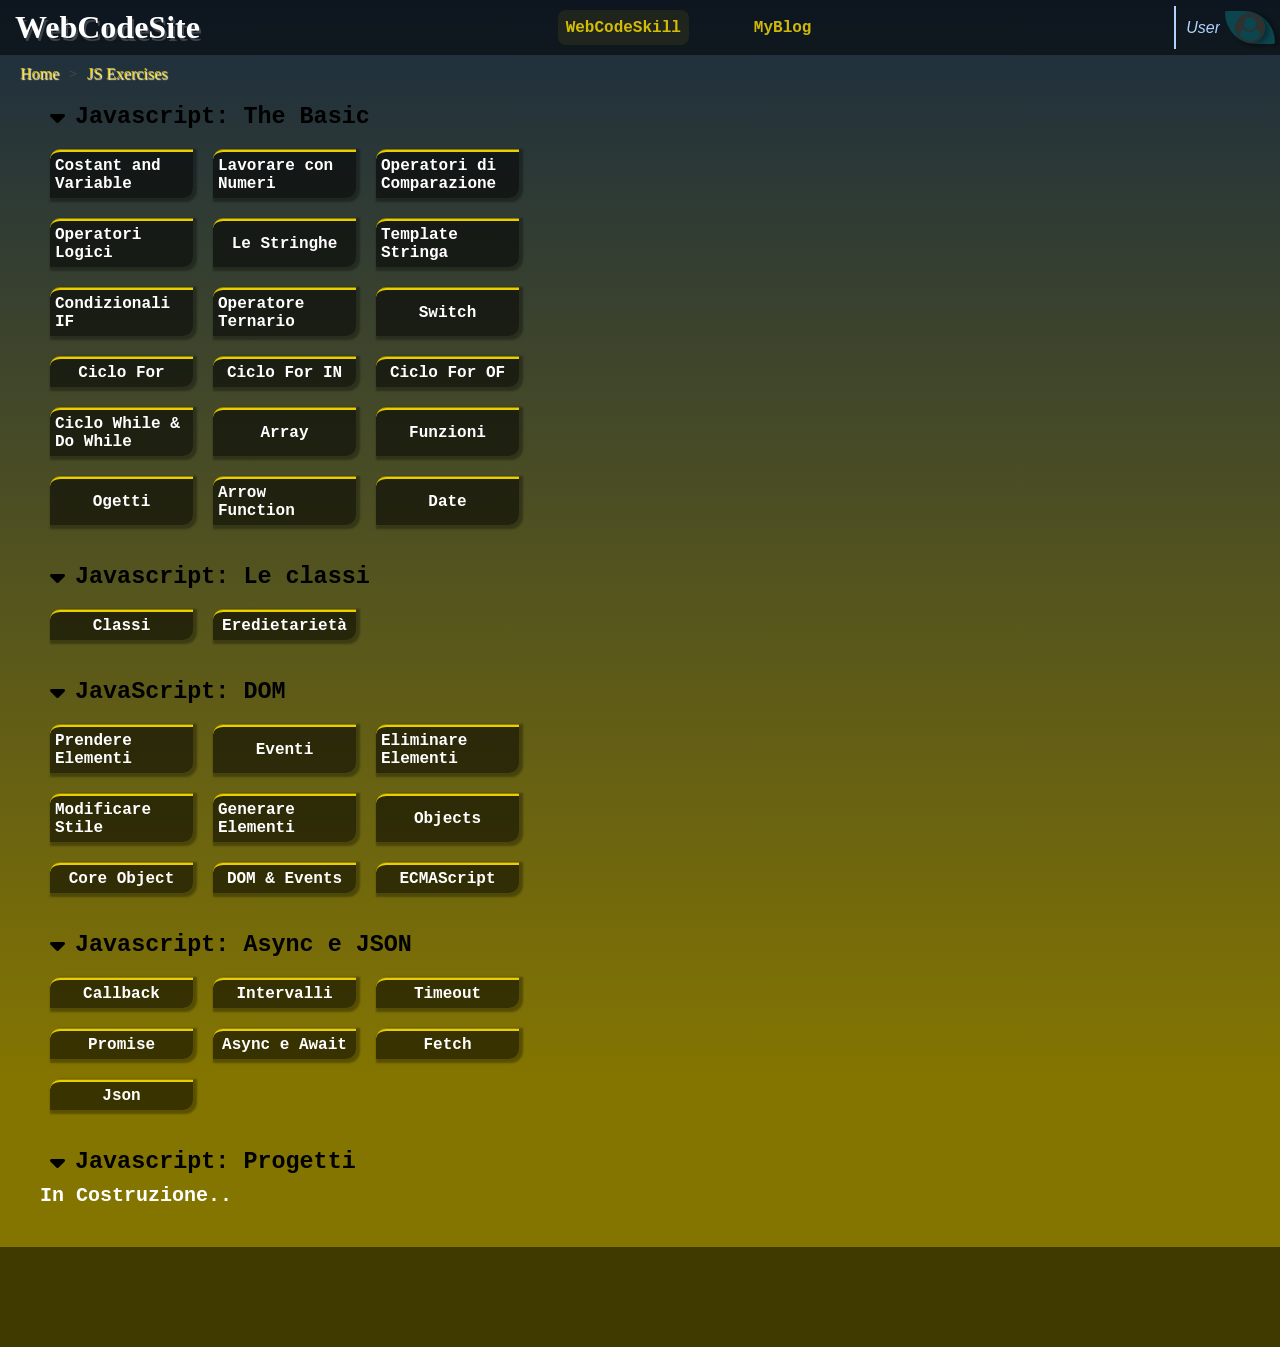
<file: js/jsexe.html>
<!DOCTYPE html>
<html lang="en">

<head>
    <meta charset="UTF-8">
    <meta name="viewport" content="width=device-width, initial-scale=1.0">
    <title>JS: WebCodeSite=Exerxises:javascript/Amoroso-Franz/</title>
    <!-- Style -->

    <link rel="stylesheet" href="https://cdnjs.cloudflare.com/ajax/libs/font-awesome/6.4.0/css/all.min.css" integrity="sha512-iecdLmaskl7CVkqkXNQ/ZH/XLlvWZOJyj7Yy7tcenmpD1ypASozpmT/E0iPtmFIB46ZmdtAc9eNBvH0H/ZpiBw==" crossorigin="anonymous" referrerpolicy="no-referrer" />
    <link rel="stylesheet" href="style.css">
    <!-- JavaScript -->
    <script src=""></script>


</head>

<body class="allbody">
    <div>

        <!-- menu orizzontale 1 -->
        <div class="JCH">
            <div class="JM">
                <form action="" method="get">
                    <div class="M">
                        <h1 class="T1">WebCodeSite</h1>
                        <span class="SM">
                            <li class="LM LM3 LM2"><a href="../index.php" class="BTM">WebCodeSkill</a></li>
                            <li class="LM LM4"><a href="../MyBlog.php" class="BTM">MyBlog</a></li>
                        </span>
                    </form>
                    <span class="LMP">

<!-- <a href="../User/Login.php" class="A-10">
   <span></span>
   <span></span>
   <span></span>
   <span></span>
   Login
</a> -->
<p class="UM">User</p>
<span class="Us">
           
           <img src="../img/user1.png" alt="Accedi" class="IMGMA fa-spin">
</span>

   <!-- Menù Verticale -->
   <div class="CML ">
       <div class="ML"></div>
       <div class="ML"></div>
       <div class="ML"></div>
   </div>
</span>
</div>
</div>


<div id="MeTL" class="OF-H">
<form action="" class="MT">
<span class="L-1"></span>
<span class="L-1"></span>
<span class="L-1"></span>
<span class="L-1"></span>
   <span class="I-5">
       <p class="UM">User</p>
       <span class="US">
           <img src="../img/user1.png" alt="Accedi" class="IMGMA fa-spin">
       </span>
   </span>
           <li class="L-5"><a href="" class="L-5">MyCreation</a></li>
           <li class="L-5"><a href="" class="L-5">MyProgress</a></li>
           <li class="L-5"><a href="" class="L-5">MyCarers</a></li>
           <li class="L-5"><a href="" class="L-5">Settings</a></li>
           <li class="L-5"><a href="" class="L-5">Loggout</a></li>
</form>

<form action="" method="get" class="MT">
<span class="S-10">
   <a href=""><li class="LM4"><button type="submit" name="MyBlog" class="BTM">MyBlog</button></li></a>
   <a href=""><li class="LM2"><button type="submit" name="WebCodeSkill" class="BTM">WebCodeSkill</button></li></a>

   <a href="../User/Login.php" class="accedi">  
       <span></span>
       <span></span>
       <span></span>
       <span></span>
       LOGIN
   </a>
</span>
</form>

</div>


<!-- Menù User -->
<div id="MeT" class="MT">
   <span></span>
   <span></span>
   <span></span>
   <span></span>
</span>
       <li class="L-5"><a href="" class="L-5">MyCreation</a></li>
       <li class="L-5"><a href="" class="L-5">MyProgress</a></li>
       <li class="L-5"><a href="" class="L-5">MyCarers</a></li>
       <li class="L-5"><a href="" class="L-5">Settings</a></li>
       <li class="L-5"><a href="" class="L-5">Loggout</a></li>
</div>
</header>
<main>

        <!-- <div class="CHB1">

            <div class="HB">
                <h2>Digital-Skill: JS</h2>
                <p>Una libreria con esercizi javascript con soluzione di diversi argomenti, Troverai gli esercizi divisi per difficoltà.</p>
                <span class="IcoX2">
                    <i class="fa-sharp fa-solid fa-caret-down fa-bounce"></i>
                    <i class="fa-solid fa-code fa-beat"></i>
                    <i class="fa-sharp fa-solid fa-caret-down fa-bounce"></i>
                </span>
            </div>



        </div> -->

</main>
<!-- Link di collegamento pagina -->
<div class="CLinkPag">
    <a href="../index.php"><p class="linkP">Home</p></a>
    <code class="linkP1">></code>
    <a href="jsExe.php"><p class="linkP">JS Exercises</p></a>
</div>

<section>
<!-- Argomenti PHP -->
<code>
    <div class="ArgExe">
<div class="Argoment">

    <span class="JS1"><span id="TPB1" class="Title3"><i id="TastTitl1" class="fa-sharp fa-solid fa-caret-down"></i><h3>Javascript: The Basic</h3></span><span  class="JS1 ConteinerArgument " id="CA">
        <a href="/App-Skills-webDeveloper/js/Argomenti/V&C.html" class="Cargomento1 Cargomentoo"><p class="Argomento1">Costant and Variable</p></a>
        <!-- <a href="/App-Skills-webDeveloper/js/Argomenti/ExDTs.html" class="Cargomento1 Cargomentoo"><p class="Argomento1">Data Types</p></a> -->
        <a href="/App-Skills-webDeveloper/js/Argomenti/WWTN.html" class="Cargomento1 Cargomentoo"><p class="Argomento1">Lavorare con Numeri</p></a>
        <a href="/App-Skills-webDeveloper/js/Argomenti/OC.html" class="Cargomento1 Cargomentoo"><p class="Argomento1">Operatori di Comparazione</p></a>
        <a href="/App-Skills-webDeveloper/js/Argomenti/OL.html" class="Cargomento1 Cargomentoo"><p class="Argomento1">Operatori Logici</p></a>
        <a href="/App-Skills-webDeveloper/js/Argomenti/STRG.html" class="Cargomento1 Cargomentoo"><p class="Argomento1">Le Stringhe</p></a>
        <a href="/App-Skills-webDeveloper/js/Argomenti/TMLS.html" class="Cargomento1 Cargomentoo"><p class="Argomento1">Template Stringa</p></a>
        <a href="" class="Cargomento1 Cargomentoo"><p class="Argomento1">Condizionali IF</p></a>
        <a href="" class="Cargomento1 Cargomentoo"><p class="Argomento1">Operatore Ternario</p></a>
        <a href="" class="Cargomento1 Cargomentoo "><p class="Argomento1">Switch</p></a>
        <a href="" class="Cargomento1 Cargomentoo "><p class="Argomento1">Ciclo For</p></a>
        <a href="" class="Cargomento1 Cargomentoo"><p class="Argomento1">Ciclo For IN</p></a>
        <a href="" class="Cargomento1 Cargomentoo"><p class="Argomento1">Ciclo For OF</p></a>
        <a href="" class="Cargomento1 Cargomentoo"><p class="Argomento1">Ciclo While & Do While</p></a>
        <a href="" class="Cargomento1 Cargomentoo"><p class="Argomento1">Array</p></a>
        <a href="" class="Cargomento1 Cargomentoo"><p class="Argomento1">Funzioni</p></a>
        <a href="" class="Cargomento1 Cargomentoo"><p class="Argomento1">Ogetti</p></a>
        <a href="" class="Cargomento1 Cargomentoo"><p class="Argomento1">Arrow Function</p></a>
        <a href="" class="Cargomento1 Cargomentoo"><p class="Argomento1">Date</p></a>
    </span></span>

    <span class="JS1"><span id="TPB2" class="Title3"><i id="TastTitl2" class="fa-sharp fa-solid fa-caret-down"></i><h3>Javascript: Le classi</h3></span><span class="JS1 ConteinerArgument">
        <a href="" class="Cargomento2 Cargomentoo"><p class="Argomento1">Classi</p></a>
        <a href="" class="Cargomento2 Cargomentoo"><p class="Argomento1">Eredietarietà</p></a>
    </span></span>
    <span class="JS1"><span id="TPB3" class="Title3"><i id="TastTitl3" class="fa-sharp fa-solid fa-caret-down"></i><h3>JavaScript: DOM</h3></span><span class="JS1 ConteinerArgument">
        <a href="" class="Cargomento3 Cargomentoo"><p class="Argomento1">Prendere Elementi</p></a>
        <a href="" class="Cargomento3 Cargomentoo"><p class="Argomento1">Eventi</p></a>
        <a href="" class="Cargomento3 Cargomentoo"><p class="Argomento1">Eliminare Elementi</p></a>
        <a href="" class="Cargomento3 Cargomentoo"><p class="Argomento1">Modificare Stile</p></a>
        <a href="" class="Cargomento3 Cargomentoo"><p class="Argomento1">Generare Elementi</p></a>
        <a href="" class="Cargomento3 Cargomentoo"><p class="Argomento1">Objects</p></a>
        <a href="" class="Cargomento3 Cargomentoo"><p class="Argomento1">Core Object</p></a>
        <a href="" class="Cargomento3 Cargomentoo"><p class="Argomento1">DOM & Events</p></a>
        <a href="" class="Cargomento3 Cargomentoo"><p class="Argomento1">ECMAScript</p></a>
    </span></span>

    <span class="JS1"><span id="TPB4" class="Title3"><i id="TastTitl4" class="fa-sharp fa-solid fa-caret-down"></i><h3>Javascript: Async e JSON</h3></span><span class="JS1 ConteinerArgument">
        <a href="" class="Cargomento4 Cargomentoo"><p class="Argomento1">Callback</p></a>
        <a href="" class="Cargomento4 Cargomentoo"><p class="Argomento1">Intervalli</p></a>
        <a href="" class="Cargomento4 Cargomentoo"><p class="Argomento1">Timeout</p></a>
        <a href="" class="Cargomento4 Cargomentoo"><p class="Argomento1">Promise</p></a>
        <a href="" class="Cargomento4 Cargomentoo"><p class="Argomento1">Async e Await</p></a>
        <a href="" class="Cargomento4 Cargomentoo"><p class="Argomento1">Fetch</p></a>
        <a href="" class="Cargomento4 Cargomentoo"><p class="Argomento1">Json</p></a>
    </span></span>

    <span class="JS1"><span id="TPB4" class="Title3"><i id="TastTitl4" class="fa-sharp fa-solid fa-caret-down"></i><h3>Javascript: Progetti</h3></span><span class="JS1 ConteinerArgument">
        <a href="" class="Cargomento5"><p class="Argomento1">In Costruzione..</p></a>


</div></div></code>
</section>
    </div>

            <!-- Footer -->
<footer>
    <div class="Cfooter">
        <div class="footer">
            
        </div>
    </div>

</footer>
</body>

</html>
</file>
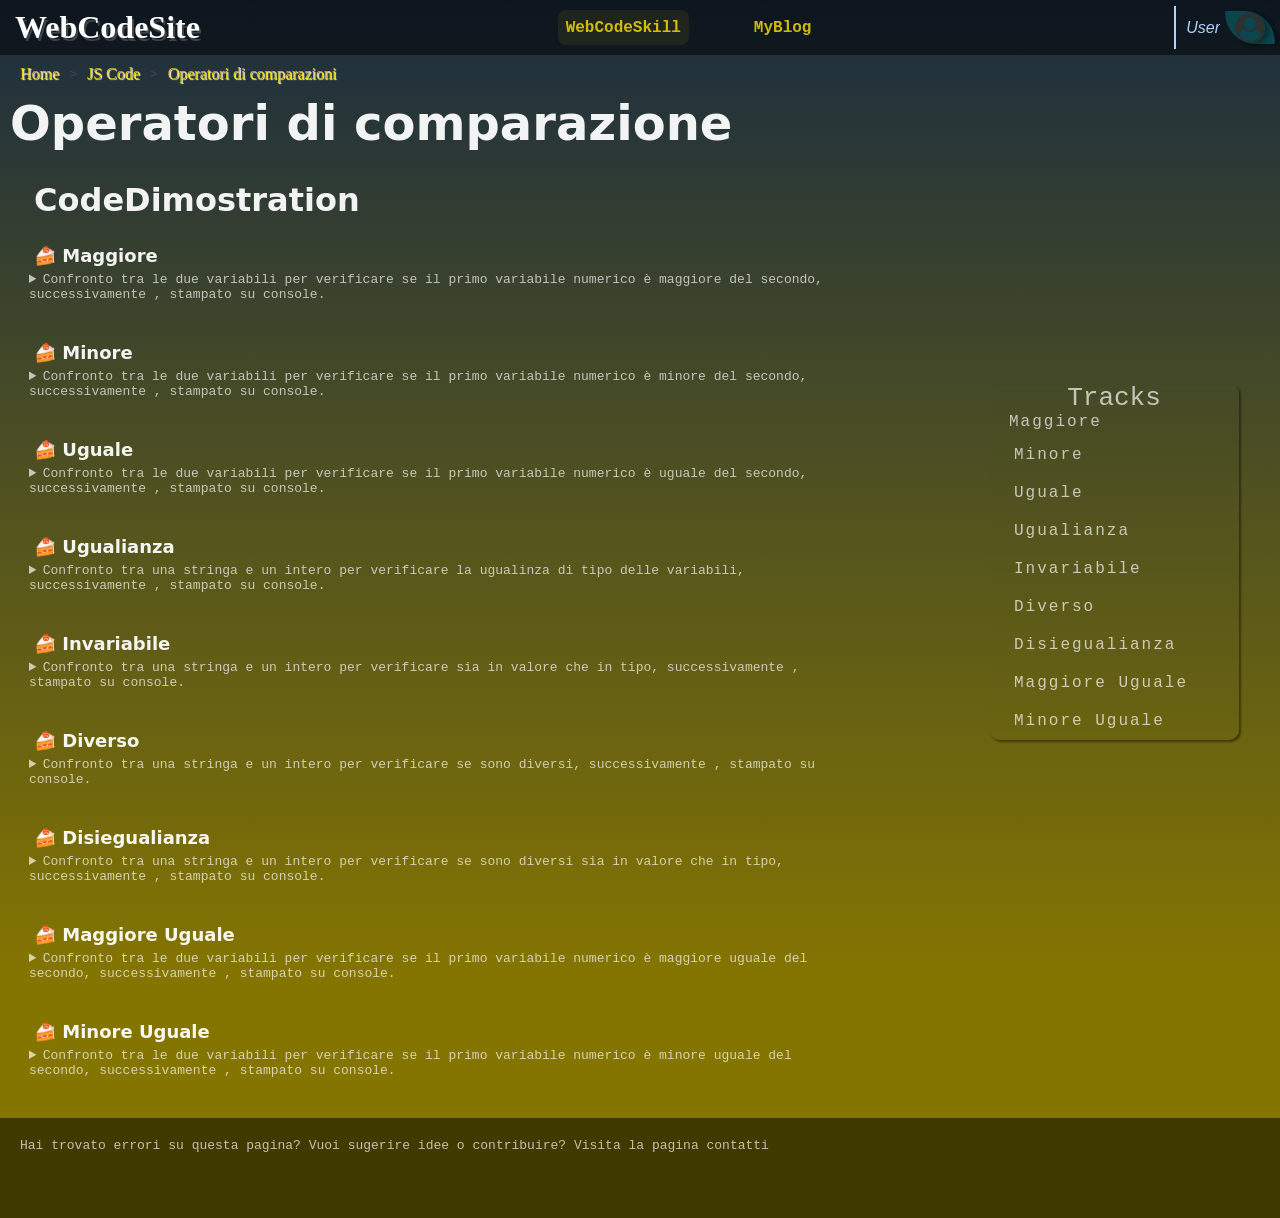
<file: js/Argomenti/OC.html>
<!DOCTYPE html>
<html lang="en">

<head>
    <meta charset="UTF-8">
    <meta name="viewport" content="width=device-width, initial-scale=1.0">
    <title>JS: WebCodeSite=CODE:JS/Amoroso-Franz/</title>
    <!-- Style -->

    <link rel="stylesheet" href="https://cdnjs.cloudflare.com/ajax/libs/font-awesome/6.4.0/css/all.min.css" integrity="sha512-iecdLmaskl7CVkqkXNQ/ZH/XLlvWZOJyj7Yy7tcenmpD1ypASozpmT/E0iPtmFIB46ZmdtAc9eNBvH0H/ZpiBw==" crossorigin="anonymous" referrerpolicy="no-referrer" />
    <link rel="stylesheet" href="style.css">
    <!-- JavaScript -->
    <script src="../script.js"></script>


</head>

<body class="allbody">
    <div>

        <!-- menu orizzontale 1 -->
        <div class="JCH">
            <div class="JM">
                <form action="" method="get">
                    <div class="M">
                        <h1 class="T1">WebCodeSite</h1>
                        <span class="SM">
                        <li class="LM LM2 LM3"><a href="../../index.php" name="WebCodeSkill" class="BTM">WebCodeSkill</a></li>
                        <li class="LM LM4"><a href="../../MyBlog.php" class="BTM">MyBlog</a></li>
                    </span>
                </form>


            <span class="LMP">

             <!-- <a href="../User/Login.php" class="A-10">
                <span></span>
                <span></span>
                <span></span>
                <span></span>
                Login
             </a> -->
             <p class="UM">User</p>
             <span class="Us">
                        
                        <img src="../../img/user1.png" alt="Accedi" class="IMGMA fa-spin">
            </span>

                <!-- Menù Verticale -->
                <div class="CML ">
                    <div class="ML"></div>
                    <div class="ML"></div>
                    <div class="ML"></div>
                </div>
            </span>
        </div>
    </div>


    <div id="MeTL" class="OF-H">
        <form action="" class="MT">
            <span class="L-1"></span>
            <span class="L-1"></span>
            <span class="L-1"></span>
            <span class="L-1"></span>
                <span class="I-5">
                    <p class="UM">User</p>
                    <span class="US">
                        <img src="../../img/user1.png" alt="Accedi" class="IMGMA fa-spin">
                    </span>
                </span>
                        <li class="L-5"><a href="" class="L-5">MyCreation</a></li>
                        <li class="L-5"><a href="" class="L-5">MyProgress</a></li>
                        <li class="L-5"><a href="" class="L-5">MyCarers</a></li>
                        <li class="L-5"><a href="" class="L-5">Settings</a></li>
                        <li class="L-5"><a href="" class="L-5">Loggout</a></li>
        </form>

        <form action="" method="get" class="MT">
            <span class="S-10">
                <a href=""><li class="LM4"><button type="submit" name="MyBlog" class="BTM">MyBlog</button></li></a>
                <a href=""><li class="LM2"><button type="submit" name="WebCodeSkill" class="BTM">WebCodeSkill</button></li></a>

                <a href="../User/Login.php" class="accedi">  
                    <span></span>
                    <span></span>
                    <span></span>
                    <span></span>
                    LOGIN
                </a>
            </span>
        </form>
        
    </div>


            <!-- Menù User -->
            <div id="MeT" class="MT">
                <span></span>
                <span></span>
                <span></span>
                <span></span>
            </span>
                    <li class="L-5"><a href="" class="L-5">MyCreation</a></li>
                    <li class="L-5"><a href="" class="L-5">MyProgress</a></li>
                    <li class="L-5"><a href="" class="L-5">MyCarers</a></li>
                    <li class="L-5"><a href="" class="L-5">Settings</a></li>
                    <li class="L-5"><a href="" class="L-5">Loggout</a></li>
            </div>
            </header>
        
 <main>
    

<!-- Link di collegamento pagina -->
<div class=" CLinkPag">
    <a href="../../index.php"><p class="linkP">Home</p></a>
    <code class="linkP1">></code>
    <a href="../jsexe.html"><p class="linkP">JS Code</p></a>
    <code class="linkP1">></code>
    <a href="V&C.html"><p class="linkP">Operatori di comparazioni</p></a>
</div>
</main>
<section>
    <!-- Argomenti PHP -->
    <h1 class="Title4">Operatori di comparazione</h1>
    <div class=" CExercises">
    
       
            
            <div class="CHExercises">
                <div class="HExercises">
            <nav>
                <ol>
                    <li class="PEXE"><a href="#-tracce">Tracks</a></li>
                </ol>
                <ol class="CLTEXE">
                    <li class="LTEXE1 L-1"><a href="#-esercizio-1">Maggiore</a></li>
                    <li class="LTEXE L-1"><a href="#-esercizio-2">Minore</a></li>
                    <li class="LTEXE L-1"><a href="#-esercizio-3">Uguale</a></li>
                    <li class="LTEXE L-1"><a href="#-esercizio-4">Ugualianza</a></li>
                    <li class="LTEXE L-1"><a href="#-esercizio-5">Invariabile</a></li>
                    <li class="LTEXE L-1"><a href="#-esercizio-6">Diverso</a></li>
                    <li class="LTEXE L-1"><a href="#-esercizio-7">Disiegualianza</a></li>
                    <li class="LTEXE L-1"><a href="#-esercizio-8">Maggiore Uguale</a></li>
                    <li class="LTEXE L-1"><a href="#-esercizio-9">Minore Uguale</a></li>
                </ol>
            </nav>
            </div>
           
        </div>
        <div class="BExercises">
        <div class="tracce">
            <span class="TT-10"><h2 class="Title5"><a href="#-tracce">CodeDimostration</a></h2></span>


                <span class="cont-EXE">
                    <h3 class="LTEXE2" id="-esercizio-1"><a aria-hidden="true" tabindex="-1" href="#-esercizio-1">🍰 Maggiore</a></h3>
                        <details id="TastTitl2" class="mb-10"><summary class="pExe1">Confronto tra le due variabili per verificare se il primo variabile numerico è maggiore del secondo, successivamente , stampato su console.</summary>
                            <div class="CEXESVTEXT">
                                    <pre is:raw="" class="EXESVTEXT" style="overflow-x: auto;">
                                        <code>
                                            <span class="EXEROW"><span style="color: #6000fa">let</span><span style="color: #C9D1D9"> </span><span style="color: #fa2e00">num1</span><span style="color: #C9D1D9"> </span><span style="color: #79C0FF">=</span><span style="color: #C9D1D9"> </span><span style="color: #ffc400">5</span><span style="color: #C9D1D9">;</span></span>
                                            <span class="EXEROW"><span style="color: #6000fa">let</span><span style="color: #C9D1D9"> </span><span style="color: #fa2e00">num2</span><span style="color: #C9D1D9"> </span><span style="color: #79C0FF">=</span><span style="color: #C9D1D9"> </span><span style="color: #ffc400">7</span><span style="color: #C9D1D9">;</span></span>
                                            <span class="EXEROW"><span style="color: #ffc400">console.</span><span style="color: #fa2e00">log</span><span style="color: #ffc400">(</span><span style="color: #00ff37">"Il primo numero è maggiore del secondo? "</span><span style="color: #79C0FF"> + </span><span style="color: #C9D1D9;"> </span><span style="color: #9a00fa;">(</span><span style="color: #fa2e00">num1</span><span style="color:#79C0FF;"> > </span><span style="color:#fa2e00;">num2</span><span style="color: #9a00fa;">)</span><span style="color: #ffc400">)</span></span>
                                            <span class="EXEROW"><span style="color: #613d04">//output Il primo numero è maggiore del secondo? false</span></span>
                                        </code>
                                    </pre>
                            </div>
                            <details id="TastTitl2" class="mb-10" open><summary class="pExe1">Confronto tra le due stringhe per verificare se la prima stringa viene prima della seconda in ordine alfabetico, successivamente , stampato su console.</summary>
                                <div class="CEXESVTEXT">
                                        <pre is:raw="" class="EXESVTEXT" style="overflow-x: auto;">
                                            <code>
                                                <span class="EXEROW"><span style="color: #6000fa">let</span><span style="color: #C9D1D9"> </span><span style="color: #fa2e00">strg1</span><span style="color: #C9D1D9"> </span><span style="color: #79C0FF">=</span><span style="color: #C9D1D9"> </span><span style="color: #00ff37">"casa"</span><span style="color: #C9D1D9">;</span></span>
                                                <span class="EXEROW"><span style="color: #6000fa">let</span><span style="color: #C9D1D9"> </span><span style="color: #fa2e00">strg2</span><span style="color: #C9D1D9"> </span><span style="color: #79C0FF">=</span><span style="color: #C9D1D9"> </span><span style="color: #00ff37">"auto"</span><span style="color: #C9D1D9">;</span></span>
                                                <span class="EXEROW"><span style="color: #ffc400">console.</span><span style="color: #fa2e00">log</span><span style="color: #ffc400">(</span><span style="color: #00ff37">"La prima stringa viene prima della seconda? "</span><span style="color: #79C0FF"> + </span><span style="color: #C9D1D9;"> </span><span style="color: #9a00fa;">(</span><span style="color: #fa2e00">strg1</span><span style="color:#79C0FF;"> < </span><span style="color:#fa2e00;">strg2</span><span style="color: #9a00fa;">)</span><span style="color: #ffc400">)</span></span>
                                                <span class="EXEROW"><span style="color: #613d04">//output La prima stringa viene prima della seconda? false</span></span>
                                            </code>
                                        </pre>
                                </div>
                            </details>
                        </details>
                </span>
           
                <span class="cont-EXE">
                    <h3 class="LTEXE2" id="-esercizio-2"><a aria-hidden="true" tabindex="-1" href="#-esercizio-2">🍰 Minore</a></h3>
                        <details id="TastTitl2" class="mb-10"><summary class="pExe1">Confronto tra le due variabili per verificare se il primo variabile numerico è minore del secondo, successivamente , stampato su console.</summary>
                                <div class="CEXESVTEXT">
                                    <pre is:raw="" class="EXESVTEXT" style=" overflow-x: auto;">
                                        <code>
                                            <span class="EXEROW"><span style="color: #6000fa">let</span><span style="color: #C9D1D9"> </span><span style="color: #fa2e00">num1</span><span style="color: #C9D1D9"> </span><span style="color: #79C0FF">=</span><span style="color: #C9D1D9"> </span><span style="color: #ffc400">5</span><span style="color: #C9D1D9">;</span></span>
                                            <span class="EXEROW"><span style="color: #6000fa">let</span><span style="color: #C9D1D9"> </span><span style="color: #fa2e00">num2</span><span style="color: #C9D1D9"> </span><span style="color: #79C0FF">=</span><span style="color: #C9D1D9"> </span><span style="color: #ffc400">7</span><span style="color: #C9D1D9">;</span></span>
                                            <span class="EXEROW"><span style="color: #ffc400">console.</span><span style="color: #fa2e00">log</span><span style="color: #ffc400">(</span><span style="color: #00ff37">"Il primo numero è minore del secondo? "</span><span style="color: #79C0FF"> + </span><span style="color: #C9D1D9;"> </span><span style="color: #9a00fa;">(</span><span style="color: #fa2e00">num1</span><span style="color:#79C0FF;"> < </span><span style="color:#fa2e00;">num2</span><span style="color: #9a00fa;">)</span><span style="color: #ffc400">)</span></span>
                                            <span class="EXEROW"><span style="color: #613d04">//output Il primo numero è minore del secondo? true</span></span>
                                        </code>
                                    </pre>
                                </div>
                        </details>
                </span>

                <span class="cont-EXE">
                    <h3 class="LTEXE2" id="-esercizio-3"><a aria-hidden="true" tabindex="-1" href="#-esercizio-3">🍰 Uguale</a></h3>
                        <details id="TastTitl2" class="mb-10"><summary class="pExe1">Confronto tra le due variabili per verificare se il primo variabile numerico è uguale del secondo, successivamente , stampato su console.</summary>
                            <div class="CEXESVTEXT">
                                <pre is:raw="" class="EXESVTEXT" style=" overflow-x: auto;">
                                    <code>
                                        <span class="EXEROW"><span style="color: #6000fa">let</span><span style="color: #C9D1D9"> </span><span style="color: #fa2e00">num1</span><span style="color: #C9D1D9"> </span><span style="color: #79C0FF">=</span><span style="color: #C9D1D9"> </span><span style="color: #ffc400">5</span><span style="color: #C9D1D9">;</span></span>
                                        <span class="EXEROW"><span style="color: #6000fa">let</span><span style="color: #C9D1D9"> </span><span style="color: #fa2e00">num2</span><span style="color: #C9D1D9"> </span><span style="color: #79C0FF">=</span><span style="color: #C9D1D9"> </span><span style="color: #ffc400">7</span><span style="color: #C9D1D9">;</span></span>
                                        <span class="EXEROW"><span style="color: #ffc400">console.</span><span style="color: #fa2e00">log</span><span style="color: #ffc400">(</span><span style="color: #00ff37">"Il primo numero è uguale del secondo? "</span><span style="color: #79C0FF"> + </span><span style="color: #C9D1D9;"> </span><span style="color: #9a00fa;">(</span><span style="color: #fa2e00">num1</span><span style="color:#79C0FF;"> = </span><span style="color:#fa2e00;">num2</span><span style="color: #9a00fa;">)</span><span style="color: #ffc400">)</span></span>
                                        <span class="EXEROW"><span style="color: #613d04">//output Il primo numero è uguale del secondo? false</span></span>
                                    </code>
                                </pre>
                            </div>
                        </details>
                </span>

                <span class="cont-EXE">
                    <h3 class="LTEXE2" id="-esercizio-4"><a aria-hidden="true" tabindex="-1" href="#-esercizio-4">🍰 Ugualianza</a></h3>
                        <details id="TastTitl2" class="mb-10"><summary class="pExe1">Confronto tra una stringa e un intero per verificare la ugualinza di tipo delle variabili, successivamente , stampato su console.</summary>
                            <div class="CEXESVTEXT">
                                <pre is:raw="" class="EXESVTEXT" style=" overflow-x: auto;">
                                    <code>
                                        <span class="EXEROW"><span style="color: #6000fa">let</span><span style="color: #C9D1D9"> </span><span style="color: #fa2e00">numero</span><span style="color: #C9D1D9"> </span><span style="color: #79C0FF">=</span><span style="color: #C9D1D9"> </span><span style="color: #ffc400">5</span><span style="color: #C9D1D9">;</span></span>
                                        <span class="EXEROW"><span style="color: #6000fa">let</span><span style="color: #C9D1D9"> </span><span style="color: #fa2e00">stringa</span><span style="color: #C9D1D9"> </span><span style="color: #79C0FF">=</span><span style="color: #C9D1D9"> </span><span style="color: #00ff37">"5"</span><span style="color: #C9D1D9">;</span></span>
                                        <span class="EXEROW"><span style="color: #ffc400">console.</span><span style="color: #fa2e00">log</span><span style="color: #ffc400">(</span><span style="color: #00ff37">"Il primo numero è uguale del secondo? "</span><span style="color: #79C0FF"> + </span><span style="color: #C9D1D9;"> </span><span style="color: #9a00fa;">(</span><span style="color: #fa2e00">numero</span><span style="color:#79C0FF;"> == </span><span style="color:#fa2e00;">stringa</span><span style="color: #9a00fa;">)</span><span style="color: #ffc400">)</span></span>
                                        <span class="EXEROW"><span style="color: #613d04">//output Le due variabili hanno la stessa ugualianza di tipo? false</span></span>
                                    </code>
                                </pre>
                            </div>
                        </details>
                </span>

                <span class="cont-EXE">
                    <h3 class="LTEXE2" id="-esercizio-5"><a aria-hidden="true" tabindex="-1" href="#-esercizio-5">🍰 Invariabile</a></h3>
                        <details id="TastTitl2" class="mb-10"><summary class="pExe1">Confronto tra una stringa e un intero per verificare sia in valore che in tipo, successivamente , stampato su console.</summary>
                            <div class="CEXESVTEXT">
                                    <pre is:raw="" class="EXESVTEXT" style=" overflow-x: auto;">
                                        <code>
                                            <span class="EXEROW"><span style="color: #6000fa">let</span><span style="color: #C9D1D9"> </span><span style="color: #fa2e00">numero</span><span style="color: #C9D1D9"> </span><span style="color: #79C0FF">=</span><span style="color: #C9D1D9"> </span><span style="color: #ffc400">5</span><span style="color: #C9D1D9">;</span></span>
                                            <span class="EXEROW"><span style="color: #6000fa">let</span><span style="color: #C9D1D9"> </span><span style="color: #fa2e00">stringa</span><span style="color: #C9D1D9"> </span><span style="color: #79C0FF">=</span><span style="color: #C9D1D9"> </span><span style="color: #00ff37">"5"</span><span style="color: #C9D1D9">;</span></span>
                                            <span class="EXEROW"><span style="color: #ffc400">console.</span><span style="color: #fa2e00">log</span><span style="color: #ffc400">(</span></span>
                                            <span class="EXEROW"><span style="color: #C9D1D9"> </span><span style="color: #00ff37">"Il numero è la stringa sono uguali in valore e tipo?"</span><span style="color: #C9D1D9"> </span><span style="color: #79C0FF"> + </span></span>
                                            <span class="EXEROW"><span style="color: #C9D1D9">  </span><span style="color: #9a00fa">(</span><span style="color: #fa2e00">numero</span><span style="color: #79C0FF"> === </span><span style="color: #79C0FF;">parseInt</span><span style="color: #022d52;">(</span><span style="color: #fa2e00;">stringa</span><span style="color: #022d52;">)</span><span style="color: #9a00fa;">)</span><span style="color: #ffc400;">)</span><span style="color: #79C0FF;">;</span></span>
                                            <span class="EXEROW"><span style="color: #613d04">//Convertendo la stringa in intero</span></span>
                                            <span class="EXEROW"><span style="color: #613d04">//output Il numero è la stringa sono uguali in valore e tipo? true</span></span>
                                            <span class="EXEROW"><span style="color: #ffc400">console.</span><span style="color: #fa2e00">log</span><span style="color: #ffc400">(</span></span>
                                            <span class="EXEROW"><span style="color: #C9D1D9"> </span><span style="color: #00ff37">"Il numero è la stringa sono uguali in valore e tipo?"</span><span style="color: #C9D1D9"> </span><span style="color: #79C0FF"> + </span><span style="color: #9a00fa">(</span><span style="color: #fa2e00">numero</span><span style="color: #79C0FF"> === </span><span style="color: #fa2e00;">stringa</span><span style="color: #9a00fa;">)</span><span style="color: #ffc400;">)</span><span style="color: #79C0FF;">;</span></span>                                            
                                            <span class="EXEROW"><span style="color: #613d04">//Lasciando i valori stringhe come stringhe ed gli interi come interi</span></span>
                                            <span class="EXEROW"><span style="color: #613d04">//output Il numero è la stringa sono uguali in valore e tipo? true</span></span>
                                        </code>
                                    </pre>
                            </div>
                        </details>
                </span>

                <span class="cont-EXE">
                    <h3 class="LTEXE2" id="-esercizio-6"><a aria-hidden="true" tabindex="-1" href="#-esercizio-6">🍰 Diverso</a></h3>
                        <details id="TastTitl2" class="mb-10"><summary class="pExe1">Confronto tra una stringa e un intero per verificare se sono diversi, successivamente , stampato su console.</summary>
                            <div class="CEXESVTEXT">
                                    <pre is:raw="" class="EXESVTEXT" style=" overflow-x: auto;">
                                        <code>
                                            <span class="EXEROW"><span style="color: #6000fa">let</span><span style="color: #C9D1D9"> </span><span style="color: #fa2e00">numero</span><span style="color: #C9D1D9"> </span><span style="color: #79C0FF">=</span><span style="color: #C9D1D9"> </span><span style="color: #ffc400">5</span><span style="color: #C9D1D9">;</span></span>
                                            <span class="EXEROW"><span style="color: #6000fa">let</span><span style="color: #C9D1D9"> </span><span style="color: #fa2e00">stringa</span><span style="color: #C9D1D9"> </span><span style="color: #79C0FF">=</span><span style="color: #C9D1D9"> </span><span style="color: #00ff37">"5"</span><span style="color: #C9D1D9">;</span></span>
                                            <span class="EXEROW"><span style="color: #ffc400">console.</span><span style="color: #fa2e00">log</span><span style="color: #ffc400">(</span><span style="color: #00ff37">"Il primo numero è diverso del secondo? "</span><span style="color: #79C0FF"> + </span><span style="color: #C9D1D9;"> </span><span style="color: #9a00fa;">(</span><span style="color: #fa2e00">numero</span><span style="color:#79C0FF;"> != </span><span style="color:#fa2e00;">stringa</span><span style="color: #9a00fa;">)</span><span style="color: #ffc400">)</span></span>
                                            <span class="EXEROW"><span style="color: #613d04">//output Le due variabili sono diversi? true</span></span>
                                        </code>
                                    </pre>
                            </div>
                            <details id="TastTitl2" class="mb-10" open><summary class="pExe1">Confronto tra due variabili interi per verificare se sono diversi, successivamente , stampato su console.</summary>
                                <div class="CEXESVTEXT">
                                        <pre is:raw="" class="EXESVTEXT" style=" overflow-x: auto;">
                                            <code>
                                                <span class="EXEROW"><span style="color: #6000fa">let</span><span style="color: #C9D1D9"> </span><span style="color: #fa2e00">Int1</span><span style="color: #C9D1D9"> </span><span style="color: #79C0FF">=</span><span style="color: #C9D1D9"> </span><span style="color: #ffc400">8</span><span style="color: #C9D1D9">;</span></span>
                                                <span class="EXEROW"><span style="color: #6000fa">let</span><span style="color: #C9D1D9"> </span><span style="color: #fa2e00">Int2</span><span style="color: #C9D1D9"> </span><span style="color: #79C0FF">=</span><span style="color: #C9D1D9"> </span><span style="color: #00ff37">10</span><span style="color: #C9D1D9">;</span></span>
                                                <span class="EXEROW"><span style="color: #ffc400">console.</span><span style="color: #fa2e00">log</span><span style="color: #ffc400">(</span><span style="color: #00ff37">"Il primo numero è diverso del secondo? "</span><span style="color: #79C0FF"> + </span><span style="color: #C9D1D9;"> </span><span style="color: #9a00fa;">(</span><span style="color: #fa2e00">Int1</span><span style="color:#79C0FF;"> != </span><span style="color:#fa2e00;">Int2</span><span style="color: #9a00fa;">)</span><span style="color: #ffc400">)</span></span>
                                                <span class="EXEROW"><span style="color: #613d04">//output Le due variabili sono diversi? true</span></span>
                                            </code>
                                        </pre>
                                </div>
                            </details>
                        </details>
                </span>

                <span class="cont-EXE">
                    <h3 class="LTEXE2" id="-esercizio-7"><a aria-hidden="true" tabindex="-1" href="#-esercizio-7">🍰 Disiegualianza</a></h3>
                        <details id="TastTitl2" class="mb-10"><summary class="pExe1">Confronto tra una stringa e un intero per verificare se sono diversi sia in valore che in tipo, successivamente , stampato su console.</summary>
                            <div class="CEXESVTEXT">
                                    <pre is:raw="" class="EXESVTEXT" style=" overflow-x: auto;">
                                        <code>
                                            <span class="EXEROW"><span style="color: #6000fa">let</span><span style="color: #C9D1D9"> </span><span style="color: #fa2e00">numero</span><span style="color: #C9D1D9"> </span><span style="color: #79C0FF">=</span><span style="color: #C9D1D9"> </span><span style="color: #ffc400">5</span><span style="color: #C9D1D9">;</span></span>
                                            <span class="EXEROW"><span style="color: #6000fa">let</span><span style="color: #C9D1D9"> </span><span style="color: #fa2e00">stringa</span><span style="color: #C9D1D9"> </span><span style="color: #79C0FF">=</span><span style="color: #C9D1D9"> </span><span style="color: #00ff37">"5"</span><span style="color: #C9D1D9">;</span></span>
                                            <span class="EXEROW"><span style="color: #ffc400">console.</span><span style="color: #fa2e00">log</span><span style="color: #ffc400">(</span></span>
                                            <span class="EXEROW"><span style="color: #C9D1D9"> </span><span style="color: #00ff37">"Il numero è la stringa sono diversi in valore e tipo?"</span><span style="color: #C9D1D9"> </span><span style="color: #79C0FF"> + </span></span>
                                            <span class="EXEROW"><span style="color: #C9D1D9">  </span><span style="color: #9a00fa">(</span><span style="color: #fa2e00">numero</span><span style="color: #79C0FF"> !== </span><span style="color: #79C0FF;">parseInt</span><span style="color: #022d52;">(</span><span style="color: #fa2e00;">stringa</span><span style="color: #022d52;">)</span><span style="color: #9a00fa;">)</span><span style="color: #ffc400;">)</span><span style="color: #79C0FF;">;</span></span>
                                            <span class="EXEROW"><span style="color: #613d04">//Convertendo la stringa in intero</span></span>
                                            <span class="EXEROW"><span style="color: #613d04">//output Il numero è la stringa sono diversi in valore e tipo? false</span></span>
                                        </code>
                                    </pre>
                            </div>
                        </details>
                </span>

                <span class="cont-EXE">
                    <h3 class="LTEXE2" id="-esercizio-8"><a aria-hidden="true" tabindex="-1" href="#-esercizio-8">🍰 Maggiore Uguale</a></h3>
                        <details id="TastTitl2" class="mb-10"><summary class="pExe1">Confronto tra le due variabili per verificare se il primo variabile numerico è maggiore uguale del secondo, successivamente , stampato su console.</summary>
                            <div class="CEXESVTEXT">
                                    <pre is:raw="" class="EXESVTEXT" style=" overflow-x: auto;">
                                        <code>
                                            <span class="EXEROW"><span style="color: #6000fa">let</span><span style="color: #C9D1D9"> </span><span style="color: #fa2e00">num1</span><span style="color: #C9D1D9"> </span><span style="color: #79C0FF">=</span><span style="color: #C9D1D9"> </span><span style="color: #ffc400">7</span><span style="color: #C9D1D9">;</span></span>
                                            <span class="EXEROW"><span style="color: #6000fa">let</span><span style="color: #C9D1D9"> </span><span style="color: #fa2e00">num2</span><span style="color: #C9D1D9"> </span><span style="color: #79C0FF">=</span><span style="color: #C9D1D9"> </span><span style="color: #ffc400">7</span><span style="color: #C9D1D9">;</span></span>
                                            <span class="EXEROW"><span style="color: #ffc400">console.</span><span style="color: #fa2e00">log</span><span style="color: #ffc400">(</span><span style="color: #00ff37">"Il primo numero è maggiore uguale del secondo? "</span><span style="color: #79C0FF"> + </span><span style="color: #C9D1D9;"> </span><span style="color: #9a00fa;">(</span><span style="color: #fa2e00">num1</span><span style="color:#79C0FF;"> >= </span><span style="color:#fa2e00;">num2</span><span style="color: #9a00fa;">)</span><span style="color: #ffc400">)</span></span>
                                            <span class="EXEROW"><span style="color: #613d04">//output Il primo numero è maggiore uguale del secondo? true</span></span>
                                        </code>
                                    </pre>
                            </div>
                        </details>
                </span>

                <span class="cont-EXE">
                    <h3 class="LTEXE2" id="-esercizio-9"><a aria-hidden="true" tabindex="-1" href="#-esercizio-9">🍰 Minore Uguale</a></h3>
                            <details id="TastTitl2" class="mb-10"><summary class="pExe1">Confronto tra le due variabili per verificare se il primo variabile numerico è minore uguale del secondo, successivamente , stampato su console.</summary>
                            <div class="CEXESVTEXT">
                                    <pre is:raw="" class="EXESVTEXT" style=" overflow-x: auto;">
                                        <code>
                                            <span class="EXEROW"><span style="color: #6000fa">let</span><span style="color: #C9D1D9"> </span><span style="color: #fa2e00">num1</span><span style="color: #C9D1D9"> </span><span style="color: #79C0FF">=</span><span style="color: #C9D1D9"> </span><span style="color: #ffc400">10</span><span style="color: #C9D1D9">;</span></span>
                                            <span class="EXEROW"><span style="color: #6000fa">let</span><span style="color: #C9D1D9"> </span><span style="color: #fa2e00">num2</span><span style="color: #C9D1D9"> </span><span style="color: #79C0FF">=</span><span style="color: #C9D1D9"> </span><span style="color: #ffc400">5</span><span style="color: #C9D1D9">;</span></span>
                                            <span class="EXEROW"><span style="color: #ffc400">console.</span><span style="color: #fa2e00">log</span><span style="color: #ffc400">(</span><span style="color: #00ff37">"Il primo numero è minore uguale del secondo? "</span><span style="color: #79C0FF"> + </span><span style="color: #C9D1D9;"> </span><span style="color: #9a00fa;">(</span><span style="color: #fa2e00">num1</span><span style="color:#79C0FF;"> <= </span><span style="color:#fa2e00;">num2</span><span style="color: #9a00fa;">)</span><span style="color: #ffc400">)</span></span>
                                            <span class="EXEROW"><span style="color: #613d04">//output Il primo numero è minore uguale del secondo? true</span></span>
                                    </code>
                                    </pre>
                            </div>
                        </details>
                </span>
            </div>
    </div>
    </div>

</section>
    </div>
            <!-- Footer -->
<footer>
    <div class=" Cfooter">
        <div class="footer">
            <code>
                <p class="notepxpexe">Hai trovato errori  su questa pagina? Vuoi sugerire idee o contribuire? Visita la pagina contatti</p>
            </code>
        </div>
    </div>

</footer>
</body>

</html>
</file>
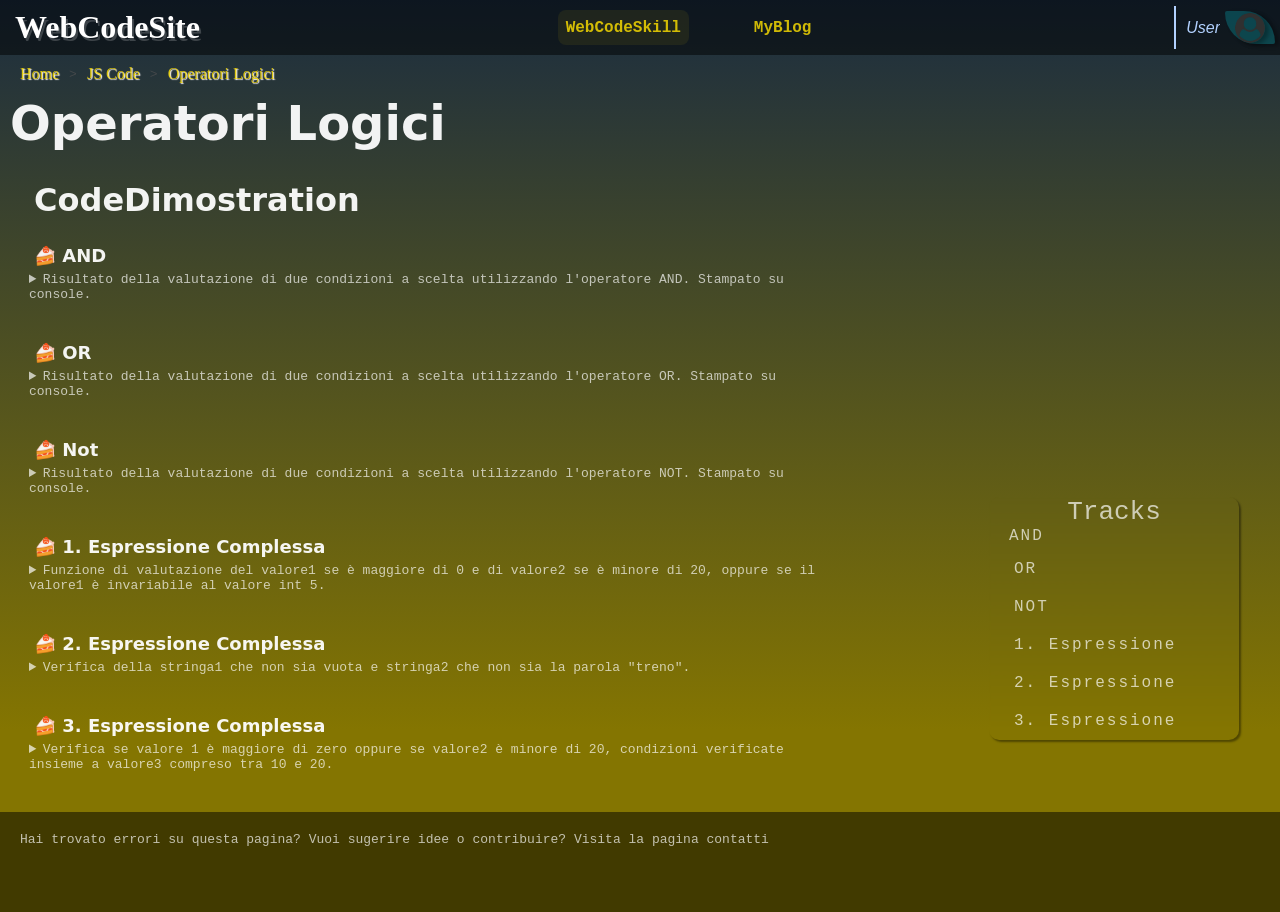
<file: js/Argomenti/OL.html>
<!DOCTYPE html>
<html lang="en">

<head>
    <meta charset="UTF-8">
    <meta name="viewport" content="width=device-width, initial-scale=1.0">
    <title>JS: WebCodeSite=CODE:JS/Amoroso-Franz/</title>
    <!-- Style -->

    <link rel="stylesheet" href="https://cdnjs.cloudflare.com/ajax/libs/font-awesome/6.4.0/css/all.min.css" integrity="sha512-iecdLmaskl7CVkqkXNQ/ZH/XLlvWZOJyj7Yy7tcenmpD1ypASozpmT/E0iPtmFIB46ZmdtAc9eNBvH0H/ZpiBw==" crossorigin="anonymous" referrerpolicy="no-referrer" />
    <link rel="stylesheet" href="style.css">
   
    <!-- JavaScript -->
    <script src="../script.js"></script>


</head>

<body class="allbody">
    <div>

        <!-- menu orizzontale 1 -->
        <div class="JCH">
            <div class="JM">
                <form action="" method="get">
                    <div class="M">
                        <h1 class="T1">WebCodeSite</h1>
                        <span class="SM">
                        <li class="LM LM2 LM3"><a href="../../index.php" name="WebCodeSkill" class="BTM">WebCodeSkill</a></li>
                        <li class="LM LM4"><a href="../../MyBlog.php" class="BTM">MyBlog</a></li>
                    </span>
                </form>


            <span class="LMP">

             <!-- <a href="../User/Login.php" class="A-10">
                <span></span>
                <span></span>
                <span></span>
                <span></span>
                Login
             </a> -->
             <p class="UM">User</p>
             <span class="Us">
                        
                        <img src="../../img/user1.png" alt="Accedi" class="IMGMA fa-spin">
            </span>

                <!-- Menù Verticale -->
                <div class="CML ">
                    <div class="ML"></div>
                    <div class="ML"></div>
                    <div class="ML"></div>
                </div>
            </span>
        </div>
    </div>


    <div id="MeTL" class="OF-H">
        <form action="" class="MT">
            <span class="L-1"></span>
            <span class="L-1"></span>
            <span class="L-1"></span>
            <span class="L-1"></span>
                <span class="I-5">
                    <p class="UM">User</p>
                    <span class="US">
                        <img src="../../img/user1.png" alt="Accedi" class="IMGMA fa-spin">
                    </span>
                </span>
                        <li class="L-5"><a href="" class="L-5">MyCreation</a></li>
                        <li class="L-5"><a href="" class="L-5">MyProgress</a></li>
                        <li class="L-5"><a href="" class="L-5">MyCarers</a></li>
                        <li class="L-5"><a href="" class="L-5">Settings</a></li>
                        <li class="L-5"><a href="" class="L-5">Loggout</a></li>
        </form>

        <form action="" method="get" class="MT">
            <span class="S-10">
                <a href=""><li class="LM4"><button type="submit" name="MyBlog" class="BTM">MyBlog</button></li></a>
                <a href=""><li class="LM2"><button type="submit" name="WebCodeSkill" class="BTM">WebCodeSkill</button></li></a>

                <a href="../User/Login.php" class="accedi">  
                    <span></span>
                    <span></span>
                    <span></span>
                    <span></span>
                    LOGIN
                </a>
            </span>
        </form>
        
    </div>


            <!-- Menù User -->
            <div id="MeT" class="MT">
                <span></span>
                <span></span>
                <span></span>
                <span></span>
            </span>
                    <li class="L-5"><a href="" class="L-5">MyCreation</a></li>
                    <li class="L-5"><a href="" class="L-5">MyProgress</a></li>
                    <li class="L-5"><a href="" class="L-5">MyCarers</a></li>
                    <li class="L-5"><a href="" class="L-5">Settings</a></li>
                    <li class="L-5"><a href="" class="L-5">Loggout</a></li>
            </div>
            </header>
        
 <main>
    

<!-- Link di collegamento pagina -->
<div class=" CLinkPag">
    <a href="../../index.php"><p class="linkP">Home</p></a>
    <code class="linkP1">></code>
    <a href="../jsexe.html"><p class="linkP">JS Code</p></a>
    <code class="linkP1">></code>
    <a href="V&C.html"><p class="linkP">Operatori Logici</p></a>
</div>
</main>
<section>
    <!-- Argomenti PHP -->
    <h1 class="Title4">Operatori Logici</h1>
    <div class=" CExercises">
    
       
            
            <div class="CHExercises">
                <div class="HExercises">
            <nav>
                <ol>
                    <li class="PEXE"><a href="#-tracce">Tracks</a></li>
                </ol>
                <ol class="CLTEXE">
                    <li class="LTEXE1 L-1"><a href="#-esercizio-1">AND</a></li>
                    <li class="LTEXE L-1"><a href="#-esercizio-2">OR</a></li>
                    <li class="LTEXE L-1"><a href="#-esercizio-3">NOT</a></li>
                    <li class="LTEXE L-1"><a href="#-esercizio-4">1. Espressione</a></li>
                    <li class="LTEXE L-1"><a href="#-esercizio-5">2. Espressione</a></li>
                    <li class="LTEXE L-1"><a href="#-esercizio-6">3. Espressione</a></li>
                </ol>
            </nav>
            </div>
           
        </div>
        <div class="BExercises">
        <div class="tracce">
            <span class="TT-10"><h2 class="Title5"><a href="#-tracce">CodeDimostration</a></h2></span>


                <span class="cont-EXE">
                    <h3 class="LTEXE2" id="-esercizio-1"><a aria-hidden="true" tabindex="-1" href="#-esercizio-1">🍰 AND</a></h3>
                        <details id="TastTitl2" class="mb-10"><summary class="pExe1">Risultato della valutazione di due condizioni a scelta utilizzando l'operatore AND. Stampato su console.</summary>
                            <div class="CEXESVTEXT">
                                    <pre is:raw="" class="EXESVTEXT" style="overflow-x: auto;">
                                        <code>
                                            <span class="EXEROW"><span style="color: #6000fa">let</span><span style="color: #C9D1D9"> </span><span style="color: #fa2e00">condition1</span><span style="color: #C9D1D9"> </span><span style="color: #79C0FF">=</span><span style="color: #C9D1D9"> </span><span style="color: #ffc400">true</span><span style="color: #C9D1D9">;</span></span>
                                            <span class="EXEROW"><span style="color: #6000fa">let</span><span style="color: #C9D1D9"> </span><span style="color: #fa2e00">condition2</span><span style="color: #C9D1D9"> </span><span style="color: #79C0FF">=</span><span style="color: #C9D1D9"> </span><span style="color: #ffc400">false</span><span style="color: #C9D1D9">;</span></span>
                                            <span class="EXEROW"><span style="color: #ffc400">console.</span><span style="color: #fa2e00">log</span><span style="color: #ffc400">(</span><span style="color: #00ff37">"Il risultato dell'operatore AND è:"</span><span style="color: #79C0FF"> + </span><span style="color: #C9D1D9;"> </span><span style="color: #9a00fa;">(</span><span style="color: #fa2e00">condition1</span><span style="color:#79C0FF;"> && </span><span style="color:#fa2e00;">condition2</span><span style="color: #9a00fa;">)</span><span style="color: #ffc400">)</span></span>
                                            <span class="EXEROW"><span style="color: #613d04">//output Il risultato dell'operatore AND è: false</span></span>
                                        </code>
                                    </pre>
                            </div>
                            <details id="TastTitl2" class="mb-10" open><summary class="pExe1">Confronto tra le due stringhe per verificare se la prima stringa viene prima della seconda in ordine alfabetico, successivamente , stampato su console.</summary>
                                <div class="CEXESVTEXT">
                                        <pre is:raw="" class="EXESVTEXT" style="overflow-x: auto;">
                                            <code>
                                                <span class="EXEROW"><span style="color: #6000fa">let</span><span style="color: #C9D1D9"> </span><span style="color: #fa2e00">strg1</span><span style="color: #C9D1D9"> </span><span style="color: #79C0FF">=</span><span style="color: #C9D1D9"> </span><span style="color: #00ff37">"casa"</span><span style="color: #C9D1D9">;</span></span>
                                                <span class="EXEROW"><span style="color: #6000fa">let</span><span style="color: #C9D1D9"> </span><span style="color: #fa2e00">strg2</span><span style="color: #C9D1D9"> </span><span style="color: #79C0FF">=</span><span style="color: #C9D1D9"> </span><span style="color: #00ff37">"auto"</span><span style="color: #C9D1D9">;</span></span>
                                                <span class="EXEROW"><span style="color: #ffc400">console.</span><span style="color: #fa2e00">log</span><span style="color: #ffc400">(</span><span style="color: #00ff37">"La prima stringa viene prima della seconda? "</span><span style="color: #79C0FF"> + </span><span style="color: #C9D1D9;"> </span><span style="color: #9a00fa;">(</span><span style="color: #fa2e00">strg1</span><span style="color:#79C0FF;"> < </span><span style="color:#fa2e00;">strg2</span><span style="color: #9a00fa;">)</span><span style="color: #ffc400">)</span></span>
                                                <span class="EXEROW"><span style="color: #613d04">//output La prima stringa viene prima della seconda? false</span></span>
                                            </code>
                                        </pre>
                                </div>
                            </details>
                        </details>
                </span>
           
                <span class="cont-EXE">
                    <h3 class="LTEXE2" id="-esercizio-2"><a aria-hidden="true" tabindex="-1" href="#-esercizio-2">🍰 OR</a></h3>
                        <details id="TastTitl2" class="mb-10"><summary class="pExe1">Risultato della valutazione di due condizioni a scelta utilizzando l'operatore OR. Stampato su console.</summary>
                                <div class="CEXESVTEXT">
                                    <pre is:raw="" class="EXESVTEXT" style=" overflow-x: auto;">
                                        <code>
                                            <span class="EXEROW"><span style="color: #6000fa">let</span><span style="color: #C9D1D9"> </span><span style="color: #fa2e00">condition1</span><span style="color: #C9D1D9"> </span><span style="color: #79C0FF">=</span><span style="color: #C9D1D9"> </span><span style="color: #ffc400">true</span><span style="color: #C9D1D9">;</span></span>
                                            <span class="EXEROW"><span style="color: #6000fa">let</span><span style="color: #C9D1D9"> </span><span style="color: #fa2e00">condition2</span><span style="color: #C9D1D9"> </span><span style="color: #79C0FF">=</span><span style="color: #C9D1D9"> </span><span style="color: #ffc400">false</span><span style="color: #C9D1D9">;</span></span>
                                            <span class="EXEROW"><span style="color: #ffc400">console.</span><span style="color: #fa2e00">log</span><span style="color: #ffc400">(</span><span style="color: #00ff37">"Il risultato dell'operatore OR è:"</span><span style="color: #79C0FF"> + </span><span style="color: #C9D1D9;"> </span><span style="color: #9a00fa;">(</span><span style="color: #fa2e00">condition1</span><span style="color:#79C0FF;"> || </span><span style="color:#fa2e00;">condition2</span><span style="color: #9a00fa;">)</span><span style="color: #ffc400">)</span></span>
                                            <span class="EXEROW"><span style="color: #613d04">//output Il risultato dell'operatore OR è: true</span></span>
                                        </code>
                                    </pre>
                                </div>
                        </details>
                </span>

                <span class="cont-EXE">
                    <h3 class="LTEXE2" id="-esercizio-3"><a aria-hidden="true" tabindex="-1" href="#-esercizio-3">🍰 Not</a></h3>
                        <details id="TastTitl2" class="mb-10"><summary class="pExe1">Risultato della valutazione di due condizioni a scelta utilizzando l'operatore NOT. Stampato su console.</summary>
                            <div class="CEXESVTEXT">
                                <pre is:raw="" class="EXESVTEXT" style=" overflow-x: auto;">
                                    <code>
                                        <span class="EXEROW"><span style="color: #6000fa">let</span><span style="color: #C9D1D9"> </span><span style="color: #fa2e00">condition1</span><span style="color: #C9D1D9"> </span><span style="color: #79C0FF">=</span><span style="color: #C9D1D9"> </span><span style="color: #ffc400">true</span><span style="color: #C9D1D9">;</span></span>
                                        <span class="EXEROW"><span style="color: #6000fa">let</span><span style="color: #C9D1D9"> </span><span style="color: #fa2e00">condition2</span><span style="color: #C9D1D9"> </span><span style="color: #79C0FF">=</span><span style="color: #C9D1D9"> </span><span style="color: #ffc400">false</span><span style="color: #C9D1D9">;</span></span>
                                        <span class="EXEROW"><span style="color: #ffc400">console.</span><span style="color: #fa2e00">log</span><span style="color: #ffc400">(</span><span style="color: #00ff37">"Il risultato dell'operatore NOT è:"</span><span style="color: #79C0FF"> + </span><span style="color: #C9D1D9;"> </span><span style="color: #79C0FF;">!</span><span style="color: #fa2e00">condition1</span><span style="color: #ffc400">)</span></span>
                                        <span class="EXEROW"><span style="color: #613d04">//output Il risultato dell'operatore NOT è: false</span></span>
                                        <span class="EXEROW"><span style="color: #ffc400">console.</span><span style="color: #fa2e00">log</span><span style="color: #ffc400">(</span><span style="color: #00ff37">"Il risultato dell'operatore NOT è:"</span><span style="color: #79C0FF"> + </span><span style="color: #C9D1D9;"> </span><span style="color: #79C0FF;">!</span><span style="color: #fa2e00">condition2</span><span style="color: #ffc400">)</span></span>
                                        <span class="EXEROW"><span style="color: #613d04">//output Il risultato dell'operatore NOT è: true</span></span>
                                    </code>
                                </pre>
                            </div>
                        </details>
                </span>

                <span class="cont-EXE">
                    <h3 class="LTEXE2" id="-esercizio-4"><a aria-hidden="true" tabindex="-1" href="#-esercizio-4">🍰 1. Espressione Complessa </a></h3>
                        <details id="TastTitl2" class="mb-10"><summary class="pExe1">Funzione di valutazione del valore1 se è maggiore di 0 e di valore2 se è minore di 20, oppure se il valore1 è invariabile al valore int 5.</summary>
                            <div class="CEXESVTEXT">
                                <pre is:raw="" class="EXESVTEXT" style=" overflow-x: auto;">
                                    <code>
                                        <span class="EXEROW"><span style="color: #6000fa">let</span><span style="color: #C9D1D9"> </span><span style="color: #fa2e00">valore1</span><span style="color: #C9D1D9"> </span><span style="color: #79C0FF">=</span><span style="color: #C9D1D9"> </span><span style="color: #ffc400">5</span><span style="color: #C9D1D9">;</span></span>
                                        <span class="EXEROW"><span style="color: #6000fa">let</span><span style="color: #C9D1D9"> </span><span style="color: #fa2e00">valore2</span><span style="color: #C9D1D9"> </span><span style="color: #79C0FF">=</span><span style="color: #C9D1D9"> </span><span style="color: #ffc400">20</span><span style="color: #C9D1D9">;</span></span>
                                        <span class="EXEROW"><span style="color: #ffc400">console.</span><span style="color: #fa2e00">log</span><span style="color: #ffc400">(</span></span>
                                        <span class="EXEROW"><span style="color:#C9D1D9"> </span><span style="color: #00ff37">"Risultato espressione complessa: "</span><span style="color: #79C0FF"> + </span></span>
                                        <span class="EXEROW"><span style="color: #C9D1D9;">  </span><span style="color: #9a00fa;">(</span><span style="color: #022d52">(</span><span style="color:#fa2e00;">valore1</span><span style="color:#79C0FF;"> > </span><span style="color: #ffc400;">0</span><span style="color: #fa2e00"> && </span><span style="color: #fa2e00;">valore2</span><span style="color: #79C0FF;"> < </span><span style="color: #ffc400;">20</span><span style="color: #022d52;">)</span><span style="color: #79C0FF;"> || </span><span style="color: #fa2e00;">value1</span><span style="color: #79C0FF;"> === </span><span style="color: #ffc400;">5</span><span style="color: #9a00fa;">)</span></span>
                                        <span class="EXEROW"><span style="color: #ffc400;">)</span><span style="color: #79C0FF;">;</span></span>
                                        <span class="EXEROW"><span style="color: #613d04">//output Risultato espressione Complessa: true</span></span>
                                    </code>
                                </pre>
                            </div>
                        </details>
                </span>

                <span class="cont-EXE">
                    <h3 class="LTEXE2" id="-esercizio-5"><a aria-hidden="true" tabindex="-1" href="#-esercizio-5">🍰 2. Espressione Complessa</a></h3>
                        <details id="TastTitl2" class="mb-10"><summary class="pExe1">Verifica della stringa1 che non sia vuota e stringa2 che non sia la parola "treno".</summary>
                            <div class="CEXESVTEXT">
                                    <pre is:raw="" class="EXESVTEXT" style=" overflow-x: auto;">
                                        <code>
                                            <span class="EXEROW"><span style="color: #6000fa">let</span><span style="color: #C9D1D9"> </span><span style="color: #fa2e00">stringa1</span><span style="color: #C9D1D9"> </span><span style="color: #79C0FF">=</span><span style="color: #C9D1D9"> </span><span style="color: #00ff37">"casa"</span><span style="color: #C9D1D9">;</span></span>
                                            <span class="EXEROW"><span style="color: #6000fa">let</span><span style="color: #C9D1D9"> </span><span style="color: #fa2e00">stringa2</span><span style="color: #C9D1D9"> </span><span style="color: #79C0FF">=</span><span style="color: #C9D1D9"> </span><span style="color: #00ff37">"treno"</span><span style="color: #C9D1D9">;</span></span>
                                            <span class="EXEROW"><span style="color: #ffc400">console.</span><span style="color: #fa2e00">log</span><span style="color: #ffc400">(</span></span>
                                            <span class="EXEROW"><span style="color: #C9D1D9"> </span><span style="color: #00ff37">"Il risultato del confronto tra le due stringhe è: "</span><span style="color: #C9D1D9"> </span><span style="color: #79C0FF"> + </span></span>
                                            <span class="EXEROW"><span style="color: #C9D1D9">  </span><span style="color: #9a00fa">(</span><span style="color: #fa2e00">stringa1</span><span style="color: #79C0FF">.</span><span style="color: #ffc400;">length</span><span style="color: #79C0FF;"> > </span><span style="color: #ffc400;">0</span><span style="color: #79C0FF;"> && </span><span style="color: #fa2e00;">stringa2</span><span style="color: #79C0FF;"> !== </span><span style="color: #00ff37">"treno"</span><span style="color: #9a00fa;">)</span><span style="color: #ffc400;">)</span><span style="color: #79C0FF;">;</span></span>
                                            <span class="EXEROW"><span style="color: #613d04">//output Il risultato del confronto tra le due stringhe è: false</span></span>
                                        </code>
                                    </pre>
                            </div>
                        </details>
                </span>

                <span class="cont-EXE">
                    <h3 class="LTEXE2" id="-esercizio-6"><a aria-hidden="true" tabindex="-1" href="#-esercizio-6">🍰 3. Espressione Complessa</a></h3>
                        <details id="TastTitl2" class="mb-10"><summary class="pExe1">Verifica se valore 1 è maggiore di zero oppure se valore2 è minore di 20, condizioni verificate insieme a valore3 compreso tra 10 e 20.</summary>
                            <div class="CEXESVTEXT">
                                    <pre is:raw="" class="EXESVTEXT" style=" overflow-x: auto;">
                                        <code>
                                            <span class="EXEROW"><span style="color: #6000fa">let</span><span style="color: #C9D1D9"> </span><span style="color: #fa2e00">valore1</span><span style="color: #C9D1D9"> </span><span style="color: #79C0FF">=</span><span style="color: #C9D1D9"> </span><span style="color: #ffc400">5</span><span style="color: #C9D1D9">;</span></span>
                                            <span class="EXEROW"><span style="color: #6000fa">let</span><span style="color: #C9D1D9"> </span><span style="color: #fa2e00">valore2</span><span style="color: #C9D1D9"> </span><span style="color: #79C0FF">=</span><span style="color: #C9D1D9"> </span><span style="color: #ffc400">20</span><span style="color: #C9D1D9">;</span></span>
                                            <span class="EXEROW"><span style="color: #6000fa">let</span><span style="color: #C9D1D9"> </span><span style="color: #fa2e00">valore3</span><span style="color: #C9D1D9"> </span><span style="color: #79C0FF">=</span><span style="color: #C9D1D9"> </span><span style="color: #ffc400">15</span><span style="color: #C9D1D9">;</span></span>
                                            <span class="EXEROW"><span style="color: #ffc400">console.</span><span style="color: #fa2e00">log</span><span style="color: #ffc400">(</span><span style="color: #00ff37">"Il risultato dell'espressione complessa è:  "</span><span style="color: #79C0FF"> + </span></span>
                                            <span class="EXEROW">><span style="color: #C9D1D9;"> </span><span style="color: #9a00fa;">(</span><span style="color: #022d52;">(</span><span style="color: #fa2e00">value1</span><span style="color:#79C0FF;"> > </span><span style="color:#ffc400;">0</span><span style="color: #79C0FF;"> || </span><span style="color: #fa2e00;">value2</span><span style="color: #79C0FF;"> < </span><span style="color: #ffc400;">20</span><span style="color: #022d52">)</span><span style="color: #79C0FF;"> && </span><span style="color: #fa2e00;">value3</span><span style="color: #79C0FF;"> >= </span><span style="color: #ffc400;">10</span><span style="color: #79C0FF;"> && </span><span style="color: #fa2e00;">value3</span><span style="color: #79C0FF;"> <= </span><span style="color: #ffc400;">20</span><span style="color: #9a00fa;">)</span><span style="color: #ffc400;">)</span><span style="color: #79C0FF;">;</span></span>
                                            <span class="EXEROW"><span style="color: #613d04">//output Il risultato dell'espressione complessa è: true</span></span>
                                        </code>
                                    </pre>
                            </div>
                        </details>
                </span>
            </div>
    </div>
    </div>

</section>
    </div>
            <!-- Footer -->
<footer>
    <div class=" Cfooter">
        <div class="footer">
            <code>
                <p class="notepxpexe">Hai trovato errori  su questa pagina? Vuoi sugerire idee o contribuire? Visita la pagina contatti</p>
            </code>
        </div>
    </div>

</footer>
</body>

</html>
</file>
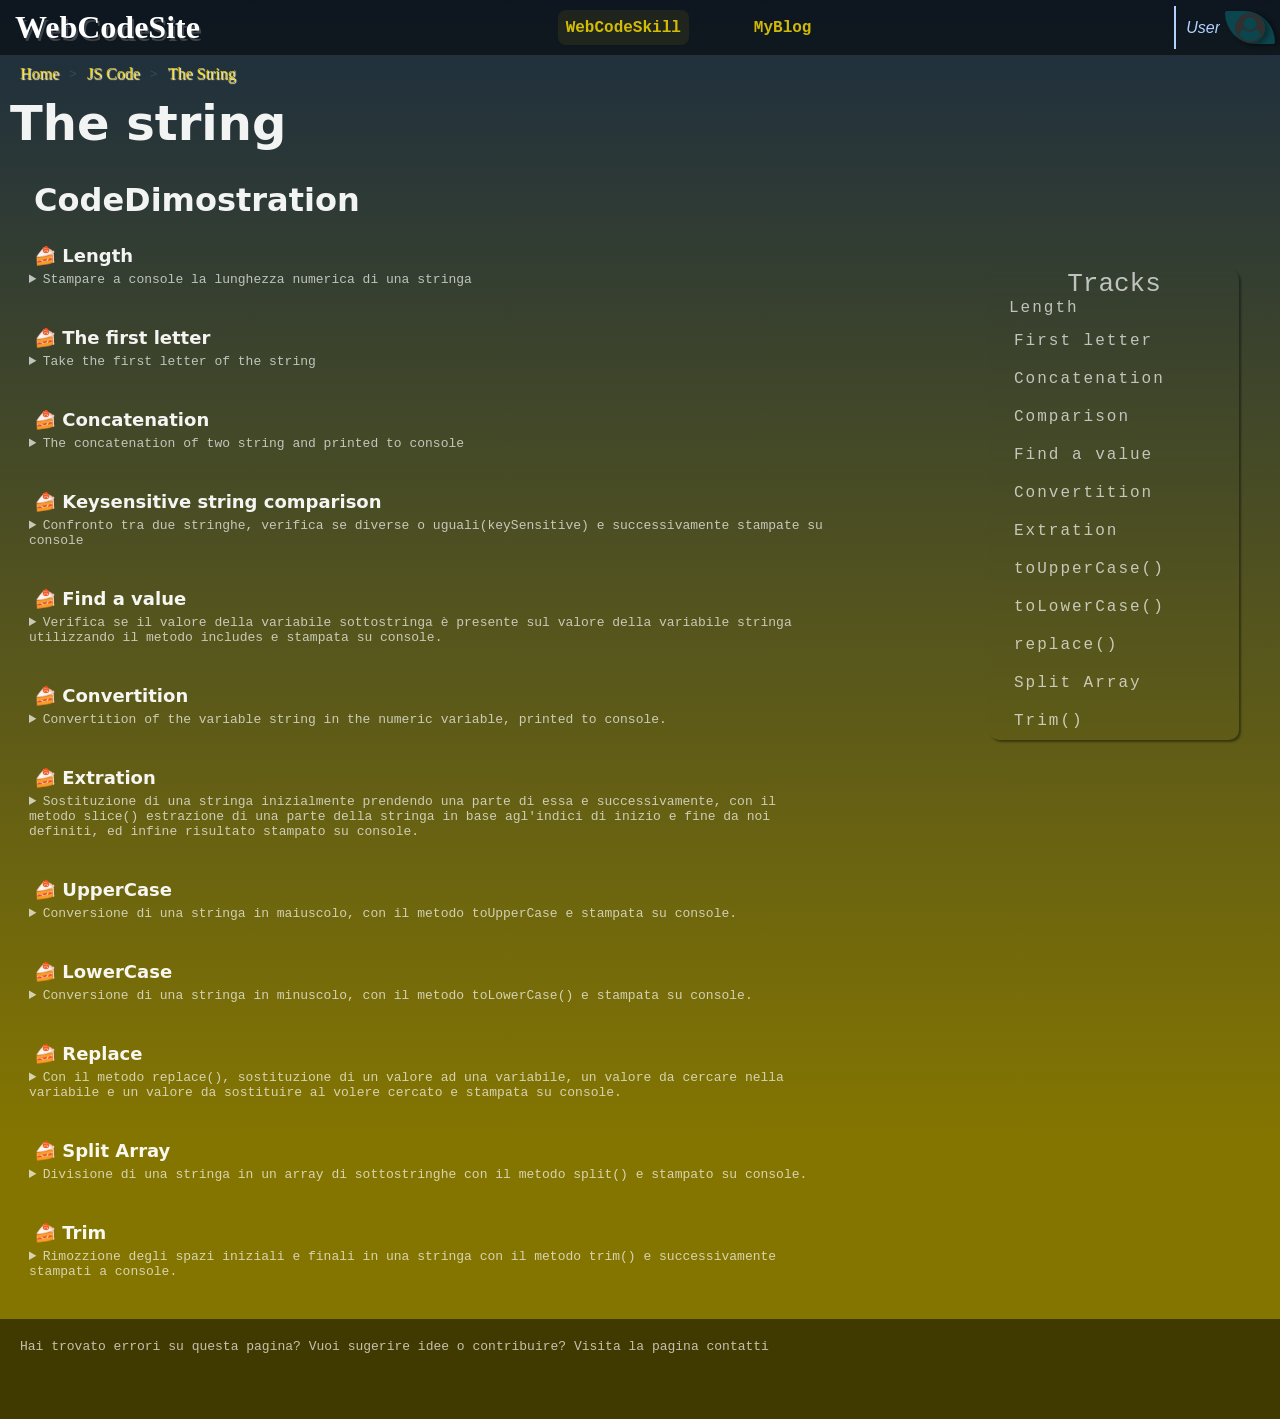
<file: js/Argomenti/STRG.html>
<!DOCTYPE html>
<html lang="en">

<head>
    <meta charset="UTF-8">
    <meta name="viewport" content="width=device-width, initial-scale=1.0">
    <title>JS: WebCodeSite=Code:JS/Amoroso-Franz/</title>
    <!-- Style -->

    <link rel="stylesheet" href="https://cdnjs.cloudflare.com/ajax/libs/font-awesome/6.4.0/css/all.min.css" integrity="sha512-iecdLmaskl7CVkqkXNQ/ZH/XLlvWZOJyj7Yy7tcenmpD1ypASozpmT/E0iPtmFIB46ZmdtAc9eNBvH0H/ZpiBw==" crossorigin="anonymous" referrerpolicy="no-referrer" />
    <link rel="stylesheet" href="style.css">
    <!-- JavaScript -->
    <script src="../script.js"></script>


</head>

<body class="allbody">
    <div>

        <!-- menu orizzontale 1 -->
        <div class="JCH">
            <div class="JM">
                <form action="" method="get">
                    <div class="M">
                        <h1 class="T1">WebCodeSite</h1>
                        <span class="SM">
                        <li class="LM LM2 LM3"><a href="../../index.php" name="WebCodeSkill" class="BTM">WebCodeSkill</a></li>
                        <li class="LM LM4"><a href="../../MyBlog.php" class="BTM">MyBlog</a></li>
                    </span>
                </form>


            <span class="LMP">

             <!-- <a href="../User/Login.php" class="A-10">
                <span></span>
                <span></span>
                <span></span>
                <span></span>
                Login
             </a> -->
             <p class="UM">User</p>
             <span class="Us">
                        
                        <img src="../../img/user1.png" alt="Accedi" class="IMGMA fa-spin">
            </span>

                <!-- Menù Verticale -->
                <div class="CML ">
                    <div class="ML"></div>
                    <div class="ML"></div>
                    <div class="ML"></div>
                </div>
            </span>
        </div>
    </div>


    <div id="MeTL" class="OF-H">
        <form action="" class="MT">
            <span class="L-1"></span>
            <span class="L-1"></span>
            <span class="L-1"></span>
            <span class="L-1"></span>
                <span class="I-5">
                    <p class="UM">User</p>
                    <span class="US">
                        <img src="../../img/user1.png" alt="Accedi" class="IMGMA fa-spin">
                    </span>
                </span>
                        <li class="L-5"><a href="" class="L-5">MyCreation</a></li>
                        <li class="L-5"><a href="" class="L-5">MyProgress</a></li>
                        <li class="L-5"><a href="" class="L-5">MyCarers</a></li>
                        <li class="L-5"><a href="" class="L-5">Settings</a></li>
                        <li class="L-5"><a href="" class="L-5">Loggout</a></li>
        </form>

        <form action="" method="get" class="MT">
            <span class="S-10">
                <a href=""><li class="LM4"><button type="submit" name="MyBlog" class="BTM">MyBlog</button></li></a>
                <a href=""><li class="LM2"><button type="submit" name="WebCodeSkill" class="BTM">WebCodeSkill</button></li></a>

                <a href="../User/Login.php" class="accedi">  
                    <span></span>
                    <span></span>
                    <span></span>
                    <span></span>
                    LOGIN
                </a>
            </span>
        </form>
        
    </div>


            <!-- Menù User -->
            <div id="MeT" class="MT">
                <span></span>
                <span></span>
                <span></span>
                <span></span>
            </span>
                    <li class="L-5"><a href="" class="L-5">MyCreation</a></li>
                    <li class="L-5"><a href="" class="L-5">MyProgress</a></li>
                    <li class="L-5"><a href="" class="L-5">MyCarers</a></li>
                    <li class="L-5"><a href="" class="L-5">Settings</a></li>
                    <li class="L-5"><a href="" class="L-5">Loggout</a></li>
            </div>
            </header>
        
 <main>
    

<!-- Link di collegamento pagina -->
<div class=" CLinkPag">
    <a href="../../index.php"><p class="linkP">Home</p></a>
    <code class="linkP1">></code>
    <a href="../jsexe.html"><p class="linkP">JS Code</p></a>
    <code class="linkP1">></code>
    <a href="V&C.html"><p class="linkP">The String</p></a>
</div>
</main>
<section>
    <!-- Argomenti PHP -->
    <h1 class="Title4">The string</h1>
    <div class=" CExercises">
    
       
            
            <div class="CHExercises">
                <div class="HExercises">
            <nav>
                <ol>
                    <li class="PEXE"><a href="#-tracce">Tracks</a></li>
                </ol>
                <ol class="CLTEXE">
                    <li class="LTEXE1 L-1"><a href="#-esercizio-1">Length</a></li>
                    <li class="LTEXE L-1"><a href="#-esercizio-2">First letter</a></li>
                    <li class="LTEXE L-1"><a href="#-esercizio-3">Concatenation</a></li>
                    <li class="LTEXE L-1"><a href="#-esercizio-4">Comparison</a></li>
                    <li class="LTEXE L-1"><a href="#-esercizio-5">Find a value</a></li>
                    <li class="LTEXE L-1"><a href="#-esercizio-6">Convertition</a></li>
                    <li class="LTEXE L-1"><a href="#-esercizio-7">Extration</a></li>
                    <li class="LTEXE L-1"><a href="#-esercizio-8">toUpperCase()</a></li>
                    <li class="LTEXE L-1"><a href="#-esercizio-9">toLowerCase()</a></li>
                    <li class="LTEXE L-1"><a href="#-esercizio-10">replace()</a></li>
                    <li class="LTEXE L-1"><a href="#-esercizio-11">Split Array</a></li>
                    <li class="LTEXE L-1"><a href="#-esercizio-12">Trim()</a></li>
                </ol>
            </nav>
            </div>
           
        </div>
        <div class="BExercises">
        <div class="tracce">
            <span class="TT-10"><h2  id="-tracce" class="Title5"><a href="#-tracce">CodeDimostration</a></h2></span>


                <span class="cont-EXE">
                    <h3 class="LTEXE2" id="-esercizio-1"><a aria-hidden="true" tabindex="-1" href="#-esercizio-1">🍰 Length</a></h3>
                        <details id="TastTitl2" class="mb-10"><summary class="pExe1">Stampare a console la lunghezza numerica di una stringa</summary>
                            <div class="CEXESVTEXT">
                                    <pre is:raw="" class="EXESVTEXT" style="overflow-x: auto;">
                                        <code>
                                            <span class="EXEROW"><span style="color: #6000fa">let</span><span style="color: #C9D1D9"> </span><span style="color: #fa2e00">string</span><span style="color: #C9D1D9"> </span><span style="color: #79C0FF">=</span><span style="color: #C9D1D9"> </span><span style="color: #00ff37">"Buongiorno Italia!"</span><span style="color: #C9D1D9">;</span></span>
                                            <span class="EXEROW"><span style="color: #ffc400">console.</span><span style="color: #fa2e00">log</span><span style="color: #ffc400">(</span><span style="color: #00ff37">"The length of the string is: "</span><span style="color: #79C0FF"> + </span><span style="color: #fa2e00">String</span><span style="color: #79C0FF;">.</span><span style="color: #ffc400;">length</span><span style="color: #ffc400">)</span><span style="color:#79C0FF">;</span></span>
                                            <span class="EXEROW"><span style="color: #613d04">//output The length of the string is: 18</span></span>
                                        </code>
                                    </pre>
                            </div>
                        </details>
                </span >
           
                <span class="cont-EXE">
                    <h3 class="LTEXE2" id="-esercizio-2"><a aria-hidden="true" tabindex="-1" href="#-esercizio-2">🍰 The first letter</a></h3>
                        <details id="TastTitl2" class="mb-10"><summary class="pExe1">Take the first letter of the string</summary>
                                <div class="CEXESVTEXT">
                                    <pre is:raw="" class="EXESVTEXT" style=" overflow-x: auto;">
                                        <code>
                                            <span class="EXEROW"><span style="color: #6000fa">let</span><span style="color: #C9D1D9"> </span><span style="color: #fa2e00">string</span><span style="color: #C9D1D9"> </span><span style="color: #79C0FF">=</span><span style="color: #C9D1D9"> </span><span style="color: #00ff37">"Buongiorno Italia!"</span><span style="color: #C9D1D9">;</span></span>
                                            <span class="EXEROW"><span style="color: #ffc400">console.</span><span style="color: #fa2e00">log</span><span style="color: #ffc400">(</span><span style="color: #00ff37">"The first letter is: "</span><span style="color: #79C0FF"> + </span><span style="color: #9a00fa;">(</span><span style="color: #fa2e00">string</span><span style="color: #022d52">[</span><span style="color: #FFc400;">0</span><span style="color: #022d52;">]</span><span style="color: #9a00fa;">)</span><span style="color: #ffc400">)</span><span style="color: #79C0FF;">;</span></span>
                                            <span class="EXEROW"><span style="color: #613d04">//output The Difference is: C</span></span>
                                        </code>
                                    </pre>
                                </div>
                        </details>
                </span>

                <span class="cont-EXE">
                    <h3 class="LTEXE2" id="-esercizio-3"><a aria-hidden="true" tabindex="-1" href="#-esercizio-3">🍰 Concatenation</a></h3>
                        <details id="TastTitl2" class="mb-10"><summary class="pExe1">The concatenation of two string and printed to console</summary>
                            <div class="CEXESVTEXT">
                                <pre is:raw="" class="EXESVTEXT" style=" overflow-x: auto;">
                                    <code>
                                        <span class="EXEROW"><span style="color: #6000fa">let</span><span style="color: #C9D1D9"> </span><span style="color: #fa2e00">string1</span><span style="color: #C9D1D9"> </span><span style="color: #79C0FF">=</span><span style="color: #C9D1D9"> </span><span style="color: #00ff37">"Buongiorno"</span><span style="color: #C9D1D9">;</span></span>
                                        <span class="EXEROW"><span style="color: #6000fa">let</span><span style="color: #C9D1D9"> </span><span style="color: #fa2e00">string2</span><span style="color: #C9D1D9"> </span><span style="color: #79C0FF">=</span><span style="color: #C9D1D9"> </span><span style="color: #00ff37">"Italy!"</span><span style="color: #C9D1D9">;</span></span>
                                        <span class="EXEROW"><span style="color: #6000fa">let</span><span style="color: #C9D1D9"> </span><span style="color: #fa2e00">sumString</span><span style="color: #C9D1D9"> </span><span style="color: #79C0FF">=</span><span style="color: #C9D1D9"> </span><span style="color: #fa2e00">string1</span><span style="color: #79C0FF"> + </span><span style="color: #00ff37;">" "</span><span style="color: #C9D1D9;"> + </span><span style="color: #fa2e00">string2</span><span style="color: #C9D1D9">;</span></span>
                                        <span class="EXEROW"><span style="color: #ffc400">console.</span><span style="color: #fa2e00">log</span><span style="color: #ffc400">(</span><span style="color: #00ff37">"the result of the concatenation is: "</span><span style="color: #79C0FF"> + </span><span style="color: #fa2e00">sumString</span><span style="color: #ffc400">)</span><span style="color: #C9D1D9;">;</span></span>
                                        <span class="EXEROW"><span style="color: #613d04">//output the result of the concatenation is:  Buongiorno Italy!</span></span>
                                    </code>
                                </pre>
                            </div>
                        </details>
                </span>

                <span class="cont-EXE">
                    <h3 class="LTEXE2" id="-esercizio-4"><a aria-hidden="true" tabindex="-1" href="#-esercizio-4">🍰 Keysensitive string comparison</a></h3>
                        <details id="TastTitl2" class="mb-10"><summary class="pExe1">Confronto tra due stringhe, verifica se diverse o uguali(keySensitive) e successivamente stampate su console</summary>
                            <div class="CEXESVTEXT">
                                    <pre is:raw="" class="EXESVTEXT" style=" overflow-x: auto;">
                                        <code>
                                            <span class="EXEROW"><span style="color: #6000fa">let</span><span style="color: #C9D1D9"> </span><span style="color: #fa2e00">num1</span><span style="color: #C9D1D9"> </span><span style="color: #79C0FF">=</span><span style="color: #C9D1D9"> </span><span style="color: #00ff37">"Ciao</span><span style="color: #C9D1D9">;</span></span>
                                            <span class="EXEROW"><span style="color: #6000fa">let</span><span style="color: #C9D1D9"> </span><span style="color: #fa2e00">num2</span><span style="color: #C9D1D9"> </span><span style="color: #79C0FF">=</span><span style="color: #C9D1D9"> </span><span style="color: #00ff37">"ciao"</span><span style="color: #C9D1D9">;</span></span>
                                            <span class="EXEROW"><span style="color: #ffc400">console.</span><span style="color: #fa2e00">log</span><span style="color: #ffc400">(</span><span style="color: #00ff37">"Le due stringhe sono diverse? "</span><span style="color: #79C0FF"> + </span><span style="color: #9a00fa;">(</span><span style="color: #fa2e00">stringa1</span><span style="color: #79C0ff;"> !== </span><span style="color: #fa2e00;">stringa2</span><span style="color: #9a00fa;">)</span><span style="color: #ffc400">)</span><span style="color: #79C0FF;">;</span></span>
                                            <span class="EXEROW"><span style="color: #ffc400">console.</span><span style="color: #fa2e00">log</span><span style="color: #ffc400">(</span><span style="color: #00ff37">"Le due stringhe sono uguali? "</span><span style="color: #79C0FF"> + </span><span style="color: #9a00fa;">(</span><span style="color: #fa2e00">stringa1</span><span style="color: #79C0ff;"> === </span><span style="color: #fa2e00;">stringa2</span><span style="color: #9a00fa;">)</span><span style="color: #ffc400">)</span><span style="color: #79C0FF;">;</span></span>
                                            <span class="EXEROW"><span style="color: #613d04">//output Le due stringhe sono diverse? true</span></span> 
                                            <span class="EXEROW"><span style="color: #613d04">//output Le due stringhe sono uguali? false</span></span> 
                                        </code>
                                    </pre>
                            </div>
                        </details>
                </span>

                <span class="cont-EXE">
                    <h3 class="LTEXE2" id="-esercizio-5"><a aria-hidden="true" tabindex="-1" href="#-esercizio-5">🍰 Find a value</a></h3>
                        <details id="TastTitl2" class="mb-10"><summary class="pExe1">Verifica se il valore della variabile sottostringa è presente sul valore della variabile stringa utilizzando il metodo includes e stampata su console.</summary>
                            <div class="CEXESVTEXT">
                                    <pre is:raw="" class="EXESVTEXT" style=" overflow-x: auto;">
                                        <code>
                                            <span class="EXEROW"><span style="color: #6000fa">let</span><span style="color: #C9D1D9"> </span><span style="color: #fa2e00">stringa</span><span style="color: #C9D1D9"> </span><span style="color: #79C0FF">=</span><span style="color: #C9D1D9"> </span><span style="color: #00ff37">"Ciao io sono a casa"</span><span style="color: #C9D1D9">;</span></span>
                                            <span class="EXEROW"><span style="color: #6000fa">let</span><span style="color: #C9D1D9"> </span><span style="color: #fa2e00">sottostringa</span><span style="color: #C9D1D9"> </span><span style="color: #79C0FF">=</span><span style="color: #C9D1D9"> </span><span style="color: #00ff37">"casa"</span><span style="color: #C9D1D9">;</span></span>
                                            <span class="EXEROW"><span style="color: #ffc400">console.</span><span style="color: #fa2e00">log</span><span style="color: #ffc400">(</span><span style="color: #00ff37">"La sottostringa è presente nella sotto stringa? "</span><span style="color: #79C0FF"> + </span></span>
                                            <span class="EXEROW"><span style="color: #9a00fa;">(</span><span style="color: #fa2e00">stringa</span><span style="color: #79C0FF;">.</span><span style="color: #fa2e00;">includes</span><span style="color: #0953c2;">(</span><span style="color: #fa2e00;">sottostringa</span><span style="color: #0953c2;">)</span><span style="color:#9a00fa">)</span><span style="color: #ffc400">)</span></span>
                                            <span class="EXEROW"><span style="color: #613d04">//output La sottostringa è presente nella stringa? true</span></span>
                                        </code>
                                    </pre>
                            </div>
                        </details>
                </span>

                <span class="cont-EXE">
                    <h3 class="LTEXE2" id="-esercizio-6"><a aria-hidden="true" tabindex="-1" href="#-esercizio-6">🍰 Convertition</a></h3>
                        <details id="TastTitl2" class="mb-10"><summary class="pExe1">Convertition of the variable string in the numeric variable, printed to console.</summary>
                            <div class="CEXESVTEXT">
                                    <pre is:raw="" class="EXESVTEXT" style=" overflow-x: auto;">
                                        <code>
                                            <span class="EXEROW"><span style="color: #6000fa">let</span><span style="color: #C9D1D9"> </span><span style="color: #fa2e00">string</span><span style="color: #C9D1D9"> </span><span style="color: #79C0FF">=</span><span style="color: #C9D1D9"> </span><span style="color: #00ff37">"123"</span><span style="color: #C9D1D9">;</span></span>
                                            <span class="EXEROW"><span style="color: #6000fa;">let</span><span style="color: #C9D1D9;"> </span><span style="color: #fa2e00">nummer</span><span style="color: #C9D1D9"> </span><span style="color: #79C0ff">=</span><span style="color: #C9D1D9;"> </span><span style="color: #79C0FF;">parseInt</span><span style="color: #ffc400;">(</span><span style="color: #fa2e00;">string</span><span style="color: #FFc400;">)</span><span style="color: #70C0FF;">;</span></span>
                                            <span class="EXEROW"><span style="color: #ffc400">console.</span><span style="color: #fa2e00">log</span><span style="color: #ffc400">(</span><span style="color: #00ff37">"The string variable has been converted in the nummeric variable: "</span><span style="color: #79C0FF"> + </span></span>
                                            <span class="EXEROW"><span style="color: #fa2e00">nummer</span><span style="color: #ffc400">)</span><span style="color: #79C0FF;">;</span></span>
                                            <span class="EXEROW"><span style="color: #613d04">//output The variable string has been converted in the nummeric variable: 123</span></span>
                                        </code>
                                    </pre>
                            </div>
                            </span>
                        </details>
                </span>

                <span class="cont-EXE">
                    <h3 class="LTEXE2" id="-esercizio-7"><a aria-hidden="true" tabindex="-1" href="#-esercizio-7">🍰 Extration</a></h3>
                        <details id="TastTitl2" class="mb-10"><summary class="pExe1">Sostituzione di una stringa inizialmente prendendo una parte di essa e successivamente, con il metodo slice() estrazione di una parte della stringa in base agl'indici di inizio e fine da noi definiti, ed infine risultato stampato su console.</summary>
                            <div class="CEXESVTEXT">
                                    <pre is:raw="" class="EXESVTEXT" style=" overflow-x: auto;">
                                        <code>
                                            <span class="EXEROW"><span style="color: #6000fa">let</span><span style="color: #C9D1D9"> </span><span style="color: #fa2e00">String</span><span style="color: #C9D1D9"> </span><span style="color: #79C0FF">=</span><span style="color: #C9D1D9"> </span><span style="color: #00FF37">"Salve, egregi signori."</span><span style="color: #C9D1D9">;</span></span>
                                            <span class="EXEROW"><span style="color: #6000fa;">let</span><span style="color: #C9D1D9;"> </span><span style="color: #fa2e00">partOfString</span><span style="color: #79C0FF"> = </span><span style="color: #fa2e00">string</span><span style="color: #79C0FF;">.</span><span style="color: #fa2e00;">slice</span><span style="color: #FFc400;">(7</span><span style="color: #79C0FF;">, </span><span style="color: #FFc400;">22)</span><span style="color: #79C0FF;">;</span></span>
                                            <span class="EXEROW"><span style="color: #ffc400">console.</span><span style="color: #fa2e00">log</span><span style="color: #ffc400">(</span><span style="color: #00ff37">"The extradet string is: "</span><span style="color: #79C0FF"> + </span><span style="color: #fa2e00">PartOfString</span><span style="color: #ffc400">)</span></span>
                                            <span class="EXEROW"><span style="color: #613d04">//output The extrated string is: egregi signori.</span></span>
                                        </code>
                                    </pre>
                            </div>
                        </details>
                </span>

                <span class="cont-EXE">
                    <h3 class="LTEXE2" id="-esercizio-8"><a aria-hidden="true" tabindex="-1" href="#-esercizio-8">🍰 UpperCase</a></h3>
                        <details id="TastTitl2" class="mb-10"><summary class="pExe1">Conversione di una stringa in maiuscolo, con il metodo toUpperCase e stampata su console.</summary>
                            <div class="CEXESVTEXT">
                                    <pre is:raw="" class="EXESVTEXT" style=" overflow-x: auto;">
                                        <code>
                                            <span class="EXEROW"><span style="color: #6000fa">let</span><span style="color: #C9D1D9"> </span><span style="color: #fa2e00">string</span><span style="color: #C9D1D9"> </span><span style="color: #79C0FF">=</span><span style="color: #C9D1D9"> </span><span style="color: #00FF37">"Salve baldi giovani."</span><span style="color: #C9D1D9">;</span></span>
                                            <span class="EXEROW"><span style="color: #6000fa">let</span><span style="color: #C9D1D9"> </span><span style="color: #fa2e00">UpString</span><span style="color: #C9D1D9"> </span><span style="color: #79C0FF">=</span><span style="color: #C9D1D9"> </span><span style="color: #00FF37">string</span><span style="color: #79C0FF;">.</span><span style="color: #fa2e00;">toUpperCase</span><span style="color: #FFC400;">()</span><span style="color: #C9D1D9">;</span></span>
                                            <span class="EXEROW"><span style="color: #ffc400">console.</span><span style="color: #fa2e00">log</span><span style="color: #ffc400">(</span><span style="color: #00ff37">"La stringa in maiuscolo è: "</span><span style="color: #79C0FF"> + </span><span style="color: #fa2e00">UpString</span><span style="color: #ffc400">)</span></span>
                                            <span class="EXEROW"><span style="color: #613d04">//output La stringa in maiuscolo è: SALVE BALDI GIOVANI.</span></span>
                                        </code>
                                    </pre>
                            </div>
                    </details>
                    
                </span>

                <span class="cont-EXE">
                    <h3 class="LTEXE2" id="-esercizio-9"><a aria-hidden="true" tabindex="-1" href="#-esercizio-9">🍰 LowerCase</a></h3>
                        <details id="TastTitl2" class="mb-10"><summary class="pExe1">Conversione di una stringa in minuscolo, con il metodo toLowerCase() e stampata su console.</summary>
                            <div class="CEXESVTEXT">
                                    <pre is:raw="" class="EXESVTEXT" style=" overflow-x: auto;">
                                        <code>
                                            <span class="EXEROW"><span style="color: #6000fa">let</span><span style="color: #C9D1D9"> </span><span style="color: #fa2e00">string</span><span style="color: #C9D1D9"> </span><span style="color: #79C0FF">=</span><span style="color: #C9D1D9"> </span><span style="color: #00FF37">"SALVE BALDI GIOVANI."</span><span style="color: #C9D1D9">;</span></span>
                                            <span class="EXEROW"><span style="color: #6000fa">let</span><span style="color: #C9D1D9"> </span><span style="color: #fa2e00">LowerString</span><span style="color: #C9D1D9"> </span><span style="color: #79C0FF">=</span><span style="color: #C9D1D9"> </span><span style="color: #00FF37">string</span><span style="color: #79C0FF;">.</span><span style="color: #fa2e00;">toLowerCase</span><span style="color: #FFC400;">()</span><span style="color: #C9D1D9">;</span></span>
                                            <span class="EXEROW"><span style="color: #ffc400">console.</span><span style="color: #fa2e00">log</span><span style="color: #ffc400">(</span><span style="color: #00ff37">"La stringa in minuscolo è: "</span><span style="color: #79C0FF"> + </span><span style="color: #fa2e00">LowerString</span><span style="color: #ffc400">)</span></span>
                                            <span class="EXEROW"><span style="color: #613d04">//output La stringa in minuscolo è: salve baldi giovani.</span></span>
                                        </code>
                                    </pre>
                            </div>
                        </details>
                </span>

                <span class="cont-EXE">
                    <h3 class="LTEXE2" id="-esercizio-10"><a aria-hidden="true" tabindex="-1" href="#-esercizio-10">🍰 Replace</a></h3>
                        <details id="TastTitl2" class="mb-10"><summary class="pExe1">Con il metodo replace(), sostituzione di un valore ad una variabile, un valore da cercare nella variabile e un valore da sostituire al volere cercato e stampata su console.</summary>
                            <div class="CEXESVTEXT">
                                    <pre is:raw="" class="EXESVTEXT" style=" overflow-x: auto;">
                                        <code>
                                            <span class="EXEROW"><span style="color: #6000fa">let</span><span style="color: #C9D1D9"> </span><span style="color: #fa2e00">string</span><span style="color: #C9D1D9"> </span><span style="color: #79C0FF">=</span><span style="color: #C9D1D9"> </span><span style="color: #00FF37">"Benvenuto in questo apprendimento rapido"</span><span style="color: #C9D1D9">;</span></span>
                                            <span class="EXEROW"><span style="color: #6000fa">let</span><span style="color: #C9D1D9"> </span><span style="color: #fa2e00">stringToSearchFor</span><span style="color: #C9D1D9"> </span><span style="color: #79C0FF">=</span><span style="color: #C9D1D9"> </span><span style="color: #00FF37">"apprendimento"</span><span style="color: #C9D1D9">;</span></span>
                                            <span class="EXEROW"><span style="color: #6000fa">let</span><span style="color: #C9D1D9"> </span><span style="color: #fa2e00">stringToReplace</span><span style="color: #C9D1D9"> </span><span style="color: #79C0FF">=</span><span style="color: #C9D1D9"> </span><span style="color: #00FF37">"code"</span><span style="color: #C9D1D9">;</span></span>
                                            <span class="EXEROW"><span style="color: #6000fa">let</span><span style="color: #C9D1D9"> </span><span style="color: #fa2e00">NewString</span><span style="color: #C9D1D9"> </span><span style="color: #79C0FF">=</span><span style="color: #C9D1D9"> </span><span style="color: #fa2e00">string</span><span style="color: #79C0FF;">.</span><span style="color: #fa2e00;">replace</span><span style="color: #ffc400;">(</span><span style="color: #fa2e00;">stringToSearchFor</span><span style="color: #79C0FF;">, </span><span style="color: #fa2e00;">stringToReplace</span><span style="color: #C9D1D9">;</span></span>
                                            <span class="EXEROW"><span style="color: #ffc400">console.</span><span style="color: #fa2e00">log</span><span style="color: #ffc400">(</span><span style="color: #00ff37">"The rounded number is: "</span><span style="color: #79C0FF"> + </span><span style="color: #fa2e00">numeroArrotondato</span><span style="color: #ffc400">)</span></span>
                                            <span class="EXEROW"><span style="color: #613d04">//output The rounded number is: 4</span></span>
                                        </code>
                                    </pre>
                            </div>
                        </details>
                </span>

                <span class="cont-EXE">
                    <h3 class="LTEXE2" id="-esercizio-11"><a aria-hidden="true" tabindex="-1" href="#-esercizio-11">🍰 Split Array</a></h3>
                        <details id="TastTitl2" class="mb-10"><summary class="pExe1">Divisione di una stringa in un array di sottostringhe con il metodo split() e stampato su console.</summary>
                            <div class="CEXESVTEXT">
                                    <pre is:raw="" class="EXESVTEXT" style=" overflow-x: auto;">
                                        <code>
                                            <span class="EXEROW"><span style="color: #6000fa">let</span><span style="color: #C9D1D9"> </span><span style="color: #fa2e00">string</span><span style="color: #C9D1D9"> </span><span style="color: #79C0FF">=</span><span style="color: #C9D1D9"> </span><span style="color: #00FF37">"1,4,3,2,5"</span><span style="color: #C9D1D9">;</span></span>
                                            <span class="EXEROW"><span style="color: #6000fa">let</span><span style="color: #C9D1D9"> </span><span style="color: #fa2e00">arraySubString</span><span style="color: #C9D1D9"> </span><span style="color: #79C0FF">=</span><span style="color: #C9D1D9"> </span><span style="color: #fa2e00">string</span><span style="color: #79C0FF;">.</span><span style="color: #fa2e00;">split</span><span style="color: #ffc400;">(</span><span style="color: #00FF37;">","</span><span style="color: #ffc400;">)</span><span style="color: #C9D1D9">;</span></span>
                                            <span class="EXEROW"><span style="color: #ffc400">console.</span><span style="color: #fa2e00">log</span><span style="color: #ffc400">(</span><span style="color: #00ff37">"Array of subString is: "</span><span style="color: #79C0FF"> + </span><span style="color: #fa2e00">arraySubString</span><span style="color: #ffc400">)</span></span>
                                            <span class="EXEROW"><span style="color: #613d04">//output Array of subString is: ['1', '4', '3', '2', '5']</span></span>
                                        </code>
                                    </pre>
                            </div>
                            <details id="TastTitl2" class="mb-10" open><summary class="pExe1">Trasformazione del valore dentro l'array in sottostringa a valore numerico e successivamente mostrati a console. </summary>
                                <div class="CEXESVTEXT">
                                        <pre is:raw="" class="EXESVTEXT" style=" overflow-x: auto;">
                                            <code>
                                                <span class="EXEROW"><span style="color: #6000fa">for</span><span style="color: #C9D1D9"> </span><span style="color: #ffc400">(</span><span style="color: #6000fa">let</span><span style="color: #C9D1D9"> </span><span style="color: #fa2e00">index</span><span style="color: #79C0FF"> = </span><span style="color: #ffc400;">0</span><span style="color: #C9D1D9;">; </span><span style="color: #fa2e00;">index</span><span style="color: #79C0FF;"> < </span><span style="color: #fa2e00;">arraySubString</span><span style="color: #79C0FF;">.</span><span style="color: #fa2e00;">length</span><span style="color: #C9D1D9;">; </span><span style="color: #fa2e00;">index</span><span style="color: #79C0FF;">++</span><span style="color: #ffc400;">)</span><span style="color: #ffc400"> {</span></span>
                                                <span class="EXEROW"><span style="color: #C9D1D9;"> </span><span style="color: #6000fa;">let</span><span style="color: #C9D1D9;"> </span><span style="color: #fa2e00;">e</span><span style="color: #79C0FF;"> = </span><span style="color: #fa2e00;">arraySubString</span><span style="color: #9a00fa;">[</span><span style="color: #fa2e00;">i</span><span style="color: #9a00fa;">]</span><span style="color: #C9D1D9;">;</span></span>
                                                <span class="EXEROW"><span style="color: #ffc400;">}</span><span style="color: #C9D1D9;">;</span></span>
                                                <span class="EXEROW"><span style="color: #ffc400">console.</span><span style="color: #fa2e00">log</span><span style="color: #ffc400">(</span><span style="color: #00ff37">"The number extrated in the array is: "</span><span style="color: #79C0FF"> + </span><span style="color: #fa2e00">e</span><span style="color: #ffc400">)</span></span>
                                                <span class="EXEROW"><span style="color: #613d04">//output The number extrated in the array is: 1<br>The number extrated in the array is: 4<br>The number extrated in the array is: 3<br>The number extrated in the array is: 2<br>The number extrated in the array is: 5</span></span>
                                            </code>
                                        </pre>
                                </div>
                            </details>
                        </details>
                </span>

                <span class="cont-EXE">
                    <h3 class="LTEXE2" id="-esercizio-12"><a aria-hidden="true" tabindex="-1" href="#-esercizio-12">🍰 Trim</a></h3>
                        <details id="TastTitl2" class="mb-10"><summary class="pExe1">Rimozzione degli spazi iniziali e finali in una stringa con il metodo trim() e successivamente stampati a console.</summary>
                            <div class="CEXESVTEXT">
                                    <pre is:raw="" class="EXESVTEXT" style=" overflow-x: auto;">
                                        <code>
                                            <span class="EXEROW"><span style="color: #6000fa">let</span><span style="color: #C9D1D9"> </span><span style="color: #fa2e00">string</span><span style="color: #C9D1D9"> </span><span style="color: #79C0FF">=</span><span style="color: #C9D1D9"> </span><span style="color: #00FF37">"  Me gustas tu  "</span><span style="color: #C9D1D9">;</span></span>
                                            <span class="EXEROW"><span style="color: #6000fa">let</span><span style="color: #C9D1D9"> </span><span style="color: #fa2e00">trim</span><span style="color: #C9D1D9"> </span><span style="color: #79C0FF">=</span><span style="color: #C9D1D9"> </span><span style="color: #fa2e00">string</span><span style="color: #79C0FF;">.</span><span style="color: #fa2e00;">trim</span><span style="color: #ffc400;">(</span><span style="color: #ffc400;">)</span><span style="color: #C9D1D9">;</span></span>
                                            <span class="EXEROW"><span style="color: #ffc400">console.</span><span style="color: #fa2e00">log</span><span style="color: #ffc400">(</span><span style="color: #00ff37">"Array of subString is: "</span><span style="color: #79C0FF"> + </span><span style="color: #fa2e00">trim</span><span style="color: #ffc400">)</span></span>
                                            <span class="EXEROW"><span style="color: #613d04">//output Array of subString is: ['1', '4', '3', '2', '5']</span></span>
                                        </code>
                                    </pre>
                            </div>
                        </details>
                </span>
            </div>
    </div>
    </div>

</section>
    </div>
            <!-- Footer -->
<footer>
    <div class=" Cfooter">
        <div class="footer">
            <code>
                <p class="notepxpexe">Hai trovato errori  su questa pagina? Vuoi sugerire idee o contribuire? Visita la pagina contatti</p>
            </code>
        </div>
    </div>

</footer>
</body>

</html>
</file>
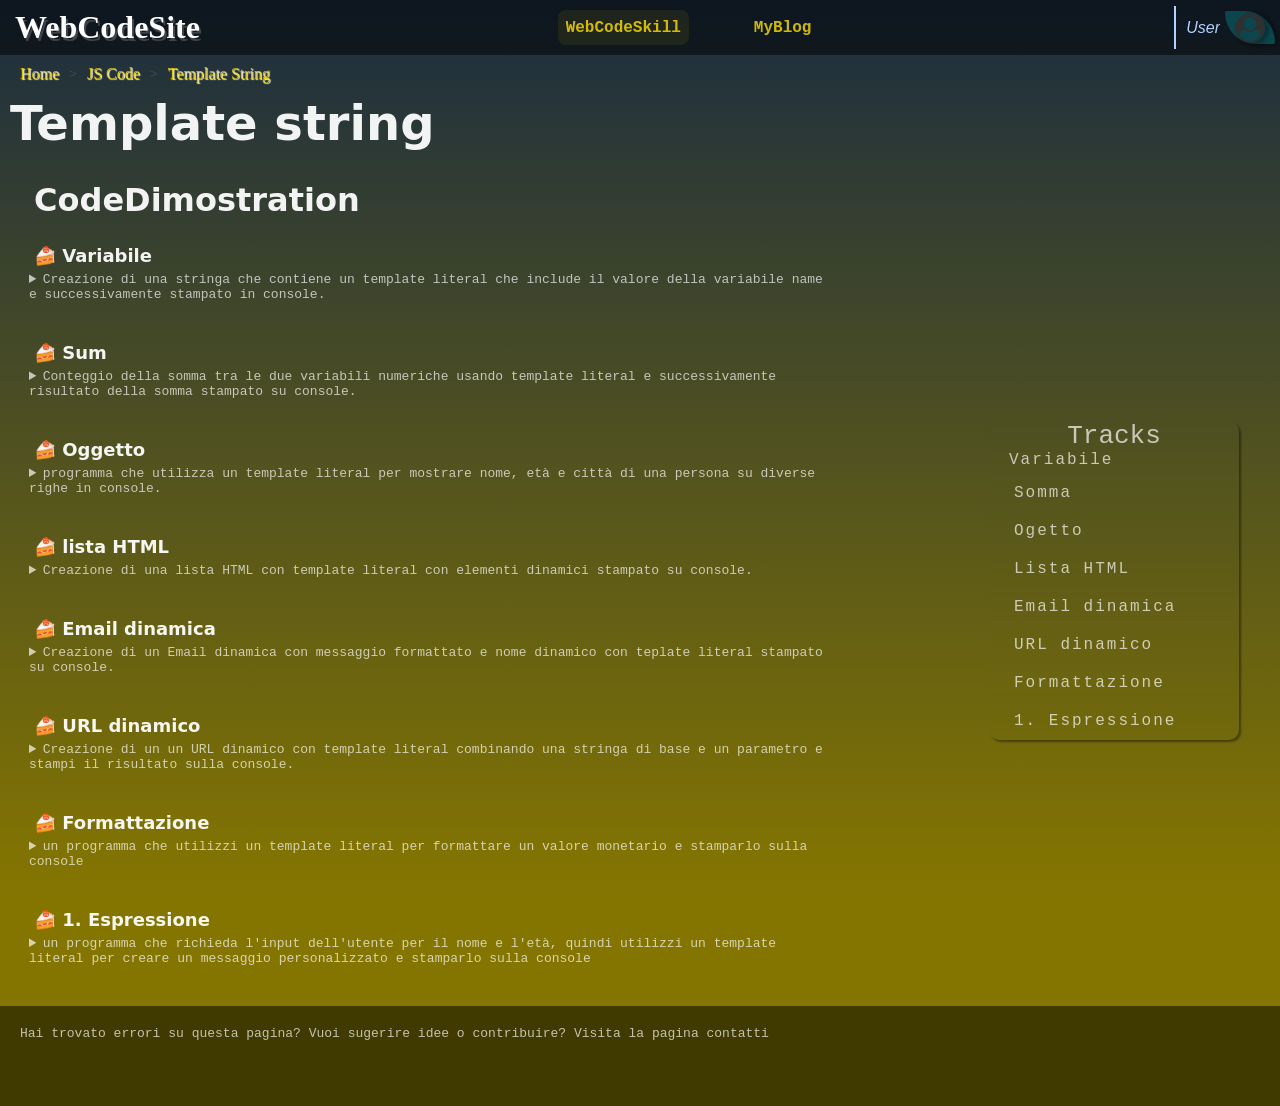
<file: js/Argomenti/TMLS.html>
<!DOCTYPE html>
<html lang="en">

<head>
    <meta charset="UTF-8">
    <meta name="viewport" content="width=device-width, initial-scale=1.0">
    <title>JS: WebCodeSite=Code:JS/Amoroso-Franz/</title>
    <!-- Style -->

    <link rel="stylesheet" href="https://cdnjs.cloudflare.com/ajax/libs/font-awesome/6.4.0/css/all.min.css" integrity="sha512-iecdLmaskl7CVkqkXNQ/ZH/XLlvWZOJyj7Yy7tcenmpD1ypASozpmT/E0iPtmFIB46ZmdtAc9eNBvH0H/ZpiBw==" crossorigin="anonymous" referrerpolicy="no-referrer" />
    <link rel="stylesheet" href="style.css">
    <!-- JavaScript -->
    <script src="../script.js"></script>


</head>

<body class="allbody">
    <div>

        <!-- menu orizzontale 1 -->
        <div class="JCH">
            <div class="JM">
                <form action="" method="get">
                    <div class="M">
                        <h1 class="T1">WebCodeSite</h1>
                        <span class="SM">
                        <li class="LM LM2 LM3"><a href="../../index.php" name="WebCodeSkill" class="BTM">WebCodeSkill</a></li>
                        <li class="LM LM4"><a href="../../MyBlog.php" class="BTM">MyBlog</a></li>
                    </span>
                </form>


            <span class="LMP">

             <!-- <a href="../User/Login.php" class="A-10">
                <span></span>
                <span></span>
                <span></span>
                <span></span>
                Login
             </a> -->
             <p class="UM">User</p>
             <span class="Us">
                        
                        <img src="../../img/user1.png" alt="Accedi" class="IMGMA fa-spin">
            </span>

                <!-- Menù Verticale -->
                <div class="CML ">
                    <div class="ML"></div>
                    <div class="ML"></div>
                    <div class="ML"></div>
                </div>
            </span>
        </div>
    </div>


    <div id="MeTL" class="OF-H">
        <form action="" class="MT">
            <span class="L-1"></span>
            <span class="L-1"></span>
            <span class="L-1"></span>
            <span class="L-1"></span>
                <span class="I-5">
                    <p class="UM">User</p>
                    <span class="US">
                        <img src="../../img/user1.png" alt="Accedi" class="IMGMA fa-spin">
                    </span>
                </span>
                        <li class="L-5"><a href="" class="L-5">MyCreation</a></li>
                        <li class="L-5"><a href="" class="L-5">MyProgress</a></li>
                        <li class="L-5"><a href="" class="L-5">MyCarers</a></li>
                        <li class="L-5"><a href="" class="L-5">Settings</a></li>
                        <li class="L-5"><a href="" class="L-5">Loggout</a></li>
        </form>

        <form action="" method="get" class="MT">
            <span class="S-10">
                <a href=""><li class="LM4"><button type="submit" name="MyBlog" class="BTM">MyBlog</button></li></a>
                <a href=""><li class="LM2"><button type="submit" name="WebCodeSkill" class="BTM">WebCodeSkill</button></li></a>

                <a href="../User/Login.php" class="accedi">  
                    <span></span>
                    <span></span>
                    <span></span>
                    <span></span>
                    LOGIN
                </a>
            </span>
        </form>
        
    </div>


            <!-- Menù User -->
            <div id="MeT" class="MT">
                <span></span>
                <span></span>
                <span></span>
                <span></span>
            </span>
                    <li class="L-5"><a href="" class="L-5">MyCreation</a></li>
                    <li class="L-5"><a href="" class="L-5">MyProgress</a></li>
                    <li class="L-5"><a href="" class="L-5">MyCarers</a></li>
                    <li class="L-5"><a href="" class="L-5">Settings</a></li>
                    <li class="L-5"><a href="" class="L-5">Loggout</a></li>
            </div>
            </header>
        
 <main>
    

<!-- Link di collegamento pagina -->
<div class=" CLinkPag">
    <a href="../../index.php"><p class="linkP">Home</p></a>
    <code class="linkP1">></code>
    <a href="../jsexe.html"><p class="linkP">JS Code</p></a>
    <code class="linkP1">></code>
    <a href="V&C.html"><p class="linkP">Template String</p></a>
</div>
</main>
<section>
    <!-- Argomenti PHP -->
    <h1 class="Title4">Template string</h1>
    <div class=" CExercises">
    
       
            
            <div class="CHExercises">
                <div class="HExercises">
            <nav>
                <ol>
                    <li class="PEXE"><a href="#-tracce">Tracks</a></li>
                </ol>
                <ol class="CLTEXE">
                    <li class="LTEXE1 L-1"><a href="#-esercizio-1">Variabile</a></li>
                    <li class="LTEXE L-1"><a href="#-esercizio-2">Somma</a></li>
                    <li class="LTEXE L-1"><a href="#-esercizio-3">Ogetto</a></li>
                    <li class="LTEXE L-1"><a href="#-esercizio-4">Lista HTML</a></li>
                    <li class="LTEXE L-1"><a href="#-esercizio-5">Email dinamica</a></li>
                    <li class="LTEXE L-1"><a href="#-esercizio-6">URL dinamico</a></li>
                    <li class="LTEXE L-1"><a href="#-esercizio-7">Formattazione</a></li>
                    <li class="LTEXE L-1"><a href="#-esercizio-8">1. Espressione</a></li>
                </ol>
            </nav>
            </div>
           
        </div>
        <div class="BExercises">
        <div class="tracce">
            <span class="TT-10"><h2  id="-tracce" class="Title5"><a href="#-tracce">CodeDimostration</a></h2></span>


                <span class="cont-EXE">
                    <h3 class="LTEXE2" id="-esercizio-1"><a aria-hidden="true" tabindex="-1" href="#-esercizio-1">🍰 Variabile</a></h3>
                        <details id="TastTitl2" class="mb-10"><summary class="pExe1">Creazione di una stringa che contiene un template literal che include il valore della variabile name e successivamente stampato in console.</summary>
                            <div class="CEXESVTEXT">
                                    <pre is:raw="" class="EXESVTEXT" style="overflow-x: auto;">
                                        <code>
                                            <span class="EXEROW"><span style="color: #6000fa">let</span><span style="color: #C9D1D9"> </span><span style="color: #fa2e00">nome</span><span style="color: #C9D1D9"> </span><span style="color: #79C0FF">=</span><span style="color: #C9D1D9"> </span><span style="color: #00ff37">"Marco"</span><span style="color: #C9D1D9">;</span></span>
                                            <span class="EXEROW"><span style="color: #ffc400">console.</span><span style="color: #fa2e00">log</span><span style="color: #ffc400">(</span><span style="color: #00ff37">`Hi guys, my name is: </span><span style="color: #9a00fa">${</span><span style="color: #fa2e00">name</span><span style="color: #9a00fa;">}</span><span style="color: #ffc400">)</span><span style="color:#C9D1D9">;</span></span>
                                            <span class="EXEROW"><span style="color: #613d04">//output Hi guys, my name is: marco</span></span>
                                        </code>
                                    </pre>
                            </div>
                        </details>
                </span >
           
                <span class="cont-EXE">
                    <h3 class="LTEXE2" id="-esercizio-2"><a aria-hidden="true" tabindex="-1" href="#-esercizio-2">🍰 Sum</a></h3>
                        <details id="TastTitl2" class="mb-10"><summary class="pExe1">Conteggio della somma tra le due variabili numeriche usando template literal e successivamente risultato della somma stampato su console.</summary>
                                <div class="CEXESVTEXT">
                                    <pre is:raw="" class="EXESVTEXT" style=" overflow-x: auto;">
                                        <code>
                                            <span class="EXEROW"><span style="color: #6000fa">let</span><span style="color: #C9D1D9"> </span><span style="color: #fa2e00">number1</span><span style="color: #C9D1D9"> </span><span style="color: #79C0FF">=</span><span style="color: #C9D1D9"> </span><span style="color: #ffc400">5</span><span style="color: #C9D1D9">;</span></span>
                                            <span class="EXEROW"><span style="color: #6000fa">let</span><span style="color: #C9D1D9"> </span><span style="color: #fa2e00">number2</span><span style="color: #C9D1D9"> </span><span style="color: #79C0FF">=</span><span style="color: #C9D1D9"> </span><span style="color: #ffc400">7</span><span style="color: #C9D1D9">;</span></span>
                                            <span class="EXEROW"><span style="color: #ffc400">console.</span><span style="color: #fa2e00">log</span><span style="color: #ffc400">(</span><span style="color: #00ff37">`The sum of the variable is: </span></span>
                                            <span class="EXEROW"><span style="color: #9a00fa">${</span><span style="color: #fa2e00;">number1</span><span style="color: #9a00fa">}</span><span style="color: #79C0ff"> + </span><span style="color: #9a00fa;">${</span><span style="color: #fa2e00ff;">number2</span><span style="color: #9a00fa;">}</span><span style="color: #79C0FF"> = </span> <span style="color: #9a00fa;">${</span><span style="color: #fa2e00;">number1</span><span style="color: #79C0FF;"> + </span><span style="color: #fa2e00;">number2</span><span style="color: #9a00fa;">}</span><span style="color: #00ff37;">`</span><span style="color: #ffc400;">)</span><span style="color: #C9D1D9;">;</span></span>
                                            <span class="EXEROW"><span style="color: #613d04">//output The sum of the varible is: 5 + 7 = 12</span></span>
                                        </code>
                                    </pre>
                                </div>
                        </details>
                </span>

                <span class="cont-EXE">
                    <h3 class="LTEXE2" id="-esercizio-3"><a aria-hidden="true" tabindex="-1" href="#-esercizio-3">🍰 Oggetto</a></h3>
                        <details id="TastTitl2" class="mb-10"><summary class="pExe1">programma che utilizza un template literal per mostrare nome, età e città di una persona su diverse righe in console.</summary>
                            <div class="CEXESVTEXT">
                                <pre is:raw="" class="EXESVTEXT" style=" overflow-x: auto;">
                                    <code>
                                        <span class="EXEROW"><span style="color: #6000fa">let</span><span style="color: #C9D1D9"> </span><span style="color: #fa2e00">Name</span><span style="color: #C9D1D9"> </span><span style="color: #79C0FF">=</span><span style="color: #C9D1D9"> </span><span style="color: #00ff37">"Federico"</span><span style="color: #C9D1D9">;</span></span>
                                        <span class="EXEROW"><span style="color: #6000fa">let</span><span style="color: #C9D1D9"> </span><span style="color: #fa2e00">eta</span><span style="color: #C9D1D9"> </span><span style="color: #79C0FF">=</span><span style="color: #C9D1D9"> </span><span style="color: #ffc400">25</span><span style="color: #C9D1D9">;</span></span>
                                        <span class="EXEROW"><span style="color: #6000fa">let</span><span style="color: #C9D1D9"> </span><span style="color: #fa2e00">citta</span><span style="color: #C9D1D9"> </span><span style="color: #79C0FF">=</span><span style="color: #C9D1D9"> </span><span style="color: #00ff37">"Milano"</span><span style="color: #C9D1D9">;</span></span>
                                        <span class="EXEROW"><span style="color: #ffc400">console.</span><span style="color: #fa2e00">log</span><span style="color: #ffc400">(</span><span style="color: #00ff37;">`</span></span>
                                        <span class="EXEROW"><span style="color: #00ff37">`Nome: </span><span style="color: #9a00fa">${</span><span style="color: #fa2e00">Nome</span><span style="color: #9a00ff">}</span></span>
                                        <span class="EXEROW"><span style="color: #00ff37">`Nome: </span><span style="color: #9a00fa">${</span><span style="color: #fa2e00">eta</span><span style="color: #9a00ff">}</span></span>
                                        <span class="EXEROW"><span style="color: #00ff37">`Nome: </span><span style="color: #9a00fa">${</span><span style="color: #fa2e00">citta</span><span style="color: #9a00ff">}</span></span>
                                        <span class="EXEROW"><span style="color: #00ff37;">`</span><span style="color:#FFc400">)</span><span style="color: #C9D1D9;">;</span></span>
                                        <span class="EXEROW"><span style="color: #613d04">//output <br>Nome: Federico<br>eta: 25<br>citta: Milano<br></span></span>
                                    </code>
                                </pre>
                            </div>
                        </details>
                </span>

                <span class="cont-EXE">
                    <h3 class="LTEXE2" id="-esercizio-4"><a aria-hidden="true" tabindex="-1" href="#-esercizio-4">🍰 lista HTML</a></h3>
                        <details id="TastTitl2" class="mb-10"><summary class="pExe1">Creazione di una lista HTML con template literal con elementi dinamici stampato su console.</summary>
                            <div class="CEXESVTEXT">
                                    <pre is:raw="" class="EXESVTEXT" style=" overflow-x: auto;">
                                        <code>
                                            <span class="EXEROW"><span style="color: #6000fa">let</span><span style="color: #C9D1D9"> </span><span style="color: #fa2e00">Programs</span><span style="color: #C9D1D9"> </span><span style="color: #79C0FF">=</span><span style="color: #C9D1D9"> </span><span style="color: #ffc400;">[</span><span style="color: #00ff37">"C++"</span><span style="color: #C9D1D9;">,</span><span style="color: #00ff37;">"Python"</span><span style="color: #C9D1D9;">,</span><span style="color: #00ff37;">"Java"</span><span style="color: #ffc400;">]</span><span style="color: #C9D1D9">;</span></span>
                                            <span class="EXEROW"><span style="color: #6000fa">let</span><span style="color: #C9D1D9"> </span><span style="color: #fa2e00">listHTML</span><span style="color: #C9D1D9"> </span><span style="color: #79C0FF">=</span><span style="color: #C9D1D9"> </span><span style="color: #00ff37">`&lt;ul&gt;`</span><span style="color: #C9D1D9">;</span></span>
                                            <span class="EXEROW"><span style="color: #6000fa">for</span><span style="color: #ffc400">(</span><span style="color: #6000fa">let </span><span style="color: #fa2e00">program</span><span style="color: #6000fa;"> of </span><span style="color: #fa2e00">programs</span><span style="color: #ffc400;">)</span><span style="color: #ffc400;">{</span></span>
                                            <span class="EXEROW"><span style="color: #fa2e00;">listHTML</span><span style="color: #79C0FF"> += </span><span style="color: #00FF37;">`</span></span>
                                            <span class="EXEROW"><span style="color: #00FF37;">&lt;li&gt;</span><span style="color: #9a00ff;">${</span><span style="color: #fa2e00;">program</span><span style="color: #9a00fa;">}</span><span style="color: #00FF37;">&lt;li&gt;</span></span>
                                            <span class="EXEROW"><span style="color: #00FF37;">`</span><span style="color: #C9D1D9;">;</span></span>
                                            <span class="EXEROW"><span style="color: #fa2e00;">listHTML</span><span style="color: #79C0FF;"> += </span><span style="color: #00FF37;">`</span></span>
                                            <span class="EXEROW"><span style="color: #00FF37;">&lt;/ul&gt;`</span><span style="color: #C9D1D9;">;</span></span>
                                            <span class="EXEROW"><span style="color: #ffc400">console.</span><span style="color: #fa2e00">log</span><span style="color: #ffc400">(</span><span style="color: #fa2e00">listHTML</span><span style="color: #ffc400">)</span><span style="color: #79C0FF;">;</span></span>
                                            <span class="EXEROW"><span style="color: #613d04">//output <br>&lt;ul&gt;<br>&lt;li&gt;C++&lt;/li&gt;<br>&lt;li&gt;Python&lt;/li&gt;<br>&lt;li&gt;Java&lt;/li&gt;<br>&lt;/ul&gt;</span></span> 
                                        </code>
                                    </pre>
                            </div>
                        </details>
                </span>

                <span class="cont-EXE">
                    <h3 class="LTEXE2" id="-esercizio-5"><a aria-hidden="true" tabindex="-1" href="#-esercizio-5">🍰 Email dinamica</a></h3>
                        <details id="TastTitl2" class="mb-10"><summary class="pExe1">Creazione di un Email dinamica con messaggio formattato e nome dinamico con teplate literal stampato su console.</summary>
                            <div class="CEXESVTEXT">
                                    <pre is:raw="" class="EXESVTEXT" style=" overflow-x: auto;">
                                        <code>
                                            <span class="EXEROW"><span style="color: #6000fa">const</span><span style="color: #C9D1D9"> </span><span style="color: #fa2e00">nome</span><span style="color: #C9D1D9"> </span><span style="color: #79C0FF">=</span><span style="color: #C9D1D9"> </span><span style="color: #00ff37">"Giovanni"</span><span style="color: #C9D1D9">;</span></span>
                                            <span class="EXEROW"><span style="color: #6000fa">const</span><span style="color: #C9D1D9"> </span><span style="color: #fa2e00">msg</span><span style="color: #C9D1D9"> </span><span style="color: #79C0FF">=</span><span style="color: #C9D1D9"> </span><span style="color: #00ff37">`</span></span>
                                            <span class="EXEROW"><span style="color: #00FF37;">Salve</span><span style="color: #ffc400;">${</span><span style="color: #fa2e00;">nome</span><span style="color: #ffc400;">}</span><span style="color: #00FF37;">,</span></span>
                                            <span class="EXEROW"><span style="color: #00FF37;">Benvenuto nel Sito</span></span>
                                            <span class="EXEROW"><span style="color: #00FF37;">Spero che qui troverai ciò di cui hai bisogno.</span></span>
                                            <span class="EXEROW"><span style="color: #00FF37;">`</span><span style="color: #C9D1D9">;</span></span>
                                            <span class="EXEROW"><span style="color: #ffc400">console.</span><span style="color: #fa2e00">log</span><span style="color: #ffc400">(</span><span style="color: #fa2e00">msg</span><span style="color: #ffc400">)</span><span style="color: #C9D1D9;">;</span></span>
                                            <span class="EXEROW"><span style="color: #613d04">//output <br>Salve Giovanni,<br>Benvenuto nel Sito<br>Spero che qui troverai ciò di cui hai bisogno.</span></span>
                                        </code>
                                    </pre>
                            </div>
                        </details>
                </span>

                <span class="cont-EXE">
                    <h3 class="LTEXE2" id="-esercizio-6"><a aria-hidden="true" tabindex="-1" href="#-esercizio-6">🍰 URL dinamico</a></h3>
                        <details id="TastTitl2" class="mb-10"><summary class="pExe1">Creazione di un un URL dinamico con template literal combinando una stringa di base e un parametro e stampi il risultato sulla console.</summary>
                            <div class="CEXESVTEXT">
                                    <pre is:raw="" class="EXESVTEXT" style=" overflow-x: auto;">
                                        <code>
                                            <span class="EXEROW"><span style="color: #6000fa">const</span><span style="color: #C9D1D9"> </span><span style="color: #ffc400">BaseUrl</span><span style="color: #C9D1D9"> </span><span style="color: #79C0FF">=</span><span style="color: #C9D1D9"> </span><span style="color: #00ff37">"https://www.WebSiteCode.com/"</span><span style="color: #C9D1D9">;</span></span>
                                            <span class="EXEROW"><span style="color: #6000fa;">let</span><span style="color: #C9D1D9;"> </span><span style="color: #fa2e00">parametro</span><span style="color: #C9D1D9"> </span><span style="color: #79C0ff">=</span><span style="color: #C9D1D9;"> </span><span style="color: #00ff37;">"javascript"</span><span style="color: #70C0FF;">;</span></span>
                                            <span class="EXEROW"><span style="color: #6000fa;">let</span><span style="color: #C9D1D9;"> </span><span style="color: #fa2e00">URLCompleto</span><span style="color: #C9D1D9"> </span><span style="color: #79C0ff">=</span><span style="color: #C9D1D9;"> </span><span style="color: #00ff37;">`</span><span style="color: #FFc400;">${baseURL}${</span><span style="color: #fa2e00;">parametro</span><span style="color: #ffc400;">}</span><span style="color: #00ff37;">`</span><span style="color: #70C0FF;">;</span></span>
                                            <span class="EXEROW"><span style="color: #ffc400">console.</span><span style="color: #fa2e00">log</span><span style="color: #ffc400">(</span><span style="color: #00ff37">`L'URL completo è: </span><span style="color: #9a00fa;">${</span><span style="color: #fa2e00;">URLCompleto</span><span style="color: #9a00fa;">}</span><span style="color: #00ff37;">`</span><span style="color: #ffc400">)</span><span style="color: #79C0FF;">;</span></span>
                                            <span class="EXEROW"><span style="color: #613d04">//output L'URL completo è: https://www.WebCodeSite.com/javascript</span></span>
                                        </code>
                                    </pre>
                            </div>
                            </span>
                        </details>
                </span>

                <span class="cont-EXE">
                    <h3 class="LTEXE2" id="-esercizio-7"><a aria-hidden="true" tabindex="-1" href="#-esercizio-7">🍰 Formattazione</a></h3>
                        <details id="TastTitl2" class="mb-10"><summary class="pExe1">un programma che utilizzi un template literal per formattare un valore monetario e stamparlo sulla console</summary>
                            <div class="CEXESVTEXT">
                                    <pre is:raw="" class="EXESVTEXT" style=" overflow-x: auto;">
                                        <code>
                                            <span class="EXEROW"><span style="color: #6000fa">let</span><span style="color: #C9D1D9"> </span><span style="color: #fa2e00">prezzo</span><span style="color: #C9D1D9"> </span><span style="color: #79C0FF">=</span><span style="color: #C9D1D9"> </span><span style="color: #fac400">19.99</span><span style="color: #C9D1D9">;</span></span>
                                            <span class="EXEROW"><span style="color: #ffc400">console.</span><span style="color: #fa2e00">log</span><span style="color: #ffc400">(</span><span style="color: #00ff37">`Il prezzo del prodotto è: £</span><span style="color: #9a00fa">${</span><span style="color: #fa2e00">prezzo</span><span style="color: #C9D1D9;">.</span><span style="color: #fa2e00;">toFixed</span><span style="color: #0953c2;">(</span><span style="color: #ffc400;">1</span><span style="color: #0953c2;">)</span><span style="color: #9a00fa;">}</span><span style="color: #00ff37;">`</span><span style="color: #ffc400">)</span><span style="color: #C9D1D9;">;</span></span>
                                            <span class="EXEROW"><span style="color: #613d04">//output Il prezzo del prodotto è: £20.00.</span></span>
                                        </code>
                                    </pre>
                            </div>
                        </details>
                </span>

                <span class="cont-EXE">
                    <h3 class="LTEXE2" id="-esercizio-8"><a aria-hidden="true" tabindex="-1" href="#-esercizio-8">🍰 1. Espressione</a></h3>
                        <details id="TastTitl2" class="mb-10"><summary class="pExe1">un programma che richieda l'input dell'utente per il nome e l'età, quindi utilizzi un template literal per creare un messaggio personalizzato e stamparlo sulla console</summary>
                            
                            <span class="CBT-25"><p class="BT-25">Prova Adesso!</p></span>
                            <div class="CEXESVTEXT">
                                    <pre is:raw="" class="EXESVTEXT" style=" overflow-x: auto;">
                                        <code>
                                            <span class="EXEROW"><span style="color: #6000fa">let</span><span style="color: #C9D1D9"> </span><span style="color: #fa2e00">nome</span><span style="color: #C9D1D9"> </span><span style="color: #79C0FF">=</span><span style="color: #C9D1D9"> </span><span style="color: #79C0FF">prompt</span><span style="color: #ffc400;">(</span><span style="color: #00ff37;">`Inserisci il tuo nome:`</span><span style="color: #ffc400;">)</span><span style="color: #C9D1D9">;</span></span>
                                            <span class="EXEROW"><span style="color: #6000fa">let</span><span style="color: #C9D1D9"> </span><span style="color: #fa2e00">eta</span><span style="color: #C9D1D9"> </span><span style="color: #79C0FF">=</span><span style="color: #C9D1D9"> </span><span style="color: #79C0FF">prompt</span><span style="color: #ffc400;">(</span><span style="color: #00ff37;">`Inserisci la tua età:`</span><span style="color: #ffc400;">)</span><span style="color: #C9D1D9">;</span></span>
                                            <span class="EXEROW"><span style="color: #6000fa">let</span><span style="color: #C9D1D9"> </span><span style="color: #fa2e00">messaggio</span><span style="color: #C9D1D9"> </span><span style="color: #79C0FF">=</span><span style="color: #C9D1D9"> </span><span style="color: #00ff37">`Benvenuto </span><span style="color: #ffc400;">${</span><span style="color: #fa2e00;">nome</span><span style="color: #ffc400;">}</span><span style="color: #00ff37;">! Hai </span><span style="color: #ffc400;">${</span><span style="color: #fa2e00;">eta</span><span style="color: #ffc400;">}</span><span style="color: #00ff37;"> anni. Iniziamo!!`</span><span style="color: #C9D1D9">;</span></span>
                                            <span class="EXEROW"><span style="color: #ffc400">console.</span><span style="color: #fa2e00">log</span><span style="color: #ffc400">(</span><span style="color: #fa2e00">messaggio</span><span style="color: #ffc400">)</span><span style="color: #C9D1D9;">;</span></span>
                                            <script> 
                                            let BT = document.querySelector('.BT-25'); 
                                            BT.addEventListener('click', () => {
                                                let nome4 = prompt(`inserisci il tuo nome:`); 
                                                let eta2 = prompt(`Inserisci la tua età:`);
                                                let output = document.querySelector('#output1'); 
                                                const texts = [ `Benvenuto ${nome4}! Hai ${eta2} anni. Iniziamo!!` ];  
                                                let index = 0; 
                                                let isDeleting = false; 
                                                let delay = 250; 
                                                function animateText() {
                                                    const currentText = texts[index]; 
                                                    if (!isDeleting)
                                                    { 
                                                        output.textContent = currentText.slice(0, output.textContent.length + 1);
                                                    }
                                            if (!isDeleting && output.textContent === currentText) 
                                            {
                                              isDeleting = true;
                                              delay = 170; 
                                            }  
                                            setTimeout(animateText, delay);
                                            }
                                            animateText();  
                                            }); 
                                            </script>
                                            <span class="EXEROW"><span style="color: #613d04" id="output1"></span></span>
                                        </code>
                                    </pre>
                            </div>
                    </details>
                </span>
            </div>
    </div>
    </div>

</section>
    </div>
            <!-- Footer -->
<footer>
    <div class=" Cfooter">
        <div class="footer">
            <code>
                <p class="notepxpexe">Hai trovato errori  su questa pagina? Vuoi sugerire idee o contribuire? Visita la pagina contatti</p>
            </code>
        </div>
    </div>

</footer>
</body>

</html>
</file>
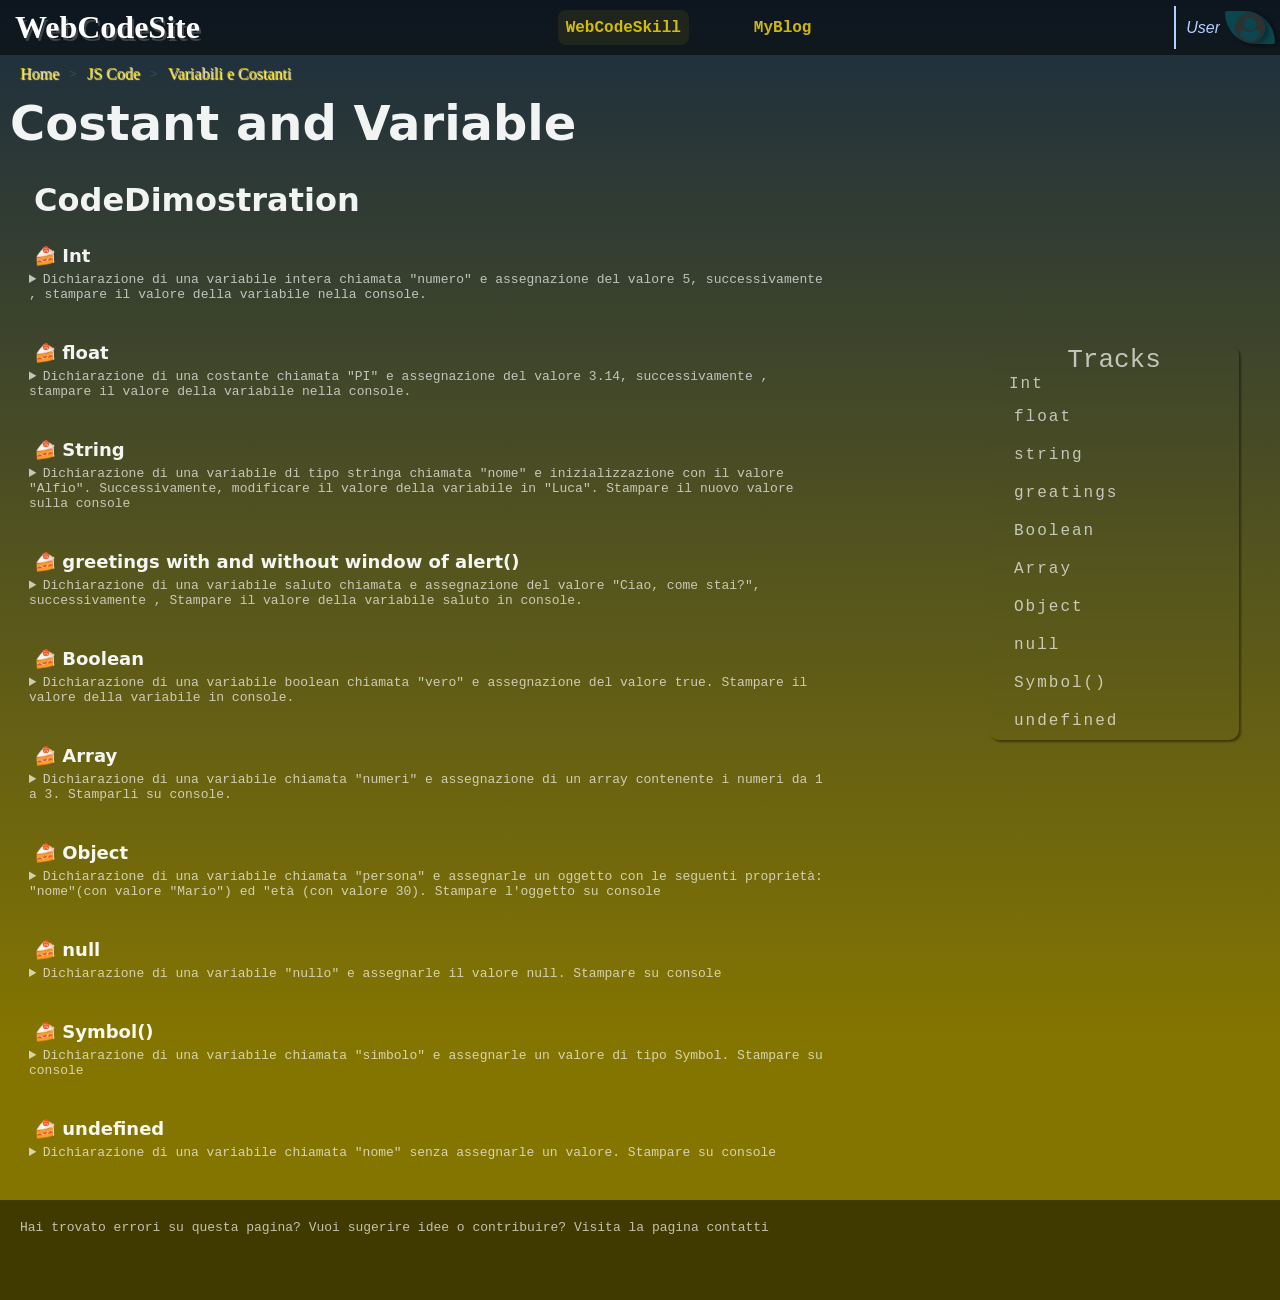
<file: js/Argomenti/V&C.html>
<!DOCTYPE html>
<html lang="en">

<head>
    <meta charset="UTF-8">
    <meta name="viewport" content="width=device-width, initial-scale=1.0">
    <title>JS: WebCodeSite=CODE:JS/Amoroso-Franz/</title>
    <!-- Style -->

    <link rel="stylesheet" href="https://cdnjs.cloudflare.com/ajax/libs/font-awesome/6.4.0/css/all.min.css" integrity="sha512-iecdLmaskl7CVkqkXNQ/ZH/XLlvWZOJyj7Yy7tcenmpD1ypASozpmT/E0iPtmFIB46ZmdtAc9eNBvH0H/ZpiBw==" crossorigin="anonymous" referrerpolicy="no-referrer" />
    <link rel="stylesheet" href="style.css">
    <!-- JavaScript -->
    <script src="../script.js"></script>


</head>

<body class="allbody">
    <div>

        <!-- menu orizzontale 1 -->
        <div class="JCH">
            <div class="JM">
                <form action="" method="get">
                    <div class="M">
                        <h1 class="T1">WebCodeSite</h1>
                        <span class="SM">
                        <li class="LM LM2 LM3"><a href="../../index.php" name="WebCodeSkill" class="BTM">WebCodeSkill</a></li>
                        <li class="LM LM4"><a href="../../MyBlog.php" class="BTM">MyBlog</a></li>
                    </span>
                </form>


            <span class="LMP">

             <!-- <a href="../User/Login.php" class="A-10">
                <span></span>
                <span></span>
                <span></span>
                <span></span>
                Login
             </a> -->
             <p class="UM">User</p>
             <span class="Us">
                        
                        <img src="../../img/user1.png" alt="Accedi" class="IMGMA fa-spin">
            </span>

                <!-- Menù Verticale -->
                <div class="CML ">
                    <div class="ML"></div>
                    <div class="ML"></div>
                    <div class="ML"></div>
                </div>
            </span>
        </div>
    </div>


    <div id="MeTL" class="OF-H">
        <form action="" class="MT">
            <span class="L-1"></span>
            <span class="L-1"></span>
            <span class="L-1"></span>
            <span class="L-1"></span>
                <span class="I-5">
                    <p class="UM">User</p>
                    <span class="US">
                        <img src="../../img/user1.png" alt="Accedi" class="IMGMA fa-spin">
                    </span>
                </span>
                        <li class="L-5"><a href="" class="L-5">MyCreation</a></li>
                        <li class="L-5"><a href="" class="L-5">MyProgress</a></li>
                        <li class="L-5"><a href="" class="L-5">MyCarers</a></li>
                        <li class="L-5"><a href="" class="L-5">Settings</a></li>
                        <li class="L-5"><a href="" class="L-5">Loggout</a></li>
        </form>

        <form action="" method="get" class="MT">
            <span class="S-10">
                <a href=""><li class="LM4"><button type="submit" name="MyBlog" class="BTM">MyBlog</button></li></a>
                <a href=""><li class="LM2"><button type="submit" name="WebCodeSkill" class="BTM">WebCodeSkill</button></li></a>

                <a href="../User/Login.php" class="accedi">  
                    <span></span>
                    <span></span>
                    <span></span>
                    <span></span>
                    LOGIN
                </a>
            </span>
        </form>
        
    </div>


            <!-- Menù User -->
            <div id="MeT" class="MT">
                <span></span>
                <span></span>
                <span></span>
                <span></span>
            </span>
                    <li class="L-5"><a href="" class="L-5">MyCreation</a></li>
                    <li class="L-5"><a href="" class="L-5">MyProgress</a></li>
                    <li class="L-5"><a href="" class="L-5">MyCarers</a></li>
                    <li class="L-5"><a href="" class="L-5">Settings</a></li>
                    <li class="L-5"><a href="" class="L-5">Loggout</a></li>
            </div>
            </header>
        
 <main>
    

<!-- Link di collegamento pagina -->
<div class=" CLinkPag">
    <a href="../../index.php"><p class="linkP">Home</p></a>
    <code class="linkP1">></code>
    <a href="../jsexe.html"><p class="linkP">JS Code</p></a>
    <code class="linkP1">></code>
    <a href="V&C.html"><p class="linkP">Variabili e Costanti</p></a>
</div>
</main>
<section>
    <!-- Argomenti PHP -->
    <h1 class="Title4">Costant and Variable</h1>
    <div class=" CExercises">
    
       
            
            <div class="CHExercises">
                <div class="HExercises">
            <nav>
                <ol>
                    <li class="PEXE"><a href="#-tracce">Tracks</a></li>
                </ol>
                <ol class="CLTEXE">
                    <li class="LTEXE1 L-1"><a href="#-esercizio-1">Int</a></li>
                    <li class="LTEXE L-1"><a href="#-esercizio-2">float</a></li>
                    <li class="LTEXE L-1"><a href="#-esercizio-3">string</a></li>
                    <li class="LTEXE L-1"><a href="#-esercizio-4">greatings</a></li>
                    <li class="LTEXE L-1"><a href="#-esercizio-5">Boolean</a></li>
                    <li class="LTEXE L-1"><a href="#-esercizio-6">Array</a></li>
                    <li class="LTEXE L-1"><a href="#-esercizio-7">Object</a></li>
                    <li class="LTEXE L-1"><a href="#-esercizio-8">null</a></li>
                    <li class="LTEXE L-1"><a href="#-esercizio-9">Symbol()</a></li>
                    <li class="LTEXE L-1"><a href="#-esercizio-10">undefined</a></li>
                </ol>
            </nav>
            </div>
           
        </div>
        <div class="BExercises">
        <div class="tracce">
            <span class="TT-10"><h2 class="Title5"><a href="#-tracce">CodeDimostration</a></h2></span>


                <span class="cont-EXE">
                    <h3 class="LTEXE2" id="-esercizio-1"><a aria-hidden="true" tabindex="-1" href="#-esercizio-1">🍰 Int</a></h3>
                        <details id="TastTitl2" class="mb-10"><summary class="pExe1">Dichiarazione di una variabile intera chiamata "numero" e assegnazione del valore 5, successivamente , stampare il valore della variabile nella console.</summary>
                            <div class="CEXESVTEXT">
                                    <pre is:raw="" class="EXESVTEXT" style="overflow-x: auto;">
                                        <code>
                                            <span class="EXEROW"><span style="color: #6000fa">let</span><span style="color: #C9D1D9"> </span><span style="color: #fa2e00">numero</span><span style="color: #C9D1D9"> </span><span style="color: #79C0FF">=</span><span style="color: #C9D1D9"> </span><span style="color: #ffc400">5</span><span style="color: #C9D1D9">;</span></span>
                                            <span class="EXEROW"><span style="color: #ffc400">console.</span><span style="color: #fa2e00">log</span><span style="color: #ffc400">(</span><span style="color: #fa2e00">numero</span><span style="color: #ffc400">)</span></span>
                                            <span class="EXEROW"><span style="color: #613d04">//output 5</span></span>
                                        </code>
                                    </pre>
                            </div>
                        </details>
                </span >
           
                <span class="cont-EXE">
                    <h3 class="LTEXE2" id="-esercizio-2"><a aria-hidden="true" tabindex="-1" href="#-esercizio-2">🍰 float</a></h3>
                        <details id="TastTitl2" class="mb-10"><summary class="pExe1">Dichiarazione di una costante chiamata "PI" e assegnazione del valore 3.14, successivamente , stampare il valore della variabile nella console.</summary>
                                <div class="CEXESVTEXT">
                                    <pre is:raw="" class="EXESVTEXT" style=" overflow-x: auto;">
                                        <code>
                                            <span class="EXEROW"><span style="color: #6000fa">const</span><span style="color: #C9D1D9"> </span><span style="color: #ffc400">PI</span><span style="color: #C9D1D9"> </span><span style="color: #79C0FF">=</span><span style="color: #C9D1D9"> </span><span style="color: #ffc400">3.14</span><span style="color: #C9D1D9">;</span></span>
                                            <span class="EXEROW"><span style="color: #ffc400">console.</span><span style="color: #fa2e00">log</span><span style="color: #ffc400">(</span><span style="color: #ffc400">PI</span><span style="color: #ffc400">)</span></span>
                                            <span class="EXEROW"><span style="color: #613d04">//output 3.14</span></span>
                                        </code>
                                    </pre>
                                </div>
                        </details>
                </span>

                <span class="cont-EXE">
                    <h3 class="LTEXE2" id="-esercizio-3"><a aria-hidden="true" tabindex="-1" href="#-esercizio-3">🍰 String</a></h3>
                        <details id="TastTitl2" class="mb-10"><summary class="pExe1">Dichiarazione di una variabile di tipo stringa chiamata "nome" e inizializzazione con il valore "Alfio". Successivamente, modificare il valore della variabile in "Luca". Stampare il nuovo valore sulla console</summary>
                            <div class="CEXESVTEXT">
                                <pre is:raw="" class="EXESVTEXT" style=" overflow-x: auto;">
                                    <code>
                                        <span class="EXEROW"><span style="color: #6000fa">let</span><span style="color: #C9D1D9"> </span><span style="color: #fa2e00">nome</span><span style="color: #C9D1D9"> </span><span style="color: #79C0FF">=</span><span style="color: #C9D1D9"> </span><span style="color: #00ff37">"Alfio"</span><span style="color: #C9D1D9">;</span></span>
                                        <span class="EXEROW"><span style="color: #fa2e00">nome</span><span style="color: #C9D1D9"> </span><span style="color: #79C0FF">=</span><span style="color: #C9D1D9"> </span><span style="color: #00ff37">"Luca"</span><span style="color: #C9D1D9">;</span></span>
                                        <span class="EXEROW"><span style="color: #ffc400">console.</span><span style="color: #fa2e00">log</span><span style="color: #ffc400">(</span><span style="color: #fa2e00">nome</span><span style="color: #ffc400">)</span></span>
                                        <span class="EXEROW"><span style="color: #613d04">//output Luca</span></span>
                                    </code>
                                </pre>
                            </div>
                        </details>
                </span>

                <span class="cont-EXE">
                    <h3 class="LTEXE2" id="-esercizio-4"><a aria-hidden="true" tabindex="-1" href="#-esercizio-4">🍰 greetings with and without window of alert()</a></h3>
                        <details id="TastTitl2" class="mb-10"><summary class="pExe1">Dichiarazione di una variabile saluto  chiamata e assegnazione del valore "Ciao, come stai?", successivamente , Stampare il valore della variabile saluto in console.</summary>
                            <div class="CEXESVTEXT">
                                    <pre is:raw="" class="EXESVTEXT" style=" overflow-x: auto;">
                                        <code>
                                            <span class="EXEROW"><span style="color: #6000fa">let</span><span style="color: #C9D1D9"> </span><span style="color: #fa2e00">saluto</span><span style="color: #C9D1D9"> </span><span style="color: #79C0FF">=</span><span style="color: #C9D1D9"> </span><span style="color: #00ff37">"Ciao, come stai?</span><span style="color: #C9D1D9">;</span></span>
                                            <span class="EXEROW"><span style="color: #ffc400">console.</span><span style="color: #fa2e00">log</span><span style="color: #ffc400">(</span><span style="color: #fa2e00">saluto</span><span style="color: #ffc400">)</span></span>
                                            <span class="EXEROW"><span style="color: #613d04">//output Ciao, come stai?</span></span>
                                        </code>
                                    </pre>
                            </div>
                            <details id="TastTitl2" class="mb-10" open><summary class="pExe1">Dichiarazione di una variabile alert()  chiamata saluto e assegnazione del valore "Ciao, come stai?", successivamente , Stampare il valore della variabile saluto in console.</summary>
                                <div class="CEXESVTEXT">
                                        <pre is:raw="" class="EXESVTEXT" style=" overflow-x: auto;">
                                            <code>
                                                <span class="EXEROW"><span style="color: #6000fa">let</span><span style="color: #C9D1D9"> </span><span style="color: #fa2e00">saluto</span><span style="color: #C9D1D9"> </span><span style="color: #79C0FF">=</span><span style="color: #C9D1D9"> </span><span style="color:#79C0FF">alert</span><span style="color:#ffc400">(</span><span style="color: #00ff37">"Ciao, come stai?</span><span style="color:#ffc400">)</span><span style="color: #C9D1D9">;</span></span>
                                                <span class="EXEROW"><span style="color: #ffc400">console.</span><span style="color: #fa2e00">log</span><span style="color: #ffc400">(</span><span style="color: #fa2e00">saluto</span><span style="color: #ffc400">)</span></span>
                                                <span class="EXEROW"><span style="color: #613d04">//output Localhost say Ciao, come stai?</span></span>
                                            </code>
                                        </pre>
                                </div>
                            </details>
                        </details>
                </span>

                <span class="cont-EXE">
                    <h3 class="LTEXE2" id="-esercizio-5"><a aria-hidden="true" tabindex="-1" href="#-esercizio-5">🍰 Boolean</a></h3>
                        <details id="TastTitl2" class="mb-10"><summary class="pExe1">Dichiarazione di una variabile boolean chiamata "vero" e assegnazione del valore true. Stampare il valore della variabile in console.</summary>
                            <div class="CEXESVTEXT">
                                    <pre is:raw="" class="EXESVTEXT" style=" overflow-x: auto;">
                                        <code>
                                            <span class="EXEROW"><span style="color: #6000fa">let</span><span style="color: #C9D1D9"> </span><span style="color: #fa2e00">vero</span><span style="color: #C9D1D9"> </span><span style="color: #79C0FF">=</span><span style="color: #C9D1D9"> </span><span style="color: #ffc400">true</span><span style="color: #C9D1D9">;</span></span>
                                            <span class="EXEROW"><span style="color: #ffc400">console.</span><span style="color: #fa2e00">log</span><span style="color: #ffc400">(</span><span style="color: #fa2e00">vero</span><span style="color: #ffc400">)</span></span>
                                            <span class="EXEROW"><span style="color: #613d04">//output true</span></span>
                                        </code>
                                    </pre>
                            </div>
                        </details>
                </span>

                <span class="cont-EXE">
                    <h3 class="LTEXE2" id="-esercizio-6"><a aria-hidden="true" tabindex="-1" href="#-esercizio-6">🍰 Array</a></h3>
                        <details id="TastTitl2" class="mb-10"><summary class="pExe1">Dichiarazione di una variabile chiamata "numeri" e assegnazione di un array contenente i numeri da 1 a 3. Stamparli su console.</summary>
                            <div class="CEXESVTEXT">
                                    <pre is:raw="" class="EXESVTEXT" style=" overflow-x: auto;">
                                        <code>
                                            <span class="EXEROW"><span style="color: #6000fa">let</span><span style="color: #C9D1D9"> </span><span style="color: #fa2e00">numeri</span><span style="color: #C9D1D9"> </span><span style="color: #79C0FF">=</span><span style="color: #C9D1D9"> </span><span style="color: #ffc400">[ 1</span><span style="color: #C9D1D9">,</span><span style="color: #ffc400"> 2</span><span style="color: #C9D1D9">,</span><span style="color: #ffc400"> 3 </span><span style="color: #ffc400">]</span><span style="color: #C9D1D9">;</span></span>
                                            <span class="EXEROW"><span style="color: #ffc400">console.</span><span style="color: #fa2e00">log</span><span style="color: #ffc400">(</span><span style="color: #fa2e00">numeri</span><span style="color: #ffc400">)</span></span>
                                            <span class="EXEROW"><span style="color: #613d04">//output [ 1, 2, 3 ]</span></span>
                                        </code>
                                    </pre>
                            </div>
                            </span>
                        </details>
                </span>

                <span class="cont-EXE">
                    <h3 class="LTEXE2" id="-esercizio-7"><a aria-hidden="true" tabindex="-1" href="#-esercizio-7">🍰 Object</a></h3>
                        <details id="TastTitl2" class="mb-10"><summary class="pExe1">Dichiarazione di una variabile chiamata "persona" e assegnarle un oggetto con le seguenti proprietà: "nome"(con valore "Mario") ed "età (con valore 30). Stampare l'oggetto su console</summary>
                            <div class="CEXESVTEXT">
                                    <pre is:raw="" class="EXESVTEXT" style=" overflow-x: auto;">
                                        <code>
                                            <span class="EXEROW"><span style="color: #6000fa">let</span><span style="color: #C9D1D9"> </span><span style="color: #fa2e00">persona</span><span style="color: #C9D1D9"> </span><span style="color: #79C0FF">=</span><span style="color: #C9D1D9"> </span><span style="color: #ffc400">{</span></span>
                                            <span class="EXEROW"><span style="color: #fa2e00">persona</span><span style="color: #C9D1D9">:</span><span style="color: #C9D1D9"> </span><span style="color: #00ff37">"Mario"</span><span style="color: #C9D1D9">,</span></span>
                                            <span class="EXEROW"><span style="color: #fa2e00">eta</span><span style="color: #C9D1D9">:</span><span style="color: #C9D1D9"> </span><span style="color: #ffc400">30</span></span>
                                            <span class="EXEROW"><span style="color: #ffc400">}</span><span style="color: #C9D1D9">;</span></span>
                                            <span class="EXEROW"><span style="color: #ffc400">console.</span><span style="color: #fa2e00">log</span><span style="color: #ffc400">(</span><span style="color: #fa2e00">persona</span><span style="color: #ffc400">)</span></span>
                                            <span class="EXEROW"><span style="color: #613d04">//output {persona: 'Mario', eta: 30}</span></span>
                                        </code>
                                    </pre>
                            </div>
                        </details>
                </span>

                <span class="cont-EXE">
                    <h3 class="LTEXE2" id="-esercizio-8"><a aria-hidden="true" tabindex="-1" href="#-esercizio-8">🍰 null</a></h3>
                        <details id="TastTitl2" class="mb-10"><summary class="pExe1">Dichiarazione di una variabile "nullo" e assegnarle il valore null. Stampare su console</summary>
                            <div class="CEXESVTEXT">
                                    <pre is:raw="" class="EXESVTEXT" style=" overflow-x: auto;">
                                        <code>
                                            <span class="EXEROW"><span style="color: #6000fa">let</span><span style="color: #C9D1D9"> </span><span style="color: #fa2e00">nullo</span><span style="color: #C9D1D9"> </span><span style="color: #79C0FF">=</span><span style="color: #C9D1D9"> </span><span style="color: #ffc400">null</span><span style="color: #C9D1D9">;</span></span>
                                            <span class="EXEROW"><span style="color: #ffc400">console.</span><span style="color: #fa2e00">log</span><span style="color: #ffc400">(</span><span style="color: #fa2e00">numero</span><span style="color: #ffc400">)</span></span>
                                            <span class="EXEROW"><span style="color: #613d04">//output null</span></span>
                                        </code>
                                    </pre>
                            </div>
                    </details>
                </span>

                <span class="cont-EXE">
                    <h3 class="LTEXE2" id="-esercizio-9"><a aria-hidden="true" tabindex="-1" href="#-esercizio-9">🍰 Symbol()</a></h3>
                        <details id="TastTitl2" class="mb-10"><summary class="pExe1">Dichiarazione di una variabile chiamata "simbolo" e assegnarle un valore di tipo Symbol. Stampare su console</summary>
                            <div class="CEXESVTEXT">
                                    <pre is:raw="" class="EXESVTEXT" style=" overflow-x: auto;">
                                        <code>
                                            <span class="EXEROW"><span style="color: #6000fa">let</span><span style="color: #C9D1D9"> </span><span style="color: #fa2e00">simbolo</span><span style="color: #C9D1D9"> </span><span style="color: #79C0FF">=</span><span style="color: #C9D1D9"> </span><span style="color: #2394f6">Symbol</span><span style="color: #ffc400">()</span><span style="color: #C9D1D9">;</span></span>
                                            <span class="EXEROW"><span style="color: #ffc400">console.</span><span style="color: #fa2e00">log</span><span style="color: #ffc400">(</span><span style="color: #fa2e00">simbolo</span><span style="color: #ffc400">)</span></span>
                                            <span class="EXEROW"><span style="color: #613d04">//output Symbol()</span></span>
                                        </code>
                                    </pre>
                            </div>
                        </details>
                </span>

                <span class="cont-EXE">
                    <h3 class="LTEXE2" id="-esercizio-10"><a aria-hidden="true" tabindex="-1" href="#-esercizio-9">🍰 undefined</a></h3>
                        <details id="TastTitl2" class="mb-10"><summary class="pExe1">Dichiarazione di una variabile chiamata "nome" senza assegnarle un valore. Stampare su console</summary>
                            <div class="CEXESVTEXT">
                                    <pre is:raw="" class="EXESVTEXT" style=" overflow-x: auto;">
                                        <code>
                                            <span class="EXEROW"><span style="color: #6000fa">let</span><span style="color: #C9D1D9"> </span><span style="color: #fa2e00">nome</span><span style="color: #C9D1D9">;</span></span>
                                            <span class="EXEROW"><span style="color: #ffc400">console.</span><span style="color: #fa2e00">log</span><span style="color: #ffc400">(</span><span style="color: #fa2e00">nome</span><span style="color: #ffc400">)</span></span>
                                            <span class="EXEROW"><span style="color: #613d04">//output undefined</span></span>
                                        </code>
                                    </pre>
                            </div>
                        </details>
                </span>
            </div>
    </div>
    </div>

</section>
    </div>
            <!-- Footer -->
<footer>
    <div class=" Cfooter">
        <div class="footer">
            <code>
                <p class="notepxpexe">Hai trovato errori  su questa pagina? Vuoi sugerire idee o contribuire? Visita la pagina contatti</p>
            </code>
        </div>
    </div>

</footer>
</body>

</html>
</file>
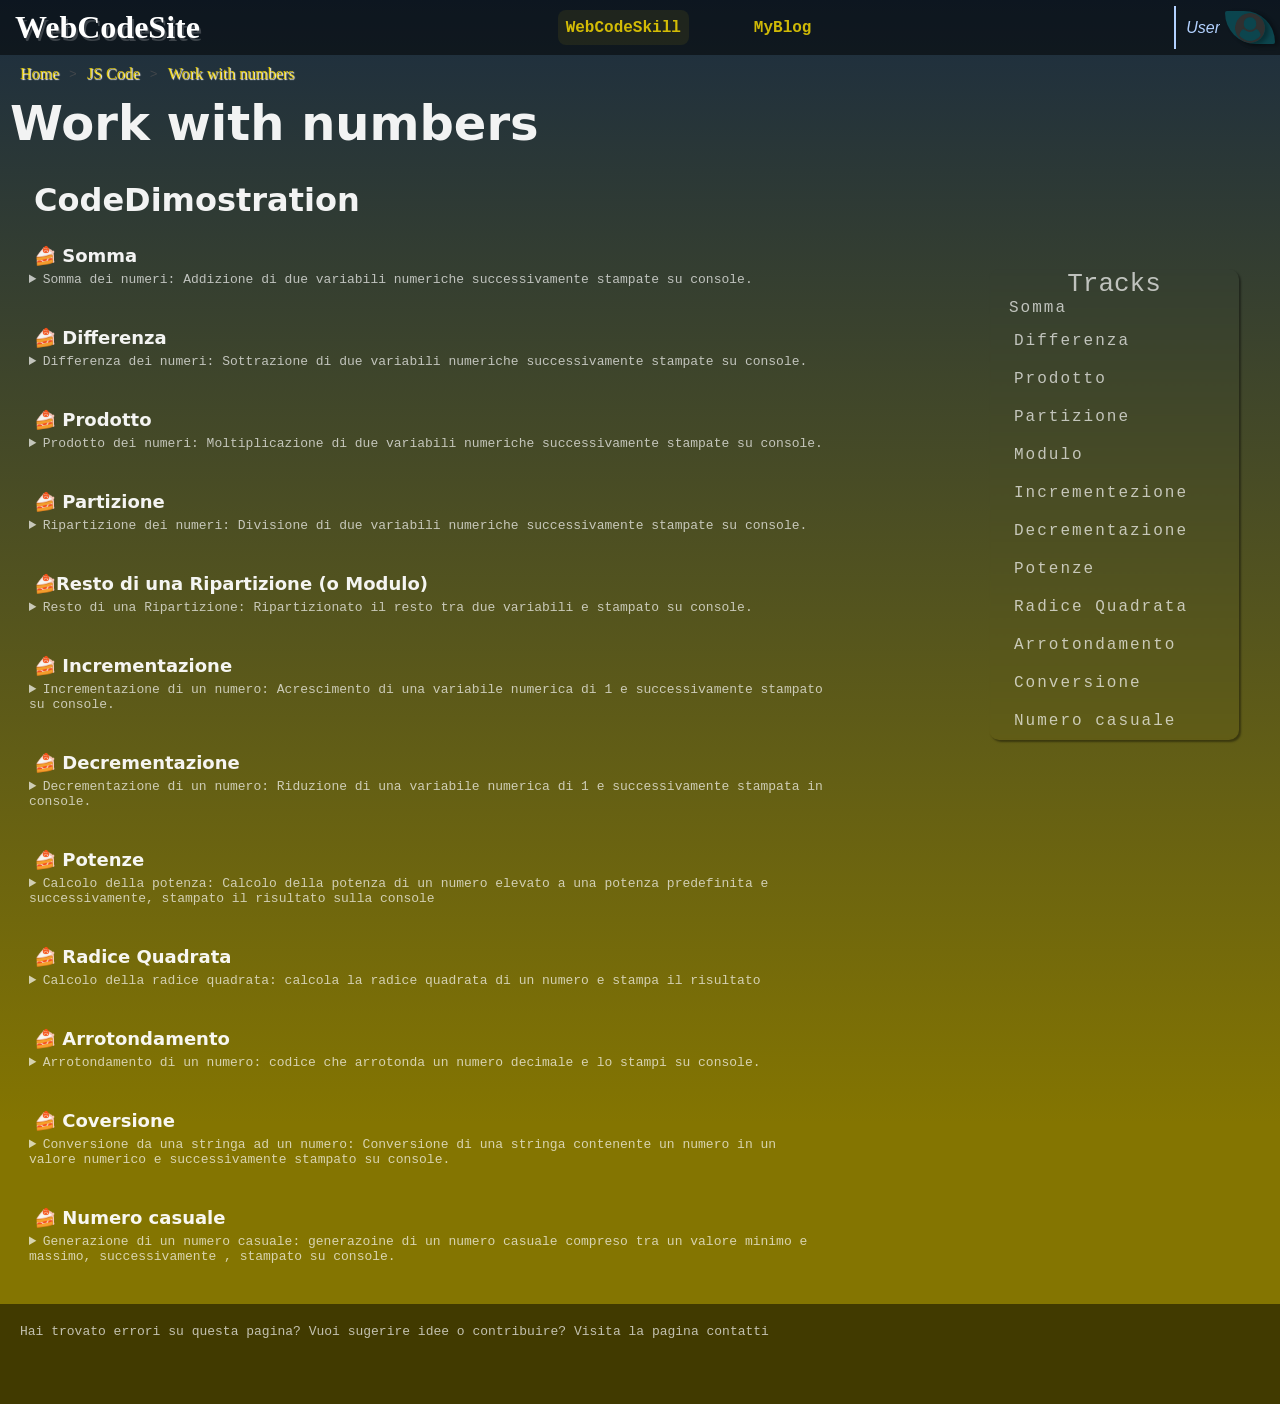
<file: js/Argomenti/WWTN.html>
<!DOCTYPE html>
<html lang="en">

<head>
    <meta charset="UTF-8">
    <meta name="viewport" content="width=device-width, initial-scale=1.0">
    <title>JS: WebCodeSite=CODE:JS/Amoroso-Franz/</title>
    <!-- Style -->

    <link rel="stylesheet" href="https://cdnjs.cloudflare.com/ajax/libs/font-awesome/6.4.0/css/all.min.css" integrity="sha512-iecdLmaskl7CVkqkXNQ/ZH/XLlvWZOJyj7Yy7tcenmpD1ypASozpmT/E0iPtmFIB46ZmdtAc9eNBvH0H/ZpiBw==" crossorigin="anonymous" referrerpolicy="no-referrer" />
    <link rel="stylesheet" href="style.css">
    <!-- JavaScript -->
    <script src="../script.js"></script>


</head>

<body class="allbody">
    <div>

        <!-- menu orizzontale 1 -->
        <div class="JCH">
            <div class="JM">
                <form action="" method="get">
                    <div class="M">
                        <h1 class="T1">WebCodeSite</h1>
                        <span class="SM">
                        <li class="LM LM2 LM3"><a href="../../index.php" name="WebCodeSkill" class="BTM">WebCodeSkill</a></li>
                        <li class="LM LM4"><a href="../../MyBlog.php" class="BTM">MyBlog</a></li>
                    </span>
                </form>


            <span class="LMP">

             <!-- <a href="../User/Login.php" class="A-10">
                <span></span>
                <span></span>
                <span></span>
                <span></span>
                Login
             </a> -->
             <p class="UM">User</p>
             <span class="Us">
                        
                        <img src="../../img/user1.png" alt="Accedi" class="IMGMA fa-spin">
            </span>

                <!-- Menù Verticale -->
                <div class="CML ">
                    <div class="ML"></div>
                    <div class="ML"></div>
                    <div class="ML"></div>
                </div>
            </span>
        </div>
    </div>


    <div id="MeTL" class="OF-H">
        <form action="" class="MT">
            <span class="L-1"></span>
            <span class="L-1"></span>
            <span class="L-1"></span>
            <span class="L-1"></span>
                <span class="I-5">
                    <p class="UM">User</p>
                    <span class="US">
                        <img src="../../img/user1.png" alt="Accedi" class="IMGMA fa-spin">
                    </span>
                </span>
                        <li class="L-5"><a href="" class="L-5">MyCreation</a></li>
                        <li class="L-5"><a href="" class="L-5">MyProgress</a></li>
                        <li class="L-5"><a href="" class="L-5">MyCarers</a></li>
                        <li class="L-5"><a href="" class="L-5">Settings</a></li>
                        <li class="L-5"><a href="" class="L-5">Loggout</a></li>
        </form>

        <form action="" method="get" class="MT">
            <span class="S-10">
                <a href=""><li class="LM4"><button type="submit" name="MyBlog" class="BTM">MyBlog</button></li></a>
                <a href=""><li class="LM2"><button type="submit" name="WebCodeSkill" class="BTM">WebCodeSkill</button></li></a>

                <a href="../User/Login.php" class="accedi">  
                    <span></span>
                    <span></span>
                    <span></span>
                    <span></span>
                    LOGIN
                </a>
            </span>
        </form>
        
    </div>


            <!-- Menù User -->
            <div id="MeT" class="MT">
                <span></span>
                <span></span>
                <span></span>
                <span></span>
            </span>
                    <li class="L-5"><a href="" class="L-5">MyCreation</a></li>
                    <li class="L-5"><a href="" class="L-5">MyProgress</a></li>
                    <li class="L-5"><a href="" class="L-5">MyCarers</a></li>
                    <li class="L-5"><a href="" class="L-5">Settings</a></li>
                    <li class="L-5"><a href="" class="L-5">Loggout</a></li>
            </div>
            </header>
        
 <main>
    

<!-- Link di collegamento pagina -->
<div class=" CLinkPag">
    <a href="../../index.php"><p class="linkP">Home</p></a>
    <code class="linkP1">></code>
    <a href="../jsexe.html"><p class="linkP">JS Code</p></a>
    <code class="linkP1">></code>
    <a href="V&C.html"><p class="linkP">Work with numbers</p></a>
</div>
</main>
<section>
    <!-- Argomenti PHP -->
    <h1 class="Title4">Work with numbers</h1>
    <div class=" CExercises">
    
       
            
            <div class="CHExercises">
                <div class="HExercises">
            <nav>
                <ol>
                    <li class="PEXE"><a href="#-tracce">Tracks</a></li>
                </ol>
                <ol class="CLTEXE">
                    <li class="LTEXE1 L-1"><a href="#-esercizio-1">Somma</a></li>
                    <li class="LTEXE L-1"><a href="#-esercizio-2">Differenza</a></li>
                    <li class="LTEXE L-1"><a href="#-esercizio-3">Prodotto</a></li>
                    <li class="LTEXE L-1"><a href="#-esercizio-4">Partizione</a></li>
                    <li class="LTEXE L-1"><a href="#-esercizio-5">Modulo</a></li>
                    <li class="LTEXE L-1"><a href="#-esercizio-6">Incrementezione</a></li>
                    <li class="LTEXE L-1"><a href="#-esercizio-7">Decrementazione</a></li>
                    <li class="LTEXE L-1"><a href="#-esercizio-8">Potenze</a></li>
                    <li class="LTEXE L-1"><a href="#-esercizio-9">Radice Quadrata</a></li>
                    <li class="LTEXE L-1"><a href="#-esercizio-10">Arrotondamento</a></li>
                    <li class="LTEXE L-1"><a href="#-esercizio-11">Conversione</a></li>
                    <li class="LTEXE L-1"><a href="#-esercizio-12">Numero casuale</a></li>
                </ol>
            </nav>
            </div>
           
        </div>
        <div class="BExercises">
        <div class="tracce">
            <span class="TT-10"><h2 class="Title5"><a href="#-tracce">CodeDimostration</a></h2></span>


                <span class="cont-EXE">
                    <h3 class="LTEXE2" id="-esercizio-1"><a aria-hidden="true" tabindex="-1" href="#-esercizio-1">🍰 Somma</a></h3>
                        <details id="TastTitl2" class="mb-10"><summary class="pExe1">Somma dei numeri: Addizione di due variabili numeriche successivamente stampate su console.</summary>
                            <div class="CEXESVTEXT">
                                    <pre is:raw="" class="EXESVTEXT" style="overflow-x: auto;">
                                        <code>
                                            <span class="EXEROW"><span style="color: #6000fa">let</span><span style="color: #C9D1D9"> </span><span style="color: #fa2e00">num1</span><span style="color: #C9D1D9"> </span><span style="color: #79C0FF">=</span><span style="color: #C9D1D9"> </span><span style="color: #ffc400">5</span><span style="color: #C9D1D9">;</span></span>
                                            <span class="EXEROW"><span style="color: #6000fa">let</span><span style="color: #C9D1D9"> </span><span style="color: #fa2e00">num2</span><span style="color: #C9D1D9"> </span><span style="color: #79C0FF">=</span><span style="color: #C9D1D9"> </span><span style="color: #ffc400">7</span><span style="color: #C9D1D9">;</span></span>
                                            <span class="EXEROW"><span style="color: #6000fa">let</span><span style="color: #C9D1D9"> </span><span style="color: #fa2e00">Sum</span><span style="color: #C9D1D9"> </span><span style="color: #79C0FF">=</span><span style="color: #C9D1D9"> </span><span style="color: #fa2e00">num1</span><span style="color: #79C0FF"> + </span><span style="color: #fa2e00">num2</span><span style="color: #C9D1D9">;</span></span>
                                            <span class="EXEROW"><span style="color: #ffc400">console.</span><span style="color: #fa2e00">log</span><span style="color: #ffc400">(</span><span style="color: #00ff37">"The Sum is: "</span><span style="color: #79C0FF"> + </span><span style="color: #fa2e00">Sum</span><span style="color: #ffc400">)</span></span>
                                            <span class="EXEROW"><span style="color: #613d04">//output The Sum is: 12</span></span>
                                        </code>
                                    </pre>
                            </div>
                        </details>
                </span >
           
                <span class="cont-EXE">
                    <h3 class="LTEXE2" id="-esercizio-2"><a aria-hidden="true" tabindex="-1" href="#-esercizio-2">🍰 Differenza</a></h3>
                        <details id="TastTitl2" class="mb-10"><summary class="pExe1">Differenza dei numeri: Sottrazione di due variabili numeriche successivamente stampate su console.</summary>
                                <div class="CEXESVTEXT">
                                    <pre is:raw="" class="EXESVTEXT" style=" overflow-x: auto;">
                                        <code>
                                            <span class="EXEROW"><span style="color: #6000fa">let</span><span style="color: #C9D1D9"> </span><span style="color: #fa2e00">num1</span><span style="color: #C9D1D9"> </span><span style="color: #79C0FF">=</span><span style="color: #C9D1D9"> </span><span style="color: #ffc400">5</span><span style="color: #C9D1D9">;</span></span>
                                            <span class="EXEROW"><span style="color: #6000fa">let</span><span style="color: #C9D1D9"> </span><span style="color: #fa2e00">num2</span><span style="color: #C9D1D9"> </span><span style="color: #79C0FF">=</span><span style="color: #C9D1D9"> </span><span style="color: #ffc400">7</span><span style="color: #C9D1D9">;</span></span>
                                            <span class="EXEROW"><span style="color: #6000fa">let</span><span style="color: #C9D1D9"> </span><span style="color: #fa2e00">Diff</span><span style="color: #C9D1D9"> </span><span style="color: #79C0FF">=</span><span style="color: #C9D1D9"> </span><span style="color: #fa2e00">num1</span><span style="color: #79C0FF"> - </span><span style="color: #fa2e00">num2</span><span style="color: #C9D1D9">;</span></span>
                                            <span class="EXEROW"><span style="color: #ffc400">console.</span><span style="color: #fa2e00">log</span><span style="color: #ffc400">(</span><span style="color: #00ff37">"The Difference is: "</span><span style="color: #79C0FF"> + </span><span style="color: #fa2e00">Diff</span><span style="color: #ffc400">)</span></span>
                                            <span class="EXEROW"><span style="color: #613d04">//output The Difference is: -2</span></span>
                                        </code>
                                    </pre>
                                </div>
                        </details>
                </span>

                <span class="cont-EXE">
                    <h3 class="LTEXE2" id="-esercizio-3"><a aria-hidden="true" tabindex="-1" href="#-esercizio-3">🍰 Prodotto</a></h3>
                        <details id="TastTitl2" class="mb-10"><summary class="pExe1">Prodotto dei numeri: Moltiplicazione di due variabili numeriche successivamente stampate su console.</summary>
                            <div class="CEXESVTEXT">
                                <pre is:raw="" class="EXESVTEXT" style=" overflow-x: auto;">
                                    <code>
                                        <span class="EXEROW"><span style="color: #6000fa">let</span><span style="color: #C9D1D9"> </span><span style="color: #fa2e00">num1</span><span style="color: #C9D1D9"> </span><span style="color: #79C0FF">=</span><span style="color: #C9D1D9"> </span><span style="color: #ffc400">5</span><span style="color: #C9D1D9">;</span></span>
                                        <span class="EXEROW"><span style="color: #6000fa">let</span><span style="color: #C9D1D9"> </span><span style="color: #fa2e00">num2</span><span style="color: #C9D1D9"> </span><span style="color: #79C0FF">=</span><span style="color: #C9D1D9"> </span><span style="color: #ffc400">7</span><span style="color: #C9D1D9">;</span></span>
                                        <span class="EXEROW"><span style="color: #6000fa">let</span><span style="color: #C9D1D9"> </span><span style="color: #fa2e00">Product</span><span style="color: #C9D1D9"> </span><span style="color: #79C0FF">=</span><span style="color: #C9D1D9"> </span><span style="color: #fa2e00">num1</span><span style="color: #79C0FF"> * </span><span style="color: #fa2e00">num2</span><span style="color: #C9D1D9">;</span></span>
                                        <span class="EXEROW"><span style="color: #ffc400">console.</span><span style="color: #fa2e00">log</span><span style="color: #ffc400">(</span><span style="color: #00ff37">"The Product is: "</span><span style="color: #79C0FF"> + </span><span style="color: #fa2e00">Product</span><span style="color: #ffc400">)</span></span>
                                        <span class="EXEROW"><span style="color: #613d04">//output The Product is: 35</span></span>
                                    </code>
                                </pre>
                            </div>
                        </details>
                </span>

                <span class="cont-EXE">
                    <h3 class="LTEXE2" id="-esercizio-4"><a aria-hidden="true" tabindex="-1" href="#-esercizio-4">🍰 Partizione</a></h3>
                        <details id="TastTitl2" class="mb-10"><summary class="pExe1">Ripartizione dei numeri: Divisione di due variabili numeriche successivamente stampate su console.</summary>
                            <div class="CEXESVTEXT">
                                    <pre is:raw="" class="EXESVTEXT" style=" overflow-x: auto;">
                                        <code>
                                            <span class="EXEROW"><span style="color: #6000fa">let</span><span style="color: #C9D1D9"> </span><span style="color: #fa2e00">num1</span><span style="color: #C9D1D9"> </span><span style="color: #79C0FF">=</span><span style="color: #C9D1D9"> </span><span style="color: #ffc400">5</span><span style="color: #C9D1D9">;</span></span>
                                            <span class="EXEROW"><span style="color: #6000fa">let</span><span style="color: #C9D1D9"> </span><span style="color: #fa2e00">num2</span><span style="color: #C9D1D9"> </span><span style="color: #79C0FF">=</span><span style="color: #C9D1D9"> </span><span style="color: #ffc400">2</span><span style="color: #C9D1D9">;</span></span>
                                            <span class="EXEROW"><span style="color: #6000fa">let</span><span style="color: #C9D1D9"> </span><span style="color: #fa2e00">Partition</span><span style="color: #C9D1D9"> </span><span style="color: #79C0FF">=</span><span style="color: #C9D1D9"> </span><span style="color: #fa2e00">num1</span><span style="color: #79C0FF"> / </span><span style="color: #fa2e00">num2</span><span style="color: #C9D1D9">;</span></span>
                                            <span class="EXEROW"><span style="color: #ffc400">console.</span><span style="color: #fa2e00">log</span><span style="color: #ffc400">(</span><span style="color: #00ff37">"The Partition is: "</span><span style="color: #79C0FF"> + </span><span style="color: #fa2e00">Partition</span><span style="color: #ffc400">)</span></span>
                                            <span class="EXEROW"><span style="color: #613d04">//output The Partition is: 10</span></span>
                                        </code>
                                    </pre>
                            </div>
                        </details>
                </span>

                <span class="cont-EXE">
                    <h3 class="LTEXE2" id="-esercizio-5"><a aria-hidden="true" tabindex="-1" href="#-esercizio-5">🍰Resto di una Ripartizione (o Modulo)</a></h3>
                        <details id="TastTitl2" class="mb-10"><summary class="pExe1">Resto di una Ripartizione: Ripartizionato il resto tra due variabili e stampato su console.</summary>
                            <div class="CEXESVTEXT">
                                    <pre is:raw="" class="EXESVTEXT" style=" overflow-x: auto;">
                                        <code>
                                            <span class="EXEROW"><span style="color: #6000fa">let</span><span style="color: #C9D1D9"> </span><span style="color: #fa2e00">num1</span><span style="color: #C9D1D9"> </span><span style="color: #79C0FF">=</span><span style="color: #C9D1D9"> </span><span style="color: #ffc400">15</span><span style="color: #C9D1D9">;</span></span>
                                            <span class="EXEROW"><span style="color: #6000fa">let</span><span style="color: #C9D1D9"> </span><span style="color: #fa2e00">num2</span><span style="color: #C9D1D9"> </span><span style="color: #79C0FF">=</span><span style="color: #C9D1D9"> </span><span style="color: #ffc400">7</span><span style="color: #C9D1D9">;</span></span>
                                            <span class="EXEROW"><span style="color: #6000fa">let</span><span style="color: #C9D1D9"> </span><span style="color: #fa2e00">Modul</span><span style="color: #C9D1D9"> </span><span style="color: #79C0FF">=</span><span style="color: #C9D1D9"> </span><span style="color: #fa2e00">num1</span><span style="color: #79C0FF"> % </span><span style="color: #fa2e00">num2</span><span style="color: #C9D1D9">;</span></span>
                                            <span class="EXEROW"><span style="color: #ffc400">console.</span><span style="color: #fa2e00">log</span><span style="color: #ffc400">(</span><span style="color: #00ff37">"The Modul is: "</span><span style="color: #79C0FF"> + </span><span style="color: #fa2e00">Modul</span><span style="color: #ffc400">)</span></span>
                                            <span class="EXEROW"><span style="color: #613d04">//output The Modul is: 1</span></span>
                                        </code>
                                    </pre>
                            </div>
                        </details>
                </span>

                <span class="cont-EXE">
                    <h3 class="LTEXE2" id="-esercizio-6"><a aria-hidden="true" tabindex="-1" href="#-esercizio-6">🍰 Incrementazione</a></h3>
                        <details id="TastTitl2" class="mb-10"><summary class="pExe1">Incrementazione di un numero: Acrescimento di una variabile numerica di 1 e successivamente stampato su console.</summary>
                            <div class="CEXESVTEXT">
                                    <pre is:raw="" class="EXESVTEXT" style=" overflow-x: auto;">
                                        <code>
                                            <span class="EXEROW"><span style="color: #6000fa">let</span><span style="color: #C9D1D9"> </span><span style="color: #fa2e00">numero</span><span style="color: #C9D1D9"> </span><span style="color: #79C0FF">=</span><span style="color: #C9D1D9"> </span><span style="color: #ffc400">0</span><span style="color: #C9D1D9">;</span></span>
                                            <span class="EXEROW"><span style="color: #fa2e00">numero</span><span style="color: #79C0FF">++</span><span style="color: #C9D1D9">;</span></span>
                                            <span class="EXEROW"><span style="color: #ffc400">console.</span><span style="color: #fa2e00">log</span><span style="color: #ffc400">(</span><span style="color: #00ff37">"The number is increased by: "</span><span style="color: #79C0FF"> + </span><span style="color: #fa2e00">numero</span><span style="color: #ffc400">)</span></span>
                                            <span class="EXEROW"><span style="color: #613d04">//output The number is increased by: 1</span></span>
                                        </code>
                                    </pre>
                            </div>
                            </span>
                        </details>
                </span>

                <span class="cont-EXE">
                    <h3 class="LTEXE2" id="-esercizio-7"><a aria-hidden="true" tabindex="-1" href="#-esercizio-7">🍰 Decrementazione</a></h3>
                        <details id="TastTitl2" class="mb-10"><summary class="pExe1">Decrementazione di un numero: Riduzione di una variabile numerica di 1 e successivamente stampata in console.</summary>
                            <div class="CEXESVTEXT">
                                    <pre is:raw="" class="EXESVTEXT" style=" overflow-x: auto;">
                                        <code>
                                            <span class="EXEROW"><span style="color: #6000fa">let</span><span style="color: #C9D1D9"> </span><span style="color: #fa2e00">numero</span><span style="color: #C9D1D9"> </span><span style="color: #79C0FF">=</span><span style="color: #C9D1D9"> </span><span style="color: #ffc400">10</span><span style="color: #C9D1D9">;</span></span>
                                            <span class="EXEROW"><span style="color: #fa2e00">numero</span><span style="color: #79C0FF">--</span><span style="color: #C9D1D9">;</span></span>
                                            <span class="EXEROW"><span style="color: #ffc400">console.</span><span style="color: #fa2e00">log</span><span style="color: #ffc400">(</span><span style="color: #00ff37">"The number has benn decreased to: "</span><span style="color: #79C0FF"> + </span><span style="color: #fa2e00">numero</span><span style="color: #ffc400">)</span></span>
                                            <span class="EXEROW"><span style="color: #613d04">//output The number has been decreased to: 9</span></span>
                                        </code>
                                    </pre>
                            </div>
                        </details>
                </span>

                <span class="cont-EXE">
                    <h3 class="LTEXE2" id="-esercizio-8"><a aria-hidden="true" tabindex="-1" href="#-esercizio-8">🍰 Potenze</a></h3>
                        <details id="TastTitl2" class="mb-10"><summary class="pExe1">Calcolo della potenza: Calcolo della potenza di un numero elevato a una potenza predefinita e successivamente, stampato il risultato sulla console</summary>
                            <div class="CEXESVTEXT">
                                    <pre is:raw="" class="EXESVTEXT" style=" overflow-x: auto;">
                                        <code>
                                            <span class="EXEROW"><span style="color: #6000fa">let</span><span style="color: #C9D1D9"> </span><span style="color: #fa2e00">Potenza</span><span style="color: #C9D1D9"> </span><span style="color: #79C0FF">=</span><span style="color: #C9D1D9"> </span><span style="color: #ffc400">2</span><span style="color: #79C0FF">**</span><span style="color: #ffc400">4</span><span style="color: #C9D1D9">;</span></span>
                                            <span class="EXEROW"><span style="color: #ffc400">console.</span><span style="color: #fa2e00">log</span><span style="color: #ffc400">(</span><span style="color: #00ff37">"The result of the pow is: "</span><span style="color: #79C0FF"> + </span><span style="color: #fa2e00">potenza</span><span style="color: #ffc400">)</span></span>
                                            <span class="EXEROW"><span style="color: #613d04">//output The result of the pow is: 16</span></span>
                                        </code>
                                    </pre>
                            </div>
                            <details id="TastTitl2" class="mb-10" open><summary class="pExe1">Altro metodo per stampare su console il risultato della potenza di un numero elevato ad un esponente predefinito.</summary>
                                <div class="CEXESVTEXT">
                                        <pre is:raw="" class="EXESVTEXT" style=" overflow-x: auto;">
                                            <code>
                                                <span class="EXEROW"><span style="color: #6000fa">let</span><span style="color: #C9D1D9"> </span><span style="color: #fa2e00">base</span><span style="color: #C9D1D9"> </span><span style="color: #79C0FF">=</span><span style="color: #C9D1D9"> </span><span style="color: #ffc400">2</span><span style="color: #C9D1D9">;</span></span>
                                                <span class="EXEROW"><span style="color: #6000fa">let</span><span style="color: #C9D1D9"> </span><span style="color: #fa2e00">esponente</span><span style="color: #C9D1D9"> </span><span style="color: #79C0FF">=</span><span style="color: #C9D1D9"> </span><span style="color: #ffc400">4</span><span style="color: #C9D1D9">;</span></span>
                                                <span class="EXEROW"><span style="color: #6000fa">let</span><span style="color: #C9D1D9"> </span><span style="color: #fa2e00">potenza</span><span style="color: #C9D1D9"> </span><span style="color: #79C0FF">=</span><span style="color: #C9D1D9"> </span><span style="color: #ffc400">Math</span><span style="color: #79C0FF">.</span><span style="color: #fa2e00">pow</span><span style="color: #ffc400">(</span><span style="color: #fa2e00">base</span><span style="color: #79C0FF">, </span><span style="color: #fa2e00">esponente</span><span style="color: #ffc400">)</span><span style="color: #C9D1D9">;</span></span>
                                                <span class="EXEROW"><span style="color: #ffc400">console.</span><span style="color: #fa2e00">log</span><span style="color: #ffc400">(</span><span style="color: #00ff37">"The result of the pow is: "</span><span style="color: #79C0FF"> + </span><span style="color: #fa2e00">potenza</span><span style="color: #ffc400">)</span></span>
                                                <span class="EXEROW"><span style="color: #613d04">//output The result of the pow is: 16</span></span>
                                            </code>
                                        </pre>
                                </div>
                        </details>
                    </details>
                    
                </span>

                <span class="cont-EXE">
                    <h3 class="LTEXE2" id="-esercizio-9"><a aria-hidden="true" tabindex="-1" href="#-esercizio-9">🍰 Radice Quadrata</a></h3>
                        <details id="TastTitl2" class="mb-10"><summary class="pExe1">Calcolo della radice quadrata: calcola la radice quadrata di un numero e stampa il risultato</summary>
                            <div class="CEXESVTEXT">
                                    <pre is:raw="" class="EXESVTEXT" style=" overflow-x: auto;">
                                        <code>
                                            <span class="EXEROW"><span style="color: #6000fa">let</span><span style="color: #C9D1D9"> </span><span style="color: #fa2e00">numero</span><span style="color: #C9D1D9"> </span><span style="color: #79C0FF">=</span><span style="color: #C9D1D9"> </span><span style="color: #ffc400">16</span><span style="color: #C9D1D9">;</span></span>
                                            <span class="EXEROW"><span style="color: #6000fa">let</span><span style="color: #C9D1D9"> </span><span style="color: #fa2e00">radiceQuadrata</span><span style="color: #C9D1D9"> </span><span style="color: #79C0FF">=</span><span style="color: #C9D1D9"> </span><span style="color: #ffc400">Math</span><span style="color: #79C0FF">.</span><span style="color: #fa2e00">sqrt</span><span style="color: #ffc400">(</span><span style="color: #fa2e00">numero</span><span style="color: #ffc400">)</span><span style="color: #C9D1D9">;</span></span>
                                            <span class="EXEROW"><span style="color: #ffc400">console.</span><span style="color: #fa2e00">log</span><span style="color: #ffc400">(</span><span style="color: #00ff37">"The square root is: "</span><span style="color: #79C0FF"> + </span><span style="color: #fa2e00">radiceQuardata</span><span style="color: #ffc400">)</span></span>
                                            <span class="EXEROW"><span style="color: #613d04">//output The square root is: 4</span></span>
                                        </code>
                                    </pre>
                            </div>
                        </details>
                </span>

                <span class="cont-EXE">
                    <h3 class="LTEXE2" id="-esercizio-10"><a aria-hidden="true" tabindex="-1" href="#-esercizio-10">🍰 Arrotondamento</a></h3>
                        <details id="TastTitl2" class="mb-10"><summary class="pExe1">Arrotondamento di un numero: codice che arrotonda un numero decimale e lo stampi su console.</summary>
                            <div class="CEXESVTEXT">
                                    <pre is:raw="" class="EXESVTEXT" style=" overflow-x: auto;">
                                        <code>
                                            <span class="EXEROW"><span style="color: #6000fa">let</span><span style="color: #C9D1D9"> </span><span style="color: #fa2e00">numero</span><span style="color: #C9D1D9"> </span><span style="color: #79C0FF">=</span><span style="color: #C9D1D9"> </span><span style="color: #ffc400">3.7</span><span style="color: #C9D1D9">;</span></span>
                                            <span class="EXEROW"><span style="color: #6000fa">let</span><span style="color: #C9D1D9"> </span><span style="color: #fa2e00">numeroArrotondato</span><span style="color: #C9D1D9"> </span><span style="color: #79C0FF">=</span><span style="color: #C9D1D9"> </span><span style="color: #ffc400">Math</span><span style="color: #79C0FF">.</span><span style="color: #fa2e00">round</span><span style="color: #ffc400">(</span><span style="color: #fa2e00">numeroArrotondato</span><span style="color: #ffc400">)</span><span style="color: #C9D1D9">;</span></span>
                                            <span class="EXEROW"><span style="color: #ffc400">console.</span><span style="color: #fa2e00">log</span><span style="color: #ffc400">(</span><span style="color: #00ff37">"The rounded number is: "</span><span style="color: #79C0FF"> + </span><span style="color: #fa2e00">numeroArrotondato</span><span style="color: #ffc400">)</span></span>
                                            <span class="EXEROW"><span style="color: #613d04">//output The rounded number is: 4</span></span>
                                        </code>
                                    </pre>
                            </div>
                        </details>
                </span>

                <span class="cont-EXE">
                    <h3 class="LTEXE2" id="-esercizio-11"><a aria-hidden="true" tabindex="-1" href="#-esercizio-11">🍰 Coversione</a></h3>
                        <details id="TastTitl2" class="mb-10"><summary class="pExe1">Conversione da una stringa ad un numero: Conversione di una stringa contenente un numero in un valore numerico e successivamente stampato su console.</summary>
                            <div class="CEXESVTEXT">
                                    <pre is:raw="" class="EXESVTEXT" style=" overflow-x: auto;">
                                        <code>
                                            <span class="EXEROW"><span style="color: #6000fa">let</span><span style="color: #C9D1D9"> </span><span style="color: #fa2e00">numeroStringa</span><span style="color: #C9D1D9"> </span><span style="color: #79C0FF">=</span><span style="color: #C9D1D9"> </span><span style="color: #00ff37">"42"</span><span style="color: #C9D1D9">;</span></span>
                                            <span class="EXEROW"><span style="color: #6000fa">let</span><span style="color: #C9D1D9"> </span><span style="color: #fa2e00">numeroArrotondato</span><span style="color: #C9D1D9"> </span><span style="color: #79C0FF">=</span><span style="color: #C9D1D9"> </span><span style="color: #79C0FF">parseInt</span><span style="color: #ffc400">(</span><span style="color: #fa2e00">numeroStringa</span><span style="color: #ffc400">)</span><span style="color: #C9D1D9">;</span></span>
                                            <span class="EXEROW"><span style="color: #ffc400">console.</span><span style="color: #fa2e00">log</span><span style="color: #ffc400">(</span><span style="color: #00ff37">"The string number now has a numeric value: "</span><span style="color: #79C0FF"> + </span><span style="color: #fa2e00">numeroStringa</span><span style="color: #ffc400">)</span></span>
                                            <span class="EXEROW"><span style="color: #613d04">//output The string number now has a numeric value: 42</span></span>
                                        </code>
                                    </pre>
                            </div>
                        </details>
                </span>

                <span class="cont-EXE">
                    <h3 class="LTEXE2" id="-esercizio-12"><a aria-hidden="true" tabindex="-1" href="#-esercizio-12">🍰 Numero casuale</a></h3>
                        <details id="TastTitl2" class="mb-10"><summary class="pExe1">Generazione di un numero casuale: generazoine di un numero casuale compreso tra un valore minimo e massimo, successivamente , stampato su console.</summary>
                            <div class="CEXESVTEXT">
                                    <pre is:raw="" class="EXESVTEXT" style=" overflow-x: auto;">
                                        <code>
                                            <span class="EXEROW"><span style="color: #6000fa">let</span><span style="color: #C9D1D9"> </span><span style="color: #fa2e00">minimo</span><span style="color: #C9D1D9"> </span><span style="color: #79C0FF">=</span><span style="color: #C9D1D9"> </span><span style="color: #ffc400">1</span><span style="color: #C9D1D9">;</span></span>
                                            <span class="EXEROW"><span style="color: #6000fa">let</span><span style="color: #C9D1D9"> </span><span style="color: #fa2e00">massimo</span><span style="color: #C9D1D9"> </span><span style="color: #79C0FF">=</span><span style="color: #C9D1D9"> </span><span style="color: #ffc400">10</span><span style="color: #C9D1D9">;</span></span>
                                            <span class="EXEROW"><span style="color: #6000fa">let</span><span style="color: #C9D1D9"> </span><span style="color: #fa2e00">numeroCasuale</span><span style="color: #C9D1D9"> </span><span style="color: #79C0FF">=</span></span>
                                            <span class="EXEROW"><span style="color: #C9D1D9"> </span><span style="color: #ffc400">Math</span><span style="color: #79C0FF">.</span><span style="color: #fa2e00">floor</span><span style="color: #ffc400">(</span><span style="color: #ffc400">Math</span><span style="color: #79C0FF">.</span><span style="color: #fa2e00">random</span><span style="color: #9a00fa;">()</span><span style="color: #79C0FF"> * </span><span style="color: #9a00fa;">(</span><span style="color: #fa2e00">massimo</span><span style="color: #79C0FF"> - </span><span style="color: #fa2e00">minimo</span><span style="color: #79C0FF"> + </span><span style="color: #ffc400">1</span><span style="color: #9a00fa;">)</span><span style="color: #ffc400">)</span><span style="color: #79C0FF"> + </span><span style="color: #fa2e00">minimo</span><span style="color: #C9D1D9">;</span></span>
                                            <span class="EXEROW"><span style="color: #ffc400">console.</span><span style="color: #fa2e00">log</span><span style="color: #ffc400">(</span><span style="color: #00ff37">"The casual number is: "</span><span style="color: #79C0FF"> + </span><span style="color: #fa2e00">numeroCasuale</span><span style="color: #ffc400">)</span></span>
                                            <span class="EXEROW"><span style="color: #613d04">//output The casual number is: (?)</span></span>
                                        </code>
                                    </pre>
                            </div>
                        </details>
                </span>
            </div>
    </div>
    </div>

</section>
    </div>
            <!-- Footer -->
<footer>
    <div class=" Cfooter">
        <div class="footer">
            <code>
                <p class="notepxpexe">Hai trovato errori  su questa pagina? Vuoi sugerire idee o contribuire? Visita la pagina contatti</p>
            </code>
        </div>
    </div>

</footer>
</body>

</html>
</file>
<file: js/style.css>
@media only screen and (min-width: 0px) and (max-width: 345px) {
  /* universal */
  ::-webkit-scrollbar { 
    width: 10px;
    background-color: rgba(169, 169, 169, 0);  
    border-radius: 100px;  
      }
  ::-webkit-scrollbar-track {
      -webkit-box-shadow: inset 0 0 6px rgba(0,0,0,0.3);
      background-color: #F5F5F5;
      display: none; 
    }
  ::-webkit-scrollbar-thumb {
      background-color: #a6141400;
      border: 1px solid #00000000;
      border-radius: 100px;   
    }
  ::-webkit-scrollbar-thumb:hover{
      background-color: rgba(255, 225, 0, 0.857);
      border: 1px solid #000000;
      border-radius: 0 100px 100px 0; 
    }
  ::-webkit-scrollbar-button {
      background-color: rgba(1, 1, 151, 0.434);
      border: 1px solid #000000;
      border-radius: 0px;
      display: none;
    }
  * {
    max-width: 100%;
    margin: 0;
    padding: 0;
    box-sizing: border-box;
  }

  li {
    list-style: none;
  }
  a {
    text-decoration: none;
  }
  .JCH {
    transition: 0.5s;
    max-width: 100%;
  }

  /* Head */

  /* Barra Menù orizzontale */
  .JM {
    transition: 0.5s;
  }

  /* container Menù Sez 3*/

  .LMP {
    width: auto;
    padding: 5px;
    justify-items: right;
  }
  /* menù verticale User */
  .I-5 {
    font-size: 20px;
    margin: 10px;
    display: flex;
    flex-direction: row;
    align-items: center;
    justify-content: center;
    transition: 0.5s;
  }
  /* NAME USER */
  .I-5 .UM {
    margin: 5px;
    overflow: hidden;
    color: #b2d1ff;
    font-style: italic;
    font-family: sans-serif;
  }
  /* Cont USER */
  .I-5 .US {
    display: flex;
    justify-content: center;
    cursor: pointer;
    width: 50px;
    height: 33px;
    align-items: center;
    border-radius: 50px 50pc;
    background: #03e8f438;
    position: relative;
    box-shadow: 4px 2px 4px #00000150;
  }
  /* IMG USER */
  .I-5 .IMGMA {
    cursor: pointer;
    width: 30px;
    height: 30px;
    align-items: center;
    border-radius: 50px;
    background-color: #ffffff00;
    background: #03e8f400;
    position: relative;
    box-shadow: 4px 2px 4px #00000150;
  }

  /* menù verticale User*/
  .MTL {
    display: none;
  }
  #MeTL {
    z-index: 999;
    background-color: rgba(2, 111, 111, 0.32);
    -webkit-backdrop-filter: blur(1px);
    backdrop-filter: blur(1px);
    width: 100%;
    height: auto;
    right: 0px;
    opacity: 70%;
    /* overflow: hidden; */ /* Actived Solo quando User a fatto l'accesso */
    transition: 0.5s;
    position: absolute;
  }
  .OF-H {
    overflow: hidden; /* Active when logged in */
  }
  #MeTL form {
    -webkit-backdrop-filter: blur(1px);
    backdrop-filter: blur(1px);
  }
  #MeTL li .L-5 {
    padding: 20px 20px;
    width: auto;
    list-style: none;
    color: #b2d1ff;
    cursor: pointer;
    text-decoration: none;
    letter-spacing: 1px;
    transition: 0.5s;
  }
  #MeTL li .L-5:hover {
    letter-spacing: 4px;
    transition: 0.5s;
  }

  #MeTL li:hover {
    z-index: 999;
    backdrop-filter: blur(1px);
    background: #03e8f48c;
    color: #fff;
    border-radius: 5px;
    box-shadow: 0 0 5px #03e9f4, 0 0 25px #03e9f4, 0 0 50px #03e9f4,
      0 0 10px #03e9f4;
    transition: 0.5s;
  }
  #MeTL li {
    transition: 0.4s;
    padding: 10px;
    width: auto;
    list-style: none;
    cursor: pointer;
  }
  /* menù Verticale GUEST */
  .CML {
    display: flex;
    flex-direction: column;
    cursor: pointer;
  }
  .ML {
    background-color: #b2d1ff;
    height: 5px;
    width: 35px;
    margin: 2px;
    border-radius: 50px 0px 50px 0px;
  }

  /* Link menù verticale Guest*/
  #MeTL form span a li:hover {
    background: #03e8f48c;
    color: #fff;
    border-radius: 5px;
    box-shadow: 0 0 5px #03e9f4, 0 0 25px #03e9f4, 0 0 50px #03e9f4,
      0 0 10px #03e9f4;
    transition: 0.5s;
  }
  #MeTL form span a li:hover .BTM {
    color: #fff;
    transition: 0.5s;
  }
  #MeTL form span a li {
    transition: 0.4s;
    padding: 10px;
    width: auto;
    list-style: none;
    color: #fff;
    cursor: pointer;
    letter-spacing: 2px;
  }
  #MeTL form span a:hover {
    transition: 0.5s;
    background: #03e9f4;
    color: #fff;
    border-radius: 5px;
    box-shadow: 0 0 5px #03e9f4, 0 0 25px #03e9f4, 0 0 50px #03e9f4,
      0 0 10px #03e9f4;
  }

  /* BTN Accesso Menù Verticale */
  .accedi {
    backdrop-filter: blur(19px);
    background: rgba(0, 0, 0, 0.5);
    position: absolute;
    width: 100%;
    height: auto;
    right: 0;
    opacity: 70%;
    padding: 10px 20px;
    color: #00deea;
    font-size: 16px;
    text-decoration: none;
    overflow: hidden;
    transition: 0.5s;
    letter-spacing: 4px;
    justify-content: center;
  }
  .accedi span {
    position: absolute;
    display: block;
  }

  .accedi span:nth-child(1) {
    top: 0;
    left: -100%;
    width: 100%;
    height: 2px;
    background: linear-gradient(90deg, #03e9f4, #03e8f40d);
    animation: Acc-anim1 1s linear infinite;
  }

  @keyframes Acc-anim1 {
    0% {
      left: -100%;
    }
    50%,
    100% {
      left: 100%;
    }
  }

  .accedi span:nth-child(2) {
    top: -100%;
    right: 0;
    width: 2px;
    height: 100%;
    background: linear-gradient(180deg, #03e9f4, #03e8f40d);
    animation: Acc-anim2 1s linear infinite;
    animation-delay: 0.25s;
  }

  @keyframes Acc-anim2 {
    50%,
    100% {
      top: 100%;
    }
  }

  .accedi span:nth-child(3) {
    bottom: 0;
    right: -100%;
    width: 100%;
    height: 2px;
    background: linear-gradient(270deg, #03e9f4, #03e8f40d);
    animation: Acc-anim3 1s linear infinite;
    animation-delay: 0.5s;
  }

  @keyframes Acc-anim3 {
    50%,
    100% {
      right: 100%;
    }
  }

  .accedi span:nth-child(4) {
    bottom: -100%;
    left: 0;
    width: 2px;
    height: 100%;
    background: linear-gradient(360deg, #03e9f4, #03e8f40d);
    animation: Acc-anim4 1s linear infinite;
    animation-delay: 0.75s;
  }

  @keyframes Acc-anim4 {
    0% {
      bottom: -100%;
    }

    50%,
    100% {
      bottom: 100%;
    }
  }

  /* Menù Orizzontale */

  .M {
    background-color: rgb(0, 0, 0, 0.5);
    display: flex;
    align-items: center;
    z-index: 0;
    justify-content: space-between;
  }
  /* title Menù */
  .JM h1 {
    font-size: 24px;
    color: white;
    text-shadow: 2px 3px #ffffff31;
    z-index: 1;
    margin-left: 15px;
  }
  /* button menu */
  .BTM {
    font-weight: 700;
    font-family: Courier, Courier, monospace;
    background-color: rgba(0, 0, 0, 0);
    border: none;
    color: #03e8f497;
    cursor: pointer;
  }
  /* listMenù orizzontale */
  .A-10 {
    display: none;
  }
  span .LM {
    display: none;
  }
  span .LM3 {
    display: none;
  }
  /*  Container IMG User */
  .Us {
    display: none;
  }
  /* Immaggine User */
  /* Nomw User */
  .LMP p {
    display: none;
  }
  /* Menù User  */
  .MT {
    display: none;
  }
  /* Box Menù User */
  #MeT {
    display: none;
  }
  /* BOX User */
  #MeTL .L-1 {
    position: absolute;
    display: block;
  }
  #MeTL .L-1:nth-child(1) {
    top: 0;
    left: -100%;
    width: 100%;
    height: 2px;
    background: linear-gradient(90deg, #03e9f4, #03e8f40d);
    animation: box-anim1 1s linear infinite;
  }

  @keyframes box-anim1 {
    0% {
      left: -100%;
    }

    50%,
    100% {
      left: 100%;
    }
  }

  #MeTL .L-1:nth-child(2) {
    top: -100%;
    right: 0;
    width: 2px;
    height: 100%;
    background: linear-gradient(180deg, #03e9f4, #03e8f40d);
    animation: box-anim2 1s linear infinite;
    animation-delay: 0.25s;
  }

  @keyframes box-anim2 {
    50%,
    100% {
      top: 100%;
    }
  }

  #MeTL .L-1:nth-child(3) {
    bottom: 0;
    right: -100%;
    width: 100%;
    height: 2px;
    background: linear-gradient(270deg, #03e9f4, #03e8f40d);
    animation: box-anim3 1s linear infinite;
    animation-delay: 0.5s;
  }

  @keyframes box-anim3 {
    50%,
    100% {
      right: 100%;
    }
  }

  #MeTL .L-1:nth-child(4) {
    bottom: -100%;
    left: 0;
    width: 2px;
    height: 100%;
    background: linear-gradient(360deg, #03e9f4, #03e8f40d);
    animation: box-anim4 1s linear infinite;
    animation-delay: 0.75s;
  }

  @keyframes box-anim4 {
    0% {
      bottom: -100%;
    }

    50%,
    100% {
      bottom: 100%;
    }
  }
  /* End Menu 2 */
  /* End Head */

  /* Body */

  /* Body Pagina */

  .allbody {
    transition: 0.5s;
    height: 100%;
    width: 100%;
    background: linear-gradient(to top, rgb(132, 117, 1) 20%, #1b2d40 100%),
        linear-gradient(to right, #1b2d40 28%, rgba(240, 240, 240, 0.628) 100%),
      linear-gradient(to left, #1b2d40 51%, rgba(40, 40, 40, 0.628) 68%);
  }

  .bodyI {
    transition: 0.5s;
    height: 100%;
    width: 100%;
    /* background-image: url("img/sfondo2.jpg"); */
    background: #243b55;
    background-size: auto;
  }

  .BodyE {
    transition: 0.5s;
    height: 100%;
    width: 100%;
    /* background: url("img/sfondo.jpg") no-repeat; */
    background: #243b55;
    background-size: cover;
  }

  /* BodyH */
  /* container BodyH*/

  .CHB1 {
    display: flex;
    align-items: center;
    justify-content: center;
  }

  .BHB {
    background: cover;
  }

  .HB {
    display: flex;
    flex-direction: column;
    align-items: center;
    justify-content: center;
    margin: 25px;
    padding: 10px;
    width: 100%;
    height: auto;
    background-color: rgba(56, 58, 115, 0);
    border-radius: 30px;
    box-shadow: 2px 2px 2px 2px #00000150;
    backdrop-filter: blur(5px);
  }
  .HB h2 {
    padding: 10px;
    font-size: larger;
    font-family: arial;
    font-weight: 900;
    /* color: rgb(255, 255, 255); */
    color: rgba(255, 255, 255, 0.383);
  }
  .HB p {
    padding: 10px;
    font-size: medium;
    font-family: helvetica;
    /* color: rgb(255, 255, 255); */
    color: rgba(255, 255, 255, 0.513);
  }

  /* Link Pagina */
  .CLinkPag {
    margin: 10px;
    display: flex;
    flex-direction: row;
    align-items: center;
  }

  .CLinkPag a {
    text-decoration: none;
  }

  .linkP {
    margin-right: 10px;
    margin-left: 10px;
    color: rgba(255, 225, 0, 0.805);
    text-shadow: 1px 1px 1px rgb(255, 248, 248);
    transition: 0.5s;
    font-size: 15px;
    letter-spacing: 2px;
  }
  .linkP:hover {
    padding: 5px;
    background: rgba(255, 225, 0, 0.805);
    color: #fff;
    border-radius: 5px;
    box-shadow: 0 0 5px rgba(255, 225, 0, 0.805),
      0 0 25px rgba(255, 225, 0, 0.805), 0 0 50px rgba(255, 225, 0, 0.805),
      0 0 10px rgba(255, 225, 0, 0.805);;
  }

  .linkP1 {
    color: #5a565690;
  }

  /* Argomenti */
  /* title argomenti */
  .Title3 h3 {
    cursor: pointer;
  }
  .Title3 {
    display: flex;
    flex-direction: row;
    align-items: center;
  }
  .Title3 i {
    margin: 10px;
  }
  /* conteiner argomenti */
  .Argoment {
    display: grid;
    grid-template-columns: repeat(1, 1fr);
    gap: 20px;
    padding: 25px;
  }

  .PHP1 {
    display: flex;
    flex-direction: column;
    width: auto;
    font-weight: 900;
    font-size: x-large;
  }

  /* contargomenti */
  .ConteinerArgument {
    display: grid;
    flex-direction: row;
    grid-template-columns: repeat(1, 2fr);
    border-top: groove;
  }

  /* Argomento */
  .Cargomentoo {
    background-color: #00000090;
    border-radius: 10px 0px 10px 0px;
    cursor: pointer;
    text-decoration: none;
    width: 143px;
    display: flex;
    align-items: center;
    justify-content: center;
    padding: 5px;
    margin: 10px;
    font-weight: 900;
    font-size: x-large;
    box-shadow: 2px 2px 2px 2px #00000150;
    transition: 0.5s;
  }
  .Cargomentoo:hover {
    padding: 5px;
    background: rgba(255, 225, 0, 0.805);
    color: #fff;
    border-radius: 5px;
    box-shadow: 0 0 5px rgba(255, 225, 0, 0.805),
      0 0 25px rgba(255, 225, 0, 0.805), 0 0 50px rgba(255, 225, 0, 0.805),
      0 0 10px rgba(255, 225, 0, 0.805);
    letter-spacing: 2px;
  }
  /* Arg:PHP Le basi */
  /* .Cargomento1 {
    display: none;
  } */
  /* Arg PHP Le classi  */
  /* .Cargomento2 {
    display: none;
  } */
  /* Arg PHP Avanzato */
  /* .Cargomento3 {
    display: none;
  } */
  /* Arg PHP MySQL */
  /* .Cargomento4 {
    display: none;
  } */
  .Argomento1 {
    color: rgba(255, 255, 255, 0.442);
  }

  /* //Section */
  /* Conteiner esercizi */
  .CExercises {
    margin-left: 0.5rem;
    margin-right: 0.5rem;
  }
  #SP {
    display: none;
  }
  .SC {
    border: 1px solid #434141;
    border-radius: 0px 0px 50px 50px;
    box-shadow: 1px 1px #434141;
    position: absolute;
    background-color: #5a565690;
    padding: 10px;
    width: auto;
    height: auto;
    z-index: 999;
  }
  /* Footer */
  footer {
    width: 100%;
    bottom: 0px;
  }
  .Cfooter {
    background-color: rgb(0, 0, 0, 0.5);
    width: 100%;
    height: 100px;
  }
  .footer {
    display: flex;
  }

  /* End BodyB */
  /* End Body */
}
@media only screen and (min-width: 346px) and (max-width: 459px) {
  /* universal */
  ::-webkit-scrollbar { 
    width: 10px;
    background-color: rgba(169, 169, 169, 0);  
    border-radius: 100px;  
      }
  ::-webkit-scrollbar-track {
      -webkit-box-shadow: inset 0 0 6px rgba(0,0,0,0.3);
      background-color: #F5F5F5;
      display: none; 
    }
  ::-webkit-scrollbar-thumb {
      background-color: #a6141400;
      border: 1px solid #00000000;
      border-radius: 100px;   
    }
  ::-webkit-scrollbar-thumb:hover{
      background-color: rgba(255, 225, 0, 0.857);
      border: 1px solid #000000;
      border-radius: 0 100px 100px 0; 
    }
  ::-webkit-scrollbar-button {
      background-color: rgba(1, 1, 151, 0.434);
      border: 1px solid #000000;
      border-radius: 0px;
      display: none;
    }
  * {
    max-width: 100%;
    margin: 0;
    padding: 0;
    box-sizing: border-box;
  }

  li {
    list-style: none;
  }
  .JCH {
    transition: 0.5s;
    max-width: 100%;
  }
  a {
    text-decoration: none;
  }

  /* Head */

  /* Barra Menù orizzontale */
  .JM {
    transition: 0.5s;
  }

  /* container Menù Sez 3*/

  .LMP {
    width: auto;
    padding: 5px;
    justify-items: right;
  }
  /* menù verticale User */
  .I-5 {
    font-size: 20px;
    margin: 10px;
    display: flex;
    flex-direction: row;
    align-items: center;
    justify-content: center;
    transition: 0.5s;
  }
  /* NAME USER */
  .I-5 .UM {
    margin: 5px;
    overflow: hidden;
    color: #b2d1ff;
    font-style: italic;
    font-family: sans-serif;
  }
  /* Cont USER */
  .I-5 .US {
    display: flex;
    justify-content: center;
    cursor: pointer;
    width: 50px;
    height: 33px;
    align-items: center;
    border-radius: 50px 50pc;
    background: #03e8f438;
    position: relative;
    box-shadow: 4px 2px 4px #00000150;
  }
  /* IMG USER */
  .I-5 .IMGMA {
    cursor: pointer;
    width: 30px;
    height: 30px;
    align-items: center;
    border-radius: 50px;
    background-color: #ffffff00;
    background: #03e8f400;
    position: relative;
    box-shadow: 4px 2px 4px #00000150;
  }

  /* menù verticale User*/
  .MTL {
    display: none;
  }
  #MeTL {
    backdrop-filter: blur(1px);
    z-index: 999;
    background-color: rgb(0, 0, 0);
    width: 200px;
    height: auto;
    right: 0px;
    opacity: 70%;
    /* overflow: hidden; */ /* Actived Solo quando User a fatto l'accesso */
    transition: 0.5s;
    position: absolute;
  }
  .OF-H {
    overflow: hidden; /* Active when logged in */
  }
  #MeTL li .L-5 {
    padding: 20px 20px;
    width: auto;
    list-style: none;
    color: #b2d1ff;
    cursor: pointer;
    text-decoration: none;
    letter-spacing: 1px;
    transition: 0.5s;
  }
  #MeTL li .L-5:hover {
    letter-spacing: 4px;
    transition: 0.5s;
  }

  #MeTL li:hover {
    background: #03e8f48c;
    color: #fff;
    border-radius: 5px;
    box-shadow: 0 0 5px #03e9f4, 0 0 25px #03e9f4, 0 0 50px #03e9f4,
      0 0 10px #03e9f4;
    transition: 0.5s;
  }
  #MeTL li {
    transition: 0.4s;
    padding: 10px;
    width: auto;
    list-style: none;
    cursor: pointer;
  }
  /* menù Verticale GUEST */
  .CML {
    display: flex;
    flex-direction: column;
    cursor: pointer;
  }
  .ML {
    background-color: #b2d1ff;
    height: 5px;
    width: 35px;
    margin: 2px;
    border-radius: 50px 0px 50px 0px;
  }

  /* Link menù verticale Guest*/
  #MeTL form span a li:hover {
    background: #03e8f48c;
    color: #fff;
    border-radius: 5px;
    box-shadow: 0 0 5px #03e9f4, 0 0 25px #03e9f4, 0 0 50px #03e9f4,
      0 0 10px #03e9f4;
    transition: 0.5s;
  }
  #MeTL form span a li:hover .BTM {
    color: #fff;
    transition: 0.5s;
  }
  #MeTL form span a li {
    transition: 0.4s;
    padding: 10px;
    width: auto;
    list-style: none;
    color: #fff;
    cursor: pointer;
    letter-spacing: 2px;
  }
  #MeTL form span a:hover {
    transition: 0.5s;
    background: #03e9f4;
    color: #fff;
    border-radius: 5px;
    box-shadow: 0 0 5px #03e9f4, 0 0 25px #03e9f4, 0 0 50px #03e9f4,
      0 0 10px #03e9f4;
  }

  /* BTN Accesso Menù Verticale */
  .accedi {
    background: rgba(0, 0, 0, 0.5);
    position: absolute;
    width: 100%;
    height: auto;
    right: 0;
    opacity: 70%;
    padding: 10px 20px;
    color: #00deea;
    font-size: 16px;
    text-decoration: none;
    overflow: hidden;
    transition: 0.5s;
    letter-spacing: 4px;
    justify-content: center;
  }
  .accedi span {
    position: absolute;
    display: block;
  }
  .accedi span:nth-child(1) {
    top: 0;
    left: -100%;
    width: 100%;
    height: 2px;
    background: linear-gradient(90deg, #03e9f4, #03e8f40d);
    animation: Acc-anim1 1s linear infinite;
  }
  @keyframes Acc-anim1 {
    0% {
      left: -100%;
    }
    50%,
    100% {
      left: 100%;
    }
  }
  .accedi span:nth-child(2) {
    top: -100%;
    right: 0;
    width: 2px;
    height: 100%;
    background: linear-gradient(180deg, #03e9f4, #03e8f40d);
    animation: Acc-anim2 1s linear infinite;
    animation-delay: 0.25s;
  }
  @keyframes Acc-anim2 {
    50%,
    100% {
      top: 100%;
    }
  }
  .accedi span:nth-child(3) {
    bottom: 0;
    right: -100%;
    width: 100%;
    height: 2px;
    background: linear-gradient(270deg, #03e9f4, #03e8f40d);
    animation: Acc-anim3 1s linear infinite;
    animation-delay: 0.5s;
  }
  @keyframes Acc-anim3 {
    50%,
    100% {
      right: 100%;
    }
  }
  .accedi span:nth-child(4) {
    bottom: -100%;
    left: 0;
    width: 2px;
    height: 100%;
    background: linear-gradient(360deg, #03e9f4, #03e8f40d);
    animation: Acc-anim4 1s linear infinite;
    animation-delay: 0.75s;
  }
  @keyframes Acc-anim4 {
    0% {
      bottom: -100%;
    }

    50%,
    100% {
      bottom: 100%;
    }
  }

  /* Menù Orizzontale */

  .M {
    background-color: rgb(0, 0, 0, 0.5);
    display: flex;
    align-items: center;
    z-index: 0;
    justify-content: space-between;
  }
  /* title Menù */
  .JM h1 {
    color: white;
    text-shadow: 2px 3px #ffffff31;
    z-index: 1;
    margin-left: 15px;
  }
  /* button menu */
  .BTM {
    font-weight: 700;
    font-family: Courier, Courier, monospace;
    background-color: rgba(0, 0, 0, 0);
    border: none;
    color: #03e8f497;
    cursor: pointer;
  }
  /* listMenù orizzontale */
  .A-10 {
    display: none;
  }
  span .LM {
    display: none;
  }
  span .LM3 {
    display: none;
  }
  /*  Container IMG User */
  .Us {
    display: none;
  }
  /* Immaggine User */
  /* Nomw User */
  .LMP p {
    display: none;
  }
  /* Menù User  */
  .MT {
    display: none;
  }
  /* Box Menù User */
  #MeT {
    display: none;
  }
  /* BOX User */
  #MeTL .L-1 {
    position: absolute;
    display: block;
  }
  #MeTL .L-1:nth-child(1) {
    top: 0;
    left: -100%;
    width: 100%;
    height: 2px;
    background: linear-gradient(90deg, #03e9f4, #03e8f40d);
    animation: box-anim1 1s linear infinite;
  }

  @keyframes box-anim1 {
    0% {
      left: -100%;
    }

    50%,
    100% {
      left: 100%;
    }
  }

  #MeTL .L-1:nth-child(2) {
    top: -100%;
    right: 0;
    width: 2px;
    height: 100%;
    background: linear-gradient(180deg, #03e9f4, #03e8f40d);
    animation: box-anim2 1s linear infinite;
    animation-delay: 0.25s;
  }

  @keyframes box-anim2 {
    50%,
    100% {
      top: 100%;
    }
  }

  #MeTL .L-1:nth-child(3) {
    bottom: 0;
    right: -100%;
    width: 100%;
    height: 2px;
    background: linear-gradient(270deg, #03e9f4, #03e8f40d);
    animation: box-anim3 1s linear infinite;
    animation-delay: 0.5s;
  }

  @keyframes box-anim3 {
    50%,
    100% {
      right: 100%;
    }
  }

  #MeTL .L-1:nth-child(4) {
    bottom: -100%;
    left: 0;
    width: 2px;
    height: 100%;
    background: linear-gradient(360deg, #03e9f4, #03e8f40d);
    animation: box-anim4 1s linear infinite;
    animation-delay: 0.75s;
  }

  @keyframes box-anim4 {
    0% {
      bottom: -100%;
    }

    50%,
    100% {
      bottom: 100%;
    }
  }
  /* End Menu 2 */
  /* End Head */

  /* Body */

  /* Body Pagina */

  .allbody {
    transition: 0.5s;
    height: 100%;
    width: 100%;
    /* background: #1b2d40; */
    background: linear-gradient(to top, rgb(132, 117, 1) 20%, #1b2d40 100%),
      /* #364149  */
        linear-gradient(to right, #1b2d40 28%, rgba(240, 240, 240, 0.628) 100%),
      linear-gradient(to left, #1b2d40 51%, rgba(40, 40, 40, 0.628) 68%);
  }

  .bodyI {
    transition: 0.5s;
    height: 100%;
    width: 100%;
    /* background-image: url("img/sfondo2.jpg"); */
    background: #243b55;
    background-size: auto;
  }

  .BodyE {
    transition: 0.5s;
    height: 100%;
    width: 100%;
    /* background: url("img/sfondo.jpg") no-repeat; */
    background: #243b55;
    background-size: cover;
  }
  /* BodyH */
  /* container BodyH*/

  .CHB1 {
    display: flex;
    align-items: center;
    justify-content: center;
  }

  .HB {
    display: flex;
    align-items: center;
    justify-content: center;
    margin: 50px;
    flex-direction: column;
    width: auto;
    height: 250px;
    background-color: rgba(56, 58, 115, 0);
    border-radius: 50px;
    box-shadow: 2px 2px 2px 2px #00000150;
    backdrop-filter: blur(5px);
  }
  .HB h2 {
    padding: 10px;
    font-size: x-large;
    font-family: arial;
    font-weight: 900;
    /* color: rgb(255, 255, 255); */
    color: rgba(255, 255, 255, 0.383);
  }
  .HB p {
    padding: 10px;
    font-size: large;
    font-family: helvetica;
    /* color: rgb(255, 255, 255); */
    color: rgba(255, 255, 255, 0.513);
  }

  /* Icona exercises  */
  span.IcoX2 {
    display: flex;
    flex-direction: row;
    margin: 0px;
    padding: 10px;
  }
  span.IcoX2 i {
    padding: 10px;
    font-size: xx-large;
  }
  /* Link Pagina */
  .CLinkPag {
    margin: 10px;
    display: flex;
    flex-direction: row;
    align-items: center;
  }

  .CLinkPag a {
    text-decoration: none;
  }

  .linkP {
    margin-right: 10px;
    margin-left: 10px;
    color: rgba(255, 225, 0, 0.805);
    text-shadow: 1px 1px 1px rgb(255, 248, 248);
    transition: 0.5s;
    letter-spacing: 1px;
    font-size: 15px;
  }
  .linkP:hover {
    padding: 5px;
    background: rgba(255, 225, 0, 0.805);
    color: #fff;
    border-radius: 5px;
    box-shadow: 0 0 5px rgba(255, 225, 0, 0.805),
      0 0 25px rgba(255, 225, 0, 0.805), 0 0 50px rgba(255, 225, 0, 0.805),
      0 0 10px rgba(255, 225, 0, 0.805);;
    letter-spacing: 2px;
  }

  .linkP1 {
    color: #5a565690;
  }
  /* End Body */

  /* Argomenti */
  /* title argomenti */
  .Title3 h3 {
    cursor: pointer;
  }
  .Title3 {
    display: flex;
    flex-direction: row;
    align-items: center;
  }
  .Title3 i {
    margin: 10px;
  }
  /* conteiner argomenti */
  .Argoment {
    display: grid;
    grid-template-columns: repeat(1, 1fr);
    gap: 20px;
    padding: 30px;
  }

  .PHP1 {
    display: flex;
    flex-direction: column;
    width: auto;
    font-weight: 900;
    font-size: x-large;
  }

  /* contargomenti */
  .ConteinerArgument {
    display: grid;
    flex-direction: row;
    grid-template-columns: repeat(2, 2fr);
    border-top: groove;
  }

  /* Argomento */
  .Cargomentoo {
    background-color: #00000090;
    border-radius: 10px 0px 10px 0px;
    cursor: pointer;
    text-decoration: none;
    width: 143px;
    display: flex;
    align-items: center;
    justify-content: center;
    padding: 5px;
    margin: 10px;
    font-weight: 900;
    font-size: x-large;
    box-shadow: 2px 2px 2px 2px #00000150;
    transition: 0.5s;
  }
  .Cargomentoo:hover {
    padding: 5px;
    background: rgba(255, 225, 0, 0.805);
    color: #fff;
    border-radius: 5px;
    box-shadow: 0 0 5px rgba(255, 225, 0, 0.805),
      0 0 25px rgba(255, 225, 0, 0.805), 0 0 50px rgba(255, 225, 0, 0.805),
      0 0 10px rgba(255, 225, 0, 0.805);
    letter-spacing: 2px;
  }
  /* Arg:PHP Le basi */
  /* .Cargomento1 {
    display: none;
  } */
  /* Arg PHP Le classi  */
  /* .Cargomento2 {
    display: none;
  } */
  /* Arg PHP Avanzato */
  /* .Cargomento3 {
    display: none;
  } */
  /* Arg PHP MySQL */
  /* .Cargomento4 {
    display: none;
  } */
  /* .Argomento1 {
    color: rgba(255, 255, 255, 0.442);
  } */

  /* //Section */
  /* Conteiner esercizi */
  .CExercises {
    margin-left: 1.5rem;
    margin-right: 1.5rem;
  }
  #SP {
    display: none;
  }
  .SC {
    border: 1px solid #434141;
    border-radius: 0px 0px 50px 50px;
    box-shadow: 1px 1px #434141;
    position: absolute;
    background-color: #5a565690;
    padding: 10px;
    width: auto;
    height: auto;
    z-index: 999;
  }
  .Argomento1 {
    color: rgba(255, 255, 255, 0.442);
    text-decoration: none;
  }
  /* Footer */
  footer {
    width: 100%;
    bottom: 0px;
  }
  .Cfooter {
    background-color: rgb(0, 0, 0, 0.5);
    width: 100%;
    height: 100px;
  }
  .footer {
    display: flex;
  }
}
@media only screen and (min-width: 460px) and (max-width: 699px) {
  /* universal */
  ::-webkit-scrollbar { 
    width: 10px;
    background-color: rgba(169, 169, 169, 0);  
    border-radius: 100px;  
      }
  ::-webkit-scrollbar-track {
      -webkit-box-shadow: inset 0 0 6px rgba(0,0,0,0.3);
      background-color: #F5F5F5;
      display: none; 
    }
  ::-webkit-scrollbar-thumb {
      background-color: #a6141400;
      border: 1px solid #00000000;
      border-radius: 100px;   
    }
  ::-webkit-scrollbar-thumb:hover{
      background-color: rgba(255, 225, 0, 0.857);
      border: 1px solid #000000;
      border-radius: 0 100px 100px 0; 
    }
  ::-webkit-scrollbar-button {
      background-color: rgba(1, 1, 151, 0.434);
      border: 1px solid #000000;
      border-radius: 0px;
      display: none;
    }
  * {
    max-width: 100%;
    margin: 0;
    padding: 0;
    box-sizing: border-box;
  }

  li {
    list-style: none;
  }
  a {
    text-decoration: none;
  }
  .JCH {
    transition: 0.5s;
    max-width: 100%;
  }

  /* Head */

  /* Barra Menù orizzontale */
  .JM {
    transition: 0.5s;
  }

  /* container Menù Sez 3*/

  .LMP {
    width: auto;
    padding: 5px;
    justify-items: right;
  }
  /* menù verticale User */
  .I-5 {
    font-size: 20px;
    margin: 10px;
    display: flex;
    flex-direction: row;
    align-items: center;
    justify-content: center;
    transition: 0.5s;
  }
  /* NAME USER */
  .I-5 .UM {
    margin: 5px;
    overflow: hidden;
    color: #b2d1ff;
    font-style: italic;
    font-family: sans-serif;
  }
  /* Cont USER */
  .I-5 .US {
    display: flex;
    justify-content: center;
    cursor: pointer;
    width: 50px;
    height: 33px;
    align-items: center;
    border-radius: 50px 50pc;
    background: #03e8f438;
    position: relative;
    box-shadow: 4px 2px 4px #00000150;
  }
  /* IMG USER */
  .I-5 .IMGMA {
    cursor: pointer;
    width: 30px;
    height: 30px;
    align-items: center;
    border-radius: 50px;
    background-color: #ffffff00;
    background: #03e8f400;
    position: relative;
    box-shadow: 4px 2px 4px #00000150;
  }

  /* menù verticale User*/
  .MTL {
    display: none;
  }
  #MeTL {
    backdrop-filter: blur(1px);
    z-index: 999;
    background-color: rgb(0, 0, 0);
    width: 200px;
    height: auto;
    right: 0px;
    opacity: 70%;
    /* overflow: hidden; */ /* Actived Solo quando User a fatto l'accesso */
    transition: 0.5s;
    position: absolute;
  }
  .OF-H {
    overflow: hidden; /* Active when logged in */
  }
  #MeTL li .L-5 {
    padding: 20px 20px;
    width: auto;
    list-style: none;
    color: #b2d1ff;
    cursor: pointer;
    text-decoration: none;
    letter-spacing: 1px;
    transition: 0.5s;
  }
  #MeTL li .L-5:hover {
    letter-spacing: 4px;
    transition: 0.5s;
  }

  #MeTL li:hover {
    background: #03e8f48c;
    color: #fff;
    border-radius: 5px;
    box-shadow: 0 0 5px #03e9f4, 0 0 25px #03e9f4, 0 0 50px #03e9f4,
      0 0 10px #03e9f4;
    transition: 0.5s;
  }
  #MeTL li {
    transition: 0.4s;
    padding: 10px;
    width: auto;
    list-style: none;
    cursor: pointer;
  }
  /* menù Verticale GUEST */
  .CML {
    display: flex;
    flex-direction: column;
    cursor: pointer;
  }
  .ML {
    background-color: #b2d1ff;
    height: 5px;
    width: 35px;
    margin: 2px;
    border-radius: 50px 0px 50px 0px;
  }

  /* Link menù verticale Guest*/
  #MeTL form span a li:hover {
    background: #03e8f48c;
    color: #fff;
    border-radius: 5px;
    box-shadow: 0 0 5px #03e9f4, 0 0 25px #03e9f4, 0 0 50px #03e9f4,
      0 0 10px #03e9f4;
    transition: 0.5s;
  }
  #MeTL form span a li:hover .BTM {
    color: #fff;
    transition: 0.5s;
  }
  #MeTL form span a li {
    transition: 0.4s;
    padding: 10px;
    width: auto;
    list-style: none;
    color: #fff;
    cursor: pointer;
    letter-spacing: 2px;
  }
  #MeTL form span a:hover {
    transition: 0.5s;
    background: #03e9f4;
    color: #fff;
    border-radius: 5px;
    box-shadow: 0 0 5px #03e9f4, 0 0 25px #03e9f4, 0 0 50px #03e9f4,
      0 0 10px #03e9f4;
  }

  /* BTN Accesso Menù Verticale */
  .accedi {
    background: rgba(0, 0, 0, 0.5);
    position: absolute;
    width: 100%;
    height: auto;
    right: 0;
    opacity: 70%;
    padding: 10px 20px;
    color: #00deea;
    font-size: 16px;
    text-decoration: none;
    overflow: hidden;
    transition: 0.5s;
    letter-spacing: 4px;
    justify-content: center;
  }
  .accedi span {
    position: absolute;
    display: block;
  }
  .accedi span:nth-child(1) {
    top: 0;
    left: -100%;
    width: 100%;
    height: 2px;
    background: linear-gradient(90deg, #03e9f4, #03e8f40d);
    animation: Acc-anim1 1s linear infinite;
  }
  @keyframes Acc-anim1 {
    0% {
      left: -100%;
    }
    50%,
    100% {
      left: 100%;
    }
  }
  .accedi span:nth-child(2) {
    top: -100%;
    right: 0;
    width: 2px;
    height: 100%;
    background: linear-gradient(180deg, #03e9f4, #03e8f40d);
    animation: Acc-anim2 1s linear infinite;
    animation-delay: 0.25s;
  }
  @keyframes Acc-anim2 {
    50%,
    100% {
      top: 100%;
    }
  }
  .accedi span:nth-child(3) {
    bottom: 0;
    right: -100%;
    width: 100%;
    height: 2px;
    background: linear-gradient(270deg, #03e9f4, #03e8f40d);
    animation: Acc-anim3 1s linear infinite;
    animation-delay: 0.5s;
  }
  @keyframes Acc-anim3 {
    50%,
    100% {
      right: 100%;
    }
  }
  .accedi span:nth-child(4) {
    bottom: -100%;
    left: 0;
    width: 2px;
    height: 100%;
    background: linear-gradient(360deg, #03e9f4, #03e8f40d);
    animation: Acc-anim4 1s linear infinite;
    animation-delay: 0.75s;
  }
  @keyframes Acc-anim4 {
    0% {
      bottom: -100%;
    }

    50%,
    100% {
      bottom: 100%;
    }
  }

  /* Menù Orizzontale */

  .M {
    background-color: rgb(0, 0, 0, 0.5);
    display: flex;
    align-items: center;
    z-index: 0;
    justify-content: space-between;
  }
  /* title Menù */
  .JM h1 {
    color: white;
    text-shadow: 2px 3px #ffffff31;
    z-index: 1;
    margin-left: 15px;
  }
  /* button menu */
  .BTM {
    font-weight: 700;
    font-family: Courier, Courier, monospace;
    background-color: rgba(0, 0, 0, 0);
    border: none;
    color: #03e8f497;
    cursor: pointer;
  }
  /* listMenù orizzontale */
  .A-10 {
    display: none;
  }
  span .LM {
    display: none;
  }
  span .LM3 {
    display: none;
  }
  /*  Container IMG User */
  .Us {
    display: none;
  }
  /* Immaggine User */
  /* Nomw User */
  .LMP p {
    display: none;
  }
  /* Menù User  */
  .MT {
    display: none;
  }
  /* Box Menù User */
  #MeT {
    display: none;
  }
  /* BOX User */
  #MeTL .L-1 {
    position: absolute;
    display: block;
  }
  #MeTL .L-1:nth-child(1) {
    top: 0;
    left: -100%;
    width: 100%;
    height: 2px;
    background: linear-gradient(90deg, #03e9f4, #03e8f40d);
    animation: box-anim1 1s linear infinite;
  }

  @keyframes box-anim1 {
    0% {
      left: -100%;
    }

    50%,
    100% {
      left: 100%;
    }
  }

  #MeTL .L-1:nth-child(2) {
    top: -100%;
    right: 0;
    width: 2px;
    height: 100%;
    background: linear-gradient(180deg, #03e9f4, #03e8f40d);
    animation: box-anim2 1s linear infinite;
    animation-delay: 0.25s;
  }

  @keyframes box-anim2 {
    50%,
    100% {
      top: 100%;
    }
  }

  #MeTL .L-1:nth-child(3) {
    bottom: 0;
    right: -100%;
    width: 100%;
    height: 2px;
    background: linear-gradient(270deg, #03e9f4, #03e8f40d);
    animation: box-anim3 1s linear infinite;
    animation-delay: 0.5s;
  }

  @keyframes box-anim3 {
    50%,
    100% {
      right: 100%;
    }
  }

  #MeTL .L-1:nth-child(4) {
    bottom: -100%;
    left: 0;
    width: 2px;
    height: 100%;
    background: linear-gradient(360deg, #03e9f4, #03e8f40d);
    animation: box-anim4 1s linear infinite;
    animation-delay: 0.75s;
  }

  @keyframes box-anim4 {
    0% {
      bottom: -100%;
    }

    50%,
    100% {
      bottom: 100%;
    }
  }
  /* End Menu 2 */
  /* End Head */

  /* Body */

  /* Body Pagina */

  .allbody {
    transition: 0.5s;
    height: 100%;
    width: 100%;
    /* background: #1b2d40; */
    background: linear-gradient(to top, rgb(132, 117, 1) 20%, #1b2d40 100%),
      /* #364149  */
        linear-gradient(to right, #1b2d40 28%, rgba(240, 240, 240, 0.628) 100%),
      linear-gradient(to left, #1b2d40 51%, rgba(40, 40, 40, 0.628) 68%);
  }

  .bodyI {
    transition: 0.5s;
    height: 100%;
    width: 100%;
    /* background-image: url("img/sfondo2.jpg"); */
    background: #243b55;
    background-size: auto;
  }

  .BodyE {
    transition: 0.5s;
    height: 100%;
    width: 100%;
    /* background: url("img/sfondo.jpg") no-repeat; */
    background: #243b55;
    background-size: cover;
  }
  /* BodyH */
  /* container BodyH*/

  .CHB1 {
    display: flex;
    align-items: center;
    justify-content: center;
  }

  .HB {
    display: flex;
    align-items: center;
    justify-content: center;
    margin: 50px;
    flex-direction: column;
    width: auto;
    height: 250px;
    background-color: rgba(56, 58, 115, 0);
    border-radius: 50px;
    box-shadow: 2px 2px 2px 2px #00000150;
    backdrop-filter: blur(5px);
  }
  .HB h2 {
    padding: 10px;
    font-size: x-large;
    font-family: arial;
    font-weight: 900;
    /* color: rgb(255, 255, 255); */
    color: rgba(255, 255, 255, 0.383);
  }
  .HB p {
    padding: 10px;
    font-size: large;
    font-family: helvetica;
    /* color: rgb(255, 255, 255); */
    color: rgba(255, 255, 255, 0.513);
  }

  /* Icona exercises  */
  span.IcoX2 {
    display: flex;
    flex-direction: row;
    margin: 0px;
    padding: 10px;
  }
  span.IcoX2 i {
    padding: 10px;
    font-size: xx-large;
  }
  /* Link Pagina */
  .CLinkPag {
    position: absolute;
    margin: 10px;
    display: flex;
    flex-direction: row;
    align-items: center;
  }

  .CLinkPag a {
    text-decoration: none;
  }

  .linkP {
    margin-right: 10px;
    margin-left: 10px;
    color: rgba(255, 225, 0, 0.805);
    text-shadow: 1px 1px 1px rgb(255, 248, 248);
    transition: 0.5s;
  }
  .linkP:hover {
    padding: 5px;
    background: rgba(255, 225, 0, 0.805);
    color: #fff;
    border-radius: 5px;
    box-shadow: 0 0 5px rgba(255, 225, 0, 0.805),
      0 0 25px rgba(255, 225, 0, 0.805), 0 0 50px rgba(255, 225, 0, 0.805),
      0 0 10px rgba(255, 225, 0, 0.805);;
    letter-spacing: 2px;
  }

  .linkP1 {
    color: #5a565690;
  }
  /*  End BodyH */
  /* Argomenti */
  /* title argomenti */
  .Title3 h3 {
    cursor: pointer;
  }
  .Title3 {
    display: flex;
    flex-direction: row;
    align-items: center;
  }
  .Title3 i {
    margin: 10px;
  }

  /* conteiner argomenti */
  .Argoment {
    display: grid;
    grid-template-columns: repeat(1, 1fr);
    gap: 20px;
    padding: 35px;
  }

  .PHP1 {
    display: flex;
    flex-direction: column;
    width: auto;
    font-weight: 900;
    font-size: x-large;
  }

  /* contargomenti */
  .ConteinerArgument {
    display: grid;
    flex-direction: row;
    grid-template-columns: repeat(2, 2fr);
    border-top: groove;
  }

  /* Argomento */
  .Cargomentoo {
    background-color: #00000090;
    border-radius: 10px 0px 10px 0px;
    cursor: pointer;
    text-decoration: none;
    width: 143px;
    display: flex;
    align-items: center;
    justify-content: center;
    padding: 5px;
    margin: 10px;
    font-weight: 700;
    font-size: large;
    box-shadow: 2px 2px 2px 2px #00000150;
    transition: 0.5s;
  }
  .Cargomentoo:hover {
    padding: 5px;
    background: rgba(255, 225, 0, 0.805);
    color: #fff;
    border-radius: 5px;
    box-shadow: 0 0 5px rgba(255, 225, 0, 0.805),
      0 0 25px rgba(255, 225, 0, 0.805), 0 0 50px rgba(255, 225, 0, 0.805),
      0 0 10px rgba(255, 225, 0, 0.805);
    letter-spacing: 2px;
  }
  /* Arg:PHP Le basi */
  /* .Cargomento1 {
    display: none;
  } */
  /* Arg PHP Le classi  */
  /* .Cargomento2 {
    display: none;
  } */
  /* Arg PHP Avanzato */
  /* .Cargomento3 {
    display: none;
  } */
  /* Arg PHP MySQL */
  /* .Cargomento4 {
    display: none;
  } */
  .Argomento1 {
    color: rgba(255, 255, 255, 0.442);
  }

  /* //Section */
  /* Conteiner esercizi */
  .CExercises {
    margin-left: 1.5rem;
    margin-right: 1.5rem;
  }
  #SP {
    display: none;
  }
  .SC {
    border: 1px solid #434141;
    border-radius: 0px 0px 50px 50px;
    box-shadow: 1px 1px #434141;
    position: absolute;
    background-color: #5a565690;
    padding: 10px;
    width: auto;
    height: auto;
    z-index: 999;
  }
  /* Footer */
  footer {
    width: 100%;
    bottom: 0px;
  }
  .Cfooter {
    background-color: rgb(0, 0, 0, 0.5);
    width: 100%;
    height: 100px;
  }
  .footer {
    display: flex;
  }
}
@media only screen and (min-width: 700px) and (max-width: 989px) {
  /* universal */
  ::-webkit-scrollbar { 
    width: 10px;
    background-color: rgba(169, 169, 169, 0);  
    border-radius: 100px;  
      }
  ::-webkit-scrollbar-track {
      -webkit-box-shadow: inset 0 0 6px rgba(0,0,0,0.3);
      background-color: #F5F5F5;
      display: none; 
    }
  ::-webkit-scrollbar-thumb {
      background-color: #a6141400;
      border: 1px solid #00000000;
      border-radius: 100px;   
    }
  ::-webkit-scrollbar-thumb:hover{
      background-color: rgba(255, 225, 0, 0.857);
      border: 1px solid #000000;
      border-radius: 0 100px 100px 0; 
    }
  ::-webkit-scrollbar-button {
      background-color: rgba(1, 1, 151, 0.434);
      border: 1px solid #000000;
      border-radius: 0px;
      display: none;
    }
  * {
    max-width: 100%;
    margin: 0;
    padding: 0;
    box-sizing: border-box;
  }

  li {
    list-style: none;
  }
  a {
    text-decoration: none;
  }
  .JCH {
    transition: 0.5s;
    max-width: 100%;
  }

  /* Head */

  /* Barra Menù orizzontale */
  .JM {
    transition: 0.5s;
  }

  /* Menù Verticale */
  #MeTL {
    display: none;
  }
  /* Menù */

  .M {
    position: sticky;
    width: 100%;
    background-color: rgb(0, 0, 0, 0.5);
    display: flex;
    align-items: center;
    z-index: 0;
    justify-content: space-between;
  }
  /* button menu */
  .BTM {
    font-weight: 700;
    font-family: Courier, Courier, monospace;
    background-color: rgba(0, 0, 0, 0);
    border: none;
    color: rgb(255, 225, 0, 0.805);
    cursor: pointer;
  }

  /* title Menù */
  .JM h1 {
    color: white;
    text-shadow: 2px 3px #ffffff31;
    z-index: 1;
    margin-left: 15px;
  }

  /* listMenù orizzontale */
  .JM span {
    display: flex;
    align-items: center;
    justify-content: center;
  }
  span .LM {
    list-style: none;
    padding: 5px;
    margin: 10px 30px;
    z-index: 1;
    color: #adf0f3;
    cursor: pointer;
    width: max-content;
  }
  span .LM3 {
    background-color: rgba(255, 225, 0, 0.07);
      border-radius: 8px;
      padding: 8px;
  }

  /* container User*/

  .LMP {
    width: auto;
    padding: 5px;
    justify-items: right;
    border-left: 2px solid #b2d1ff;
  }

  /*  Container IMG User */
  .Us {
    cursor: pointer;
    width: 50px;
    height: 33px;
    align-items: center;
    border-radius: 50px 50pc;
    background: #03e8f438;
    position: relative;
    box-shadow: 4px 2px 4px #00000150;
  }

  /* Immaggine User */

  .IMGMA {
    cursor: pointer;
    width: 30px;
    height: 30px;
    align-items: center;
    border-radius: 50px;
    background-color: #ffffff00;
    background: #03e8f400;
    position: relative;
    box-shadow: 4px 2px 4px #00000150;
  }

  /* Nomw User */
  .LMP p {
    margin: 5px;
    overflow: hidden;
    color: #b2d1ff;
    font-style: italic;
    font-family: sans-serif;
  }

  /* Menù User  */
  .MT {
    display: none;
  }

  /* Box Menù User */
  #MeT {
    position: absolute;
    z-index: 900;
    background: rgba(0, 0, 0, 0.5);
    width: 200px;
    height: auto;
    right: 0;
    opacity: 70%;
    color: #00deea;
    font-size: 16px;
    text-decoration: none;
    overflow: hidden;
    transition: 0.5s;
    letter-spacing: 4px;
  }

  /* List Menù User */
  .L-5 {
    padding: 20px 20px;
    width: 100%;
    list-style: none;
    color: #b2d1ff;
    cursor: pointer;
    text-decoration: none;
  }
  li.L-5:hover {
    transition: 0.5s;
    background: #03e8f48c;
    color: #fff;
    border-radius: 5px;
    box-shadow: 0 0 5px #03e9f4, 0 0 25px #03e9f4, 0 0 50px #03e9f4,
      0 0 10px #03e9f4;
  }

  /* BOX User */
  #MeT span {
    position: absolute;
    display: block;
  }

  #MeT span:nth-child(1) {
    top: 0;
    left: -100%;
    width: 100%;
    height: 2px;
    background: linear-gradient(90deg, #03e9f4, #03e8f40d);
    animation: box-anim1 1s linear infinite;
  }

  @keyframes box-anim1 {
    0% {
      left: -100%;
    }

    50%,
    100% {
      left: 100%;
    }
  }

  #MeT span:nth-child(2) {
    top: -100%;
    right: 0;
    width: 2px;
    height: 100%;
    background: linear-gradient(180deg, #03e9f4, #03e8f40d);
    animation: box-anim2 1s linear infinite;
    animation-delay: 0.25s;
  }

  @keyframes box-anim2 {
    50%,
    100% {
      top: 100%;
    }
  }

  #MeT span:nth-child(3) {
    bottom: 0;
    right: -100%;
    width: 100%;
    height: 2px;
    background: linear-gradient(270deg, #03e9f4, #03e8f40d);
    animation: box-anim3 1s linear infinite;
    animation-delay: 0.5s;
  }

  @keyframes box-anim3 {
    50%,
    100% {
      right: 100%;
    }
  }

  #MeT span:nth-child(4) {
    bottom: -100%;
    left: 0;
    width: 2px;
    height: 100%;
    background: linear-gradient(360deg, #03e9f4, #03e8f40d);
    animation: box-anim4 1s linear infinite;
    animation-delay: 0.75s;
  }

  @keyframes box-anim4 {
    0% {
      bottom: -100%;
    }

    50%,
    100% {
      bottom: 100%;
    }
  }

  /* Menù Guest */
  #MeTL span li {
    display: none;
  }

  #MeTL span p {
    display: none;
  }
  #MeTL span img {
    display: none;
  }

  /* BTM LOGIN */

  .LMP a {
    position: relative;
    display: inline-block;
    padding: 10px 20px;
    color: #00deea;
    font-size: 16px;
    text-decoration: none;
    text-transform: uppercase;
    overflow: hidden;
    transition: 0.5s;
    letter-spacing: 4px;
  }

  .LMP a:hover {
    background: #03e9f4;
    color: #fff;
    border-radius: 5px;
    box-shadow: 0 0 5px #03e9f4, 0 0 25px #03e9f4, 0 0 50px #03e9f4,
      0 0 10px #03e9f4;
  }

  .LMP a span {
    position: absolute;
    display: block;
  }

  .LMP a span:nth-child(1) {
    top: 0;
    left: -100%;
    width: 100%;
    height: 2px;
    background: linear-gradient(90deg, #03e9f4, #03e8f40d);
    animation: btn-anim1 1s linear infinite;
  }

  @keyframes btn-anim1 {
    0% {
      left: -100%;
    }

    50%,
    100% {
      left: 100%;
    }
  }

  .LMP a span:nth-child(2) {
    top: -100%;
    right: 0;
    width: 2px;
    height: 100%;
    background: linear-gradient(180deg, #03e9f4, #03e8f40d);
    animation: btn-anim2 1s linear infinite;
    animation-delay: 0.25s;
  }

  @keyframes btn-anim2 {
    /* 0% {
  left: -100%;
} */
    50%,
    100% {
      top: 100%;
    }
  }

  .LMP a span:nth-child(3) {
    bottom: 0;
    right: -100%;
    width: 100%;
    height: 2px;
    background: linear-gradient(270deg, #03e9f4, #03e8f40d);
    animation: btn-anim3 1s linear infinite;
    animation-delay: 0.5s;
  }

  @keyframes btn-anim3 {
    /*  0% {
  right: 100%;
} */
    50%,
    100% {
      right: 100%;
    }
  }

  /* Body */

  /* Body Pagina */

  .allbody {
    transition: 0.5s;
    height: 100%;
    width: 100%;
    /* background: #1b2d40; */
    background: linear-gradient(to top, rgb(132, 117, 1) 20%, #1b2d40 100%),
      /* #364149  */
        linear-gradient(to right, #1b2d40 28%, rgba(240, 240, 240, 0.628) 100%),
      linear-gradient(to left, #1b2d40 51%, rgba(40, 40, 40, 0.628) 68%);
  }

  .bodyI {
    transition: 0.5s;
    height: 100%;
    width: 100%;
    /* background-image: url("img/sfondo2.jpg"); */
    background: #243b55;
    background-size: auto;
  }

  .BodyE {
    transition: 0.5s;
    height: 100%;
    width: 100%;
    /* background: url("img/sfondo.jpg") no-repeat; */
    background: #243b55;
    background-size: cover;
  }

  /* HeadBody */

  /* container head body */

  .CB {
    margin-top: 50px;
    width: 100%;
    position: absolute;
    top: 0;
  }

  .CHB1 {
    display: flex;
    align-items: center;
    justify-content: center;
  }
  .HB {
    display: flex;
    align-items: center;
    justify-content: center;
    margin: 50px;
    flex-direction: column;
    width: 500px;
    height: 250px;
    background-color: rgba(56, 58, 115, 0);
    border-radius: 50px;
    box-shadow: 2px 2px 2px 2px #00000150;
    backdrop-filter: blur(5px);
  }
  .HB h2 {
    padding: 10px;
    font-size: x-large;
    font-family: arial;
    font-weight: 900;
    /* color: rgb(255, 255, 255); */
    color: rgba(255, 255, 255, 0.383);
  }
  .HB p {
    padding: 10px;
    font-size: large;
    font-family: helvetica;
    /* color: rgb(255, 255, 255); */
    color: rgba(255, 255, 255, 0.513);
  }

  /* Icona exercises  */

  span.IcoX2 {
    display: flex;
    flex-direction: row;
    margin: 0px;
    padding: 10px;
  }
  span.IcoX2 i {
    padding: 10px;
    font-size: xx-large;
  }
  /* color ico */
  /* style="color: rgba(148, 2, 2, 0.62);" */
  /* style="color: rgba(3, 3, 159, 0.67);" */

  /* Link Pagina */
  .CLinkPag {
    position: absolute;
    margin: 10px;
    display: flex;
    flex-direction: row;
    align-items: center;
  }

  .CLinkPag a {
    text-decoration: none;
  }

  .linkP {
    margin-right: 10px;
    margin-left: 10px;
    color: rgba(255, 225, 0, 0.805);
    text-shadow: 1px 1px 1px rgb(255, 248, 248);
    transition: 0.5s;
  }
  .linkP:hover {
    padding: 5px;
    background: rgba(255, 225, 0, 0.805);
    color: #fff;
    border-radius: 5px;
    box-shadow: 0 0 5px rgba(255, 225, 0, 0.805),
      0 0 25px rgba(255, 225, 0, 0.805), 0 0 50px rgba(255, 225, 0, 0.805),
      0 0 10px rgba(255, 225, 0, 0.805);;
    letter-spacing: 2px;
  }

  .linkP1 {
    color: #5a565690;
  }

  /* End BodyH */
  /* Argomenti */
  /* title argomenti */
  .Title3 h3 {
    cursor: pointer;
  }
  .Title3 {
    display: flex;
    flex-direction: row;
    align-items: center;
  }
  .Title3 i {
    margin: 10px;
  }

  /* conteiner argomenti */
  .Argoment {
    display: grid;
    grid-template-columns: repeat(1, 2fr);
    gap: 20px;
    padding: 40px;
  }

  .PHP1 {
    display: flex;
    flex-direction: column;
    width: auto;
    font-weight: 900;
    font-size: x-large;
  }
  /* ElementiArgument */
  .ConteinerArgument {
    display: grid;
    flex-direction: row;
    grid-template-columns: repeat(3, 3fr);
    border-top: groove;
  }
  /* Argomento */
  .Cargomentoo {
    background-color: #00000090;
    border-radius: 10px 0px 10px 0px;
    cursor: pointer;
    text-decoration: none;
    width: 143px;
    display: flex;
    align-items: center;
    justify-content: center;
    padding: 5px;
    margin: 10px;
    font-weight: 700;
    font-size: large;
    box-shadow: 2px 2px 2px 2px #00000150;
    transition: 0.5s;
  }
  .Cargomentoo:hover {
    padding: 5px;
    background: rgba(255, 225, 0, 0.805);
    color: #fff;
    border-radius: 5px;
    box-shadow: 0 0 5px rgba(255, 225, 0, 0.805),
      0 0 25px rgba(255, 225, 0, 0.805), 0 0 50px rgba(255, 225, 0, 0.805),
      0 0 10px rgba(255, 225, 0, 0.805);
    letter-spacing: 2px;
  }
  /* Arg:PHP Le basi */
  /* .Cargomento1 {
        display: none;
      } */
  /* Arg PHP Le classi  */
  /* .Cargomento2 {
        display: none;
      } */
  /* Arg PHP Avanzato */
  /* .Cargomento3 {
        display: none;
      } */
  /* Arg PHP MySQL */
  /* .Cargomento4 {
        display: none;
      } */

  .Argomento1 {
    color: rgba(255, 255, 255, 0.442);
  }

  /* //Section */
  /* Conteiner esercizi */
  .CExercises {
    margin-left: 1.5rem;
    margin-right: 1.5rem;
  }
  #SP {
    display: none;
  }
  .SC {
    border: 1px solid #434141;
    border-radius: 0px 0px 50px 50px;
    box-shadow: 1px 1px #434141;
    position: absolute;
    background-color: #5a565690;
    padding: 10px;
    width: auto;
    height: auto;
    z-index: 999;
  }
  /* //Icona X */
  .IcoX h2 {
    font-size: large;
  }
  .fa-xl {
    font-size: 1.5em;
    vertical-align: -0.125em;
    margin-left: 200px;
  }

  /* Link Pagina */
  .CLinkPag {
    position: absolute;
    margin: 10px;
    display: flex;
    flex-direction: row;
    align-items: center;
  }

  .CLinkPag a {
    text-decoration: none;
  }

  .linkP {
    margin-right: 10px;
    margin-left: 10px;
    color: rgba(255, 225, 0, 0.805);
    text-shadow: 1px 1px 1px rgb(255, 248, 248);
    transition: 0.5s;
  }
  .linkP:hover {
    padding: 5px;
    background: rgba(255, 225, 0, 0.805);
    color: #fff;
    border-radius: 5px;
    box-shadow: 0 0 5px rgba(255, 225, 0, 0.805),
      0 0 25px rgba(255, 225, 0, 0.805), 0 0 50px rgba(255, 225, 0, 0.805),
      0 0 10px rgba(255, 225, 0, 0.805);;
    letter-spacing: 2px;
  }

  .linkP1 {
    color: #5a565690;
  }
  /* End Body */
  /* Footer */
  footer {
    width: 100%;
    bottom: 0px;
  }
  .Cfooter {
    background-color: rgb(0, 0, 0, 0.5);
    width: 100%;
    height: 100px;
  }
  .footer {
    display: flex;
  }
}
@media only screen and (min-width: 990px) and (max-width: 1219px) {
  /* universal */
  ::-webkit-scrollbar { 
    width: 10px;
    background-color: rgba(169, 169, 169, 0);  
    border-radius: 100px;  
      }
  ::-webkit-scrollbar-track {
      -webkit-box-shadow: inset 0 0 6px rgba(0,0,0,0.3);
      background-color: #F5F5F5;
      display: none; 
    }
  ::-webkit-scrollbar-thumb {
      background-color: #a6141400;
      border: 1px solid #00000000;
      border-radius: 100px;   
    }
  ::-webkit-scrollbar-thumb:hover{
      background-color: rgba(255, 225, 0, 0.857);
      border: 1px solid #000000;
      border-radius: 0 100px 100px 0; 
    }
  ::-webkit-scrollbar-button {
      background-color: rgba(1, 1, 151, 0.434);
      border: 1px solid #000000;
      border-radius: 0px;
      display: none;
    }
  * {
    max-width: 100%;
    margin: 0;
    padding: 0;
    box-sizing: border-box;
  }

  li {
    list-style: none;
  }
  a {
    text-decoration: none;
  }
  .JCH {
    transition: 0.5s;
    max-width: 100%;
  }

  /* Head */

  /* Barra Menù orizzontale */
  .JM {
    transition: 0.5s;
  }

  /* Menù Verticale */
  #MeTL {
    display: none;
  }
  /* Menù */

  .M {
    position: sticky;
    width: 100%;
    background-color: rgb(0, 0, 0, 0.5);
    display: flex;
    align-items: center;
    z-index: 0;
    justify-content: space-between;
  }
  /* button menu */
  .BTM {
    font-weight: 700;
    font-family: Courier, Courier, monospace;
    background-color: rgba(0, 0, 0, 0);
    border: none;
    color: rgba(255, 225, 0, 0.805);
    cursor: pointer;
  }

  /* title Menù */
  .JM h1 {
    color: white;
    text-shadow: 2px 3px #ffffff31;
    z-index: 1;
    margin-left: 15px;
  }

  /* listMenù orizzontale */
  .JM span {
    display: flex;
    align-items: center;
    justify-content: center;
  }
  span .LM {
    list-style: none;
    padding: 5px;
    margin: 10px 30px;
    z-index: 1;
    color: #adf0f3;
    cursor: pointer;
    width: max-content;
  }
  span .LM3 {
    background-color: rgba(255, 225, 0, 0.07);
      border-radius: 8px;
      padding: 8px;
  }

  /* container User*/

  .LMP {
    width: auto;
    padding: 5px;
    justify-items: right;
    border-left: 2px solid #b2d1ff;
  }

  /*  Container IMG User */
  .Us {
    cursor: pointer;
    width: 50px;
    height: 33px;
    align-items: center;
    border-radius: 50px 50pc;
    background: #03e8f438;
    position: relative;
    box-shadow: 4px 2px 4px #00000150;
  }

  /* Immaggine User */

  .IMGMA {
    cursor: pointer;
    width: 30px;
    height: 30px;
    align-items: center;
    border-radius: 50px;
    background-color: #ffffff00;
    background: #03e8f400;
    position: relative;
    box-shadow: 4px 2px 4px #00000150;
  }

  /* Nomw User */
  .LMP p {
    margin: 5px;
    overflow: hidden;
    color: #b2d1ff;
    font-style: italic;
    font-family: sans-serif;
  }

  /* Menù User  */
  .MT {
    display: none;
  }

  /* Box Menù User */
  #MeT {
    position: absolute;
    z-index: 900;
    background: rgba(0, 0, 0, 0.5);
    width: 200px;
    height: auto;
    right: 0;
    opacity: 70%;
    color: #00deea;
    font-size: 16px;
    text-decoration: none;
    overflow: hidden;
    transition: 0.5s;
    letter-spacing: 4px;
  }

  /* List Menù User */
  .L-5 {
    padding: 20px 20px;
    width: 100%;
    list-style: none;
    color: #b2d1ff;
    cursor: pointer;
    text-decoration: none;
  }
  li.L-5:hover {
    transition: 0.5s;
    background: #03e8f48c;
    color: #fff;
    border-radius: 5px;
    box-shadow: 0 0 5px #03e9f4, 0 0 25px #03e9f4, 0 0 50px #03e9f4,
      0 0 10px #03e9f4;
  }

  /* BOX User */
  #MeT span {
    position: absolute;
    display: block;
  }

  #MeT span:nth-child(1) {
    top: 0;
    left: -100%;
    width: 100%;
    height: 2px;
    background: linear-gradient(90deg, #03e9f4, #03e8f40d);
    animation: box-anim1 1s linear infinite;
  }

  @keyframes box-anim1 {
    0% {
      left: -100%;
    }

    50%,
    100% {
      left: 100%;
    }
  }

  #MeT span:nth-child(2) {
    top: -100%;
    right: 0;
    width: 2px;
    height: 100%;
    background: linear-gradient(180deg, #03e9f4, #03e8f40d);
    animation: box-anim2 1s linear infinite;
    animation-delay: 0.25s;
  }

  @keyframes box-anim2 {
    50%,
    100% {
      top: 100%;
    }
  }

  #MeT span:nth-child(3) {
    bottom: 0;
    right: -100%;
    width: 100%;
    height: 2px;
    background: linear-gradient(270deg, #03e9f4, #03e8f40d);
    animation: box-anim3 1s linear infinite;
    animation-delay: 0.5s;
  }

  @keyframes box-anim3 {
    50%,
    100% {
      right: 100%;
    }
  }

  #MeT span:nth-child(4) {
    bottom: -100%;
    left: 0;
    width: 2px;
    height: 100%;
    background: linear-gradient(360deg, #03e9f4, #03e8f40d);
    animation: box-anim4 1s linear infinite;
    animation-delay: 0.75s;
  }

  @keyframes box-anim4 {
    0% {
      bottom: -100%;
    }

    50%,
    100% {
      bottom: 100%;
    }
  }

  /* Menù Guest */
  #MeTL span li {
    display: none;
  }

  #MeTL span p {
    display: none;
  }
  #MeTL span img {
    display: none;
  }

  /* BTM LOGIN */

  .LMP a {
    position: relative;
    display: inline-block;
    padding: 10px 20px;
    color: #00deea;
    font-size: 16px;
    text-decoration: none;
    text-transform: uppercase;
    overflow: hidden;
    transition: 0.5s;
    letter-spacing: 4px;
  }

  .LMP a:hover {
    background: #03e9f4;
    color: #fff;
    border-radius: 5px;
    box-shadow: 0 0 5px #03e9f4, 0 0 25px #03e9f4, 0 0 50px #03e9f4,
      0 0 10px #03e9f4;
  }

  .LMP a span {
    position: absolute;
    display: block;
  }

  .LMP a span:nth-child(1) {
    top: 0;
    left: -100%;
    width: 100%;
    height: 2px;
    background: linear-gradient(90deg, #03e9f4, #03e8f40d);
    animation: btn-anim1 1s linear infinite;
  }

  @keyframes btn-anim1 {
    0% {
      left: -100%;
    }

    50%,
    100% {
      left: 100%;
    }
  }

  .LMP a span:nth-child(2) {
    top: -100%;
    right: 0;
    width: 2px;
    height: 100%;
    background: linear-gradient(180deg, #03e9f4, #03e8f40d);
    animation: btn-anim2 1s linear infinite;
    animation-delay: 0.25s;
  }

  @keyframes btn-anim2 {
    /* 0% {
  left: -100%;
} */
    50%,
    100% {
      top: 100%;
    }
  }

  .LMP a span:nth-child(3) {
    bottom: 0;
    right: -100%;
    width: 100%;
    height: 2px;
    background: linear-gradient(270deg, #03e9f4, #03e8f40d);
    animation: btn-anim3 1s linear infinite;
    animation-delay: 0.5s;
  }

  @keyframes btn-anim3 {
    /*  0% {
  right: 100%;
} */
    50%,
    100% {
      right: 100%;
    }
  }

  /* Body */

  /* Body Pagina */

  .allbody {
    transition: 0.5s;
    height: 100%;
    width: 100%;
    /* background: #1b2d40; */
    background: linear-gradient(
        to top,
        rgba(40, 40, 40, 0.628)-100%,
        black 100%
      ),
      linear-gradient(to right, #1b2d40 28%, rgba(40, 40, 40, 0.628) 100%),
      linear-gradient(to left, #1b2d40 51%, rgba(40, 40, 40, 0.628) 68%);
  }

  .bodyI {
    transition: 0.5s;
    height: 100%;
    width: 100%;
    /* background-image: url("img/sfondo2.jpg"); */
    background: #243b55;
    background-size: auto;
  }

  .BodyE {
    transition: 0.5s;
    height: 100%;
    width: 100%;
    /* background: url("img/sfondo.jpg") no-repeat; */
    background: #243b55;
    background-size: cover;
  }

  /* HeadBody */

  /* container head body */

  .CB {
    margin-top: 50px;
    width: 100%;
    position: absolute;
    top: 0;
  }

  .CHB1 {
    display: flex;
    align-items: center;
    justify-content: center;
  }
  .HB {
    display: flex;
    align-items: center;
    justify-content: center;
    margin: 50px;
    flex-direction: column;
    width: 500px;
    height: 250px;
    background-color: rgba(56, 58, 115, 0);
    border-radius: 50px;
    box-shadow: 2px 2px 2px 2px #00000150;
    backdrop-filter: blur(5px);
  }
  .HB h2 {
    padding: 10px;
    font-size: x-large;
    font-family: arial;
    font-weight: 900;
    /* color: rgb(255, 255, 255); */
    color: rgba(255, 255, 255, 0.383);
  }
  .HB p {
    padding: 10px;
    font-size: large;
    font-family: helvetica;
    /* color: rgb(255, 255, 255); */
    color: rgba(255, 255, 255, 0.513);
  }

  /* Icona exercises  */

  span.IcoX2 {
    display: flex;
    flex-direction: row;
    margin: 0px;
    padding: 10px;
  }
  span.IcoX2 i {
    padding: 10px;
    font-size: xx-large;
  }
  /* color ico */
  /* style="color: rgba(148, 2, 2, 0.62);" */
  /* style="color: rgba(3, 3, 159, 0.67);" */

  /* Link Pagina */
  .CLinkPag {
    position: absolute;
    margin: 10px;
    display: flex;
    flex-direction: row;
    align-items: center;
  }

  .CLinkPag a {
    text-decoration: none;
  }

  .linkP {
    margin-right: 10px;
    margin-left: 10px;
    color: rgba(255, 225, 0, 0.805);
    text-shadow: 1px 1px 1px rgb(255, 248, 248);
    transition: 0.5s;
  }
  .linkP:hover {
    padding: 5px;
    background: rgba(255, 225, 0, 0.805);
    color: #fff;
    border-radius: 5px;
    box-shadow: 0 0 5px rgba(255, 225, 0, 0.805),
      0 0 25px rgba(255, 225, 0, 0.805), 0 0 50px rgba(255, 225, 0, 0.805),
      0 0 10px rgba(255, 225, 0, 0.805);;
    letter-spacing: 2px;
  }

  .linkP1 {
    color: #5a565690;
  }

  /* PAG EXorDOCU */

  /* Argomenti */
  /* title argomenti */
  .Title3 h3 {
    cursor: pointer;
  }
  .Title3 {
    display: flex;
    flex-direction: row;
    align-items: center;
    /* border-bottom: groove; */
  }
  .Title3 i {
    margin: 10px;
    cursor: pointer;
  }
  /* CC ArgomentExe */
  .ArgExe {
    display: grid;
    grid-template-columns: repeat(2, 5fr);
    gap: 20px;
    padding: 40px;
  }
  /* conteiner argomenti */

  .Argoment {
    display: grid;
    grid-template-columns: repeat(1, 5fr);
    gap: 20px;
  }

  .PHP1 {
    display: flex;
    flex-direction: row;
    width: 600px;
    flex-wrap: wrap;
    font-weight: 900;
    font-size: x-large;
  }
  /* Argomento */
  .Cargomentoo {
    background-color: #00000090;
    border-radius: 10px 0px 10px 0px;
    cursor: pointer;
    text-decoration: none;
    width: 143px;
    display: flex;
    align-items: center;
    justify-content: center;
    padding: 5px;
    margin: 10px;
    font-weight: 700;
    font-size: large;
    box-shadow: 2px 2px 2px 2px #00000150;
    border-top: groove;
    transition: 0.5s;
  }
  .Cargomentoo:hover {
    padding: 5px;
    background: rgba(255, 225, 0, 0.805);
    color: #fff;
    border-radius: 5px;
    box-shadow: 0 0 5px rgba(255, 225, 0, 0.805),
      0 0 25px rgba(255, 225, 0, 0.805), 0 0 50px rgba(255, 225, 0, 0.805),
      0 0 10px rgba(255, 225, 0, 0.805);
    letter-spacing: 2px;
  }

  .Argomento1 {
    color: rgba(255, 255, 255, 0.442);
  }

  /* Section */
  /* Conteiner esercizi */
  .CExercises {
    margin-left: 1.5rem;
    margin-right: 1.5rem;
  }
  #SP {
    display: none;
  }
  .SC {
    border: 1px solid #434141;
    border-radius: 0px 0px 50px 50px;
    box-shadow: 1px 1px #434141;
    position: absolute;
    background-color: #5a565690;
    padding: 10px;
    width: auto;
    height: auto;
    z-index: 999;
  }

  /* //Icona X  */
  .IcoX h2 {
    font-size: large;
  }
  .fa-xl {
    font-size: 1.5em;
    vertical-align: -0.125em;
    margin-left: 200px;
  }

  /* Footer */
  footer {
    width: 100%;
    bottom: 0px;
  }
  .Cfooter {
    background-color: rgb(0, 0, 0, 0.5);
    width: 100%;
    height: 100px;
  }
  .footer {
    display: flex;
  }
}
@media only screen and (min-width: 1220px) {
  /* universal */
  ::-webkit-scrollbar { 
    width: 10px;
    background-color: rgba(169, 169, 169, 0);  
    border-radius: 100px;  
      }
  ::-webkit-scrollbar-track {
      -webkit-box-shadow: inset 0 0 6px rgba(0,0,0,0.3);
      background-color: #F5F5F5;
      display: none; 
    }
  ::-webkit-scrollbar-thumb {
      background-color: #a6141400;
      border: 1px solid #00000000;
      border-radius: 100px;   
    }
  ::-webkit-scrollbar-thumb:hover{
      background-color: rgba(255, 225, 0, 0.857);
      border: 1px solid #000000;
      border-radius: 0 100px 100px 0; 
    }
  ::-webkit-scrollbar-button {
      background-color: rgba(1, 1, 151, 0.434);
      border: 1px solid #000000;
      border-radius: 0px;
      display: none;
    }
  * {
    max-width: 100%;
    margin: 0;
    padding: 0;
    box-sizing: border-box;
  }

  li {
    list-style: none;
  }
  a {
    text-decoration: none;
  }
  .JCH {
    transition: 0.5s;
    max-width: 100%;
  }

  /* Head */

  /* Barra Menù orizzontale */
  .JM {
    transition: 0.5s;
  }

  /* Menù Verticale */
  #MeTL {
    display: none;
  }
  /* Menù */

  .M {
    position: sticky;
    width: 100%;
    background-color: rgb(0, 0, 0, 0.5);
    display: flex;
    align-items: center;
    z-index: 0;
    justify-content: space-between;
  }
  /* button menu */
  .BTM {
    font-weight: 700;
    font-family: Courier, Courier, monospace;
    background-color: rgba(0, 0, 0, 0);
    border: none;
    color: rgba(255, 225, 0, 0.805);
    cursor: pointer;
  }

  /* title Menù */
  .JM h1 {
    color: white;
    text-shadow: 2px 3px #ffffff31;
    z-index: 1;
    margin-left: 15px;
  }

  /* listMenù orizzontale */
  .JM span {
    display: flex;
    align-items: center;
    justify-content: center;
  }
  span .LM {
    list-style: none;
    padding: 5px;
    margin: 10px 30px;
    z-index: 1;
    color: #adf0f3;
    cursor: pointer;
    width: max-content;
  }
  span .LM3 {
    background-color: rgba(255, 225, 0, 0.07);
      border-radius: 8px;
      padding: 8px;
  }

  /* container User*/

  .LMP {
    width: auto;
    padding: 5px;
    justify-items: right;
    border-left: 2px solid #b2d1ff;
  }

  /*  Container IMG User */
  .Us {
    cursor: pointer;
    width: 50px;
    height: 33px;
    align-items: center;
    border-radius: 50px 50pc;
    background: #03e8f438;
    position: relative;
    box-shadow: 4px 2px 4px #00000150;
  }

  /* Immaggine User */

  .IMGMA {
    cursor: pointer;
    width: 30px;
    height: 30px;
    align-items: center;
    border-radius: 50px;
    background-color: #ffffff00;
    background: #03e8f400;
    position: relative;
    box-shadow: 4px 2px 4px #00000150;
  }

  /* Nomw User */
  .LMP p {
    margin: 5px;
    overflow: hidden;
    color: #b2d1ff;
    font-style: italic;
    font-family: sans-serif;
  }

  /* Menù User  */
  .MT {
    display: none;
  }

  /* Box Menù User */
  #MeT {
    position: absolute;
    z-index: 900;
    background: rgba(0, 0, 0, 0.5);
    width: 200px;
    height: auto;
    right: 0;
    opacity: 70%;
    color: #00deea;
    font-size: 16px;
    text-decoration: none;
    overflow: hidden;
    transition: 0.5s;
    letter-spacing: 4px;
  }

  /* List Menù User */
  .L-5 {
    padding: 20px 20px;
    width: 100%;
    list-style: none;
    color: #b2d1ff;
    cursor: pointer;
    text-decoration: none;
  }
  li.L-5:hover {
    transition: 0.5s;
    background: #03e8f48c;
    color: #fff;
    border-radius: 5px;
    box-shadow: 0 0 5px #03e9f4, 0 0 25px #03e9f4, 0 0 50px #03e9f4,
      0 0 10px #03e9f4;
  }

  /* BOX User */
  #MeT span {
    position: absolute;
    display: block;
  }

  #MeT span:nth-child(1) {
    top: 0;
    left: -100%;
    width: 100%;
    height: 2px;
    background: linear-gradient(90deg, #03e9f4, #03e8f40d);
    animation: box-anim1 1s linear infinite;
  }

  @keyframes box-anim1 {
    0% {
      left: -100%;
    }

    50%,
    100% {
      left: 100%;
    }
  }

  #MeT span:nth-child(2) {
    top: -100%;
    right: 0;
    width: 2px;
    height: 100%;
    background: linear-gradient(180deg, #03e9f4, #03e8f40d);
    animation: box-anim2 1s linear infinite;
    animation-delay: 0.25s;
  }

  @keyframes box-anim2 {
    50%,
    100% {
      top: 100%;
    }
  }

  #MeT span:nth-child(3) {
    bottom: 0;
    right: -100%;
    width: 100%;
    height: 2px;
    background: linear-gradient(270deg, #03e9f4, #03e8f40d);
    animation: box-anim3 1s linear infinite;
    animation-delay: 0.5s;
  }

  @keyframes box-anim3 {
    50%,
    100% {
      right: 100%;
    }
  }

  #MeT span:nth-child(4) {
    bottom: -100%;
    left: 0;
    width: 2px;
    height: 100%;
    background: linear-gradient(360deg, #03e9f4, #03e8f40d);
    animation: box-anim4 1s linear infinite;
    animation-delay: 0.75s;
  }

  @keyframes box-anim4 {
    0% {
      bottom: -100%;
    }

    50%,
    100% {
      bottom: 100%;
    }
  }

  /* Menù Guest */
  #MeTL span li {
    display: none;
  }

  #MeTL span p {
    display: none;
  }
  #MeTL span img {
    display: none;
  }

  /* BTM LOGIN */

  .LMP a {
    position: relative;
    display: inline-block;
    padding: 10px 20px;
    color: #00deea;
    font-size: 16px;
    text-decoration: none;
    text-transform: uppercase;
    overflow: hidden;
    transition: 0.5s;
    letter-spacing: 4px;
  }

  .LMP a:hover {
    background: #03e9f4;
    color: #fff;
    border-radius: 5px;
    box-shadow: 0 0 5px #03e9f4, 0 0 25px #03e9f4, 0 0 50px #03e9f4,
      0 0 10px #03e9f4;
  }

  .LMP a span {
    position: absolute;
    display: block;
  }

  .LMP a span:nth-child(1) {
    top: 0;
    left: -100%;
    width: 100%;
    height: 2px;
    background: linear-gradient(90deg, #03e9f4, #03e8f40d);
    animation: btn-anim1 1s linear infinite;
  }

  @keyframes btn-anim1 {
    0% {
      left: -100%;
    }

    50%,
    100% {
      left: 100%;
    }
  }

  .LMP a span:nth-child(2) {
    top: -100%;
    right: 0;
    width: 2px;
    height: 100%;
    background: linear-gradient(180deg, #03e9f4, #03e8f40d);
    animation: btn-anim2 1s linear infinite;
    animation-delay: 0.25s;
  }

  @keyframes btn-anim2 {
    /* 0% {
      left: -100%;
  } */
    50%,
    100% {
      top: 100%;
    }
  }

  .LMP a span:nth-child(3) {
    bottom: 0;
    right: -100%;
    width: 100%;
    height: 2px;
    background: linear-gradient(270deg, #03e9f4, #03e8f40d);
    animation: btn-anim3 1s linear infinite;
    animation-delay: 0.5s;
  }

  @keyframes btn-anim3 {
    /*  0% {
      right: 100%;
  } */
    50%,
    100% {
      right: 100%;
    }
  }

  /* Body */

  /* Body Pagina */

  .allbody {
    transition: 0.5s;
    height: 100%;
    width: 100%;
    /* background: #1b2d40; */
    background: linear-gradient(to top, rgb(132, 117, 1) 20%, #1b2d40 100%),
      /* #364149  */
        linear-gradient(to right, #1b2d40 28%, rgba(240, 240, 240, 0.628) 100%),
      linear-gradient(to left, #1b2d40 51%, rgba(40, 40, 40, 0.628) 68%);
  }

  .bodyI {
    transition: 0.5s;
    height: 100%;
    width: 100%;
    /* background-image: url("img/sfondo2.jpg"); */
    background: #243b55;
    background-size: auto;
  }

  .BodyE {
    transition: 0.5s;
    height: 100%;
    width: 100%;
    /* background: url("img/sfondo.jpg") no-repeat; */
    background: #243b55;
    background-size: cover;
  }

  /* HeadBody */

  /* container head body */

  .CB {
    margin-top: 50px;
    width: 100%;
    position: absolute;
    top: 0;
  }

  .CHB1 {
    display: flex;
    align-items: center;
    justify-content: center;
  }
  .HB {
    display: flex;
    align-items: center;
    justify-content: center;
    margin: 50px;
    flex-direction: column;
    width: 500px;
    height: 250px;
    background-color: rgba(56, 58, 115, 0);
    border-radius: 50px;
    box-shadow: 2px 2px 2px 2px #00000150;
    backdrop-filter: blur(5px);
  }
  .HB h2 {
    padding: 10px;
    font-size: x-large;
    font-family: arial;
    font-weight: 900;
    /* color: rgb(255, 255, 255); */
    color: rgba(255, 255, 255, 0.383);
  }
  .HB p {
    padding: 10px;
    font-size: large;
    font-family: helvetica;
    /* color: rgb(255, 255, 255); */
    color: rgba(255, 255, 255, 0.513);
  }

  /* Icona exercises  */

  span.IcoX2 {
    display: flex;
    flex-direction: row;
    margin: 0px;
    padding: 10px;
  }
  span.IcoX2 i {
    padding: 10px;
    font-size: xx-large;
  }
  /* color ico */
  /* style="color: rgba(148, 2, 2, 0.62);" */
  /* style="color: rgba(3, 3, 159, 0.67);" */

  /* Link Pagina */
  .CLinkPag {
    position: absolute;
    margin: 10px;
    display: flex;
    flex-direction: row;
    align-items: center;
  }

  .CLinkPag a {
    text-decoration: none;
  }

  .linkP {
    margin-right: 10px;
    margin-left: 10px;
    color: rgba(255, 225, 0, 0.805);
    text-shadow: 1px 1px 1px rgb(255, 248, 248);
    transition: 0.5s;
  }
  .linkP:hover {
    padding: 5px;
    background: rgba(255, 225, 0, 0.805);
    color: #fff;
    border-radius: 5px;
    box-shadow: 0 0 5px rgba(255, 225, 0, 0.805),
      0 0 25px rgba(255, 225, 0, 0.805), 0 0 50px rgba(255, 225, 0, 0.805),
      0 0 10px rgba(255, 225, 0, 0.805);
    letter-spacing: 2px;
  }

  .linkP1 {
    color: #5a565690;
  }

  /* PAG EXorDOCU */

  /* Argomenti */
  /* title argomenti */
  .Title3 h3 {
    cursor: pointer;
  }
  .Title3 {
    display: flex;
    flex-direction: row;
    align-items: center;
  }
  .Title3 i {
    margin: 10px;
    cursor: pointer;
  }
  /* CC ArgomentExe */
  .ArgExe {
    display: grid;
    grid-template-columns: repeat(2, 5fr);
    gap: 20px;
    padding: 40px;
  }
  /* conteiner argomenti */

  .Argoment {
    display: grid;
    grid-template-columns: repeat(1, 5fr);
    gap: 20px;
  }

  .JS1 {
    display: flex;
    flex-direction: row;
    width: 600px;
    flex-wrap: wrap;
    font-weight: 900;
    font-size: x-large;
  }
  /* Argomento */
  .Cargomentoo {
    background-color: #00000090;
    border-radius: 10px 0px 10px 0px;
    cursor: pointer;
    text-decoration: none;
    width: 143px;
    display: flex;
    align-items: center;
    justify-content: center;
    padding: 5px;
    margin: 10px;
    font-weight: 700;
    font-size: large;
    box-shadow: 2px 2px 2px 2px #00000150;
    border-top: groove rgba(255, 225, 0, 0.805);
    transition: 0.5s;
  }
  .Cargomentoo:hover {
    padding: 5px;
    background: rgba(255, 225, 0, 0.805);
    color: #fff;
    border-radius: 5px;
    box-shadow: 0 0 5px rgba(255, 225, 0, 0.805),
      0 0 25px rgba(255, 225, 0, 0.805), 0 0 50px rgba(255, 225, 0, 0.805),
      0 0 10px rgba(255, 225, 0, 0.805);
  }

  .Argomento1 {
    color: rgb(255, 255, 255);
  }

  /* Section */
  /* Conteiner esercizi */
  .CExercises {
    margin-left: 1.5rem;
    margin-right: 1.5rem;
  }
  #SP {
    display: none;
  }
  .SC {
    border: 1px solid #434141;
    border-radius: 0px 0px 50px 50px;
    box-shadow: 1px 1px #434141;
    position: absolute;
    background-color: #5a565690;
    padding: 10px;
    width: auto;
    height: auto;
    z-index: 999;
  }

  /* //Icona X  */
  .IcoX h2 {
    font-size: large;
  }
  .fa-xl {
    font-size: 1.5em;
    vertical-align: -0.125em;
    margin-left: 200px;
  }


  /* Footer */
  footer {
    width: 100%;
    bottom: 0px;
  }
  .Cfooter {
    background-color: rgb(0, 0, 0, 0.5);
    width: 100%;
    height: 100px;
  }
  .footer {
    display: flex;
  }
}
</file>
<file: js/Argomenti/style.css>
@media only screen and (min-width: 0px) and (max-width: 345px) {
    /* universal */
    ::-webkit-scrollbar { 
        width: 10px;
        background-color: rgba(169, 169, 169, 0);  
        border-radius: 100px;  
          }
      ::-webkit-scrollbar-track {
          -webkit-box-shadow: inset 0 0 6px rgba(0,0,0,0.3);
          background-color: #F5F5F5;
          display: none; 
        }
      ::-webkit-scrollbar-thumb {
          background-color: #a6141400;
          border: 1px solid #00000000;
          border-radius: 100px;   
        }
      ::-webkit-scrollbar-thumb:hover{
          background-color: rgba(255, 225, 0, 0.857);
          border: 1px solid #000000;
          border-radius: 0 100px 100px 0; 
        }
      ::-webkit-scrollbar-button {
          background-color: rgba(1, 1, 151, 0.434);
          border: 1px solid #000000;
          border-radius: 0px;
          display: none;
        }
    * {
      max-width: 100%;
      margin: 0;
      padding: 0;
      box-sizing: border-box;
    }
  
    li {
      list-style: none;
    }
    a {
      text-decoration: none;
    }
    .JCH {
      transition: 0.5s;
      max-width: 100%;
    }
    .EXESVTEXT code{
        width: 200px;
        display: flex;
        flex-direction: column;
      }
  
    /* Head */
  
    /* Barra Menù orizzontale */
    .JM {
      transition: 0.5s;
    }
  
    /* container Menù Sez 3*/
  
    .LMP {
      width: auto;
      padding: 5px;
      justify-items: right;
    }
    /* menù verticale User */
    .I-5 {
      font-size: 20px;
      margin: 10px;
      display: flex;
      flex-direction: row;
      align-items: center;
      justify-content: center;
      transition: 0.5s;
    }
    /* NAME USER */
    .I-5 .UM {
      margin: 5px;
      overflow: hidden;
      color: #b2d1ff;
      font-style: italic;
      font-family: sans-serif;
    }
    /* Cont USER */
    .I-5 .US {
      display: flex;
      justify-content: center;
      cursor: pointer;
      width: 50px;
      height: 33px;
      align-items: center;
      border-radius: 50px 50pc;
      background: #03e8f438;
      position: relative;
      box-shadow: 4px 2px 4px #00000150;
    }
    /* IMG USER */
    .I-5 .IMGMA {
      cursor: pointer;
      width: 30px;
      height: 30px;
      align-items: center;
      border-radius: 50px;
      background-color: #ffffff00;
      background: #03e8f400;
      position: relative;
      box-shadow: 4px 2px 4px #00000150;
    }
  
    /* menù verticale User*/
    .MTL {
      display: none;
    }
    #MeTL {
      z-index: 999;
      background-color: rgba(2, 111, 111, 0.32);
      -webkit-backdrop-filter: blur(1px);
      backdrop-filter: blur(1px);
      width: 100%;
      height: auto;
      right: 0px;
      opacity: 70%;
      /* overflow: hidden; */ /* Actived Solo quando User a fatto l'accesso */
      transition: 0.5s;
      position: absolute;
    }
    .OF-H {
      overflow: hidden; /* Active when logged in */
    }
    #MeTL form {
      -webkit-backdrop-filter: blur(1px);
      backdrop-filter: blur(1px);
    }
    #MeTL li .L-5 {
      padding: 20px 20px;
      width: auto;
      list-style: none;
      color: #b2d1ff;
      cursor: pointer;
      text-decoration: none;
      letter-spacing: 1px;
      transition: 0.5s;
    }
    #MeTL li .L-5:hover {
      letter-spacing: 4px;
      transition: 0.5s;
    }
  
    #MeTL li:hover {
      z-index: 999;
      backdrop-filter: blur(1px);
      background: #03e8f48c;
      color: #fff;
      border-radius: 5px;
      box-shadow: 0 0 5px #03e9f4, 0 0 25px #03e9f4, 0 0 50px #03e9f4,
        0 0 10px #03e9f4;
      transition: 0.5s;
    }
    #MeTL li {
      transition: 0.4s;
      padding: 10px;
      width: auto;
      list-style: none;
      cursor: pointer;
    }
    /* menù Verticale GUEST */
    .CML {
      display: flex;
      flex-direction: column;
      cursor: pointer;
    }
    .ML {
      background-color: #b2d1ff;
      height: 5px;
      width: 35px;
      margin: 2px;
      border-radius: 50px 0px 50px 0px;
    }
  
    /* Link menù verticale Guest*/
    #MeTL form span a li:hover {
      background: #03e8f48c;
      color: #fff;
      border-radius: 5px;
      box-shadow: 0 0 5px #03e9f4, 0 0 25px #03e9f4, 0 0 50px #03e9f4,
        0 0 10px #03e9f4;
      transition: 0.5s;
    }
    #MeTL form span a li:hover .BTM {
      color: #fff;
      transition: 0.5s;
    }
    #MeTL form span a li {
      transition: 0.4s;
      padding: 10px;
      width: auto;
      list-style: none;
      color: #fff;
      cursor: pointer;
      letter-spacing: 2px;
    }
    #MeTL form span a:hover {
      transition: 0.5s;
      background: #03e9f4;
      color: #fff;
      border-radius: 5px;
      box-shadow: 0 0 5px #03e9f4, 0 0 25px #03e9f4, 0 0 50px #03e9f4,
        0 0 10px #03e9f4;
    }
  
    /* BTN Accesso Menù Verticale */
    .accedi {
      backdrop-filter: blur(19px);
      background: rgba(0, 0, 0, 0.5);
      position: absolute;
      width: 100%;
      height: auto;
      right: 0;
      opacity: 70%;
      padding: 10px 20px;
      color: #00deea;
      font-size: 16px;
      text-decoration: none;
      overflow: hidden;
      transition: 0.5s;
      letter-spacing: 4px;
      justify-content: center;
    }
    .accedi span {
      position: absolute;
      display: block;
    }
  
    .accedi span:nth-child(1) {
      top: 0;
      left: -100%;
      width: 100%;
      height: 2px;
      background: linear-gradient(90deg, #03e9f4, #03e8f40d);
      animation: Acc-anim1 1s linear infinite;
    }
  
    @keyframes Acc-anim1 {
      0% {
        left: -100%;
      }
      50%,
      100% {
        left: 100%;
      }
    }
  
    .accedi span:nth-child(2) {
      top: -100%;
      right: 0;
      width: 2px;
      height: 100%;
      background: linear-gradient(180deg, #03e9f4, #03e8f40d);
      animation: Acc-anim2 1s linear infinite;
      animation-delay: 0.25s;
    }
  
    @keyframes Acc-anim2 {
      50%,
      100% {
        top: 100%;
      }
    }
  
    .accedi span:nth-child(3) {
      bottom: 0;
      right: -100%;
      width: 100%;
      height: 2px;
      background: linear-gradient(270deg, #03e9f4, #03e8f40d);
      animation: Acc-anim3 1s linear infinite;
      animation-delay: 0.5s;
    }
  
    @keyframes Acc-anim3 {
      50%,
      100% {
        right: 100%;
      }
    }
  
    .accedi span:nth-child(4) {
      bottom: -100%;
      left: 0;
      width: 2px;
      height: 100%;
      background: linear-gradient(360deg, #03e9f4, #03e8f40d);
      animation: Acc-anim4 1s linear infinite;
      animation-delay: 0.75s;
    }
  
    @keyframes Acc-anim4 {
      0% {
        bottom: -100%;
      }
  
      50%,
      100% {
        bottom: 100%;
      }
    }
  
    /* Menù Orizzontale */
  
    .M {
      background-color: rgb(0, 0, 0, 0.5);
      display: flex;
      align-items: center;
      z-index: 0;
      justify-content: space-between;
    }
    /* title Menù */
    .JM h1 {
      font-size: 24px;
      color: white;
      text-shadow: 2px 3px #ffffff31;
      z-index: 1;
      margin-left: 15px;
    }
    /* button menu */
    .BTM {
      font-weight: 700;
      font-family: Courier, Courier, monospace;
      background-color: rgba(0, 0, 0, 0);
      border: none;
      color: #03e8f497;
      cursor: pointer;
    }
    /* listMenù orizzontale */
    .A-10 {
      display: none;
    }
    span .LM {
      display: none;
    }
    span .LM3 {
      display: none;
    }
    /*  Container IMG User */
    .Us {
      display: none;
    }
    /* Immaggine User */
    /* Nomw User */
    .LMP p {
      display: none;
    }
    /* Menù User  */
    .MT {
      display: none;
    }
    /* Box Menù User */
    #MeT {
      display: none;
    }
    /* BOX User */
    #MeTL .L-1 {
      position: absolute;
      display: block;
    }
    #MeTL .L-1:nth-child(1) {
      top: 0;
      left: -100%;
      width: 100%;
      height: 2px;
      background: linear-gradient(90deg, #03e9f4, #03e8f40d);
      animation: box-anim1 1s linear infinite;
    }
  
    @keyframes box-anim1 {
      0% {
        left: -100%;
      }
  
      50%,
      100% {
        left: 100%;
      }
    }
  
    #MeTL .L-1:nth-child(2) {
      top: -100%;
      right: 0;
      width: 2px;
      height: 100%;
      background: linear-gradient(180deg, #03e9f4, #03e8f40d);
      animation: box-anim2 1s linear infinite;
      animation-delay: 0.25s;
    }
  
    @keyframes box-anim2 {
      50%,
      100% {
        top: 100%;
      }
    }
  
    #MeTL .L-1:nth-child(3) {
      bottom: 0;
      right: -100%;
      width: 100%;
      height: 2px;
      background: linear-gradient(270deg, #03e9f4, #03e8f40d);
      animation: box-anim3 1s linear infinite;
      animation-delay: 0.5s;
    }
  
    @keyframes box-anim3 {
      50%,
      100% {
        right: 100%;
      }
    }
  
    #MeTL .L-1:nth-child(4) {
      bottom: -100%;
      left: 0;
      width: 2px;
      height: 100%;
      background: linear-gradient(360deg, #03e9f4, #03e8f40d);
      animation: box-anim4 1s linear infinite;
      animation-delay: 0.75s;
    }
  
    @keyframes box-anim4 {
      0% {
        bottom: -100%;
      }
  
      50%,
      100% {
        bottom: 100%;
      }
    }
    /* End Menu 2 */
    /* End Head */
  
    /* Body */
  
    /* Body Pagina */
  
    .allbody {
      transition: 0.5s;
      height: 100%;
      width: 100%;
      /* background: #1b2d40; */
      background: linear-gradient(to top, rgb(132, 117, 1) 20%, #1b2d40 100%),
          linear-gradient(to right, #1b2d40 28%, rgba(240, 240, 240, 0.628) 100%),
        linear-gradient(to left, #1b2d40 51%, rgba(40, 40, 40, 0.628) 68%);
    }
  
    .bodyI {
      transition: 0.5s;
      height: 100%;
      width: 100%;
      /* background-image: url("img/sfondo2.jpg"); */
      background: #243b55;
      background-size: auto;
    }
  
    .BodyE {
      transition: 0.5s;
      height: 100%;
      width: 100%;
      /* background: url("img/sfondo.jpg") no-repeat; */
      background: #243b55;
      background-size: cover;
    }
  
    /* BodyH */
    /* container BodyH*/
  
    .CHB1 {
      display: flex;
      align-items: center;
      justify-content: center;
    }
  
    .BHB {
      background: cover;
    }
  
    .HB {
      display: flex;
      flex-direction: column;
      align-items: center;
      justify-content: center;
      margin: 25px;
      padding: 10px;
      width: 100%;
      height: auto;
      background-color: rgba(56, 58, 115, 0);
      border-radius: 30px;
      box-shadow: 2px 2px 2px 2px #00000150;
      backdrop-filter: blur(5px);
    }
    .HB h2 {
      padding: 10px;
      font-size: larger;
      font-family: arial;
      font-weight: 900;
      /* color: rgb(255, 255, 255); */
      color: rgba(255, 255, 255, 0.383);
    }
    .HB p {
      padding: 10px;
      font-size: medium;
      font-family: helvetica;
      /* color: rgb(255, 255, 255); */
      color: rgba(255, 255, 255, 0.513);
    }
  
    /* Link Pagina */
    .CLinkPag {
      margin: 10px;
      display: flex;
      flex-direction: row;
      align-items: center;
    }
  
    .CLinkPag a {
      text-decoration: none;
    }
  
    .linkP {
      margin-right: 5px;
      margin-left: 5px;
      color: rgba(255, 225, 0, 0.805);
      text-shadow: 1px 1px 1px rgb(255, 248, 248);
      transition: 0.5s;
      font-size: 10px;
      letter-spacing: 2px;
    }
    .linkP:hover {
      padding: 5px;
      background: rgba(255, 225, 0, 0.805);
      color: #fff;
      border-radius: 5px;
      box-shadow: 0 0 5px rgba(255, 225, 0, 0.805),
        0 0 25px rgba(255, 225, 0, 0.805), 0 0 50px rgba(255, 225, 0, 0.805),
        0 0 10px rgba(255, 225, 0, 0.805);
    }
  
    .linkP1 {
      color: #5a565690;
    }
  
  
    /* //Section */
   /* title list phpexE */
  .TT-10 {
    margin: 50px 0px 50px 0px;
  }
  span h2.Title5 {
    font-size: large;
    font-family: system-ui;
    padding: 10px;
    margin-top: 10px;
  }
  span h2.Title5 a {
    color: #fffffff0;
  }
  .Title4 {
    font-size: large;
    font-family: system-ui;
    padding: 10px;
    color: #fffffff0;
    margin-top: 10px;
  }
  /* Paragrafo list phpExe */
  .PEXE a {
    margin: 10px 10px 0px 10px;
    color: rgba(255, 255, 255, 0.687) !important;
    font-family: monospace;
    font-size: xx-large;
  }
  /* LinKExe & ol PhpExe */
  .CLTEXE {
    margin-left: 15px;
    padding: 5px;
  }
  .L-1 {
    letter-spacing: 2px;
  }
  .L-1 a:hover {
    padding: 5px;
    background: rgba(255, 225, 0, 0.805);
    color: #fff;
    border-radius: 5px;
    box-shadow: 0 0 5px rgba(255, 225, 0, 0.805),
      0 0 25px rgba(255, 225, 0, 0.805), 0 0 50px rgba(255, 225, 0, 0.805),
      0 0 10px rgba(255, 225, 0, 0.805);
        letter-spacing: 4px;
  }
  .LTEXE {
    list-style: none;
     padding: 5px;
    margin: 10px 0px 0px 0px;
    font-family: monospace;
    font-size: large;
  }
  .LTEXE1 {
    list-style: none;
    /*  padding: 5px; */
    margin: 0px 0px 0px 0px;
    font-family: monospace;
    font-size: large;
  }
  .LTEXE a {
    color: rgba(255, 255, 255, 0.687) !important;
  }
  .LTEXE1 a {
    color: rgba(255, 255, 255, 0.687) !important;
  }
  /* NotaPhpexe */
  p.notepxpexe {
    font-size: xx-small;
    margin: 20px;
    color: rgba(255, 255, 255, 0.687);
  }
  /* esercizi con soluzioni */
  /* title */
  .LTEXE2 a {
    font-family: system-ui;
    /*  padding: 5px; */
    margin: 20px 0px 0px 10px;
    font-size: large;
    color: #fffffff0;
    cursor: default;
  }
  .LTEXE2 {
    margin-bottom: 0.25rem;
    margin-top: 1rem;
  }
  .mb-10 {
    margin-bottom: 2.5rem;
    margin-left: 5px;
  }
  /* ConteinerParagrafo */
  .CTexExe {
    margin-left: 15px;
    display: flex;
    flex-direction: row;
    align-items: center;
  }
  /* paragrafo */
  .pExe1 {
    font-size: 8px;
    width: auto;
    margin: 5px 0px 0px 0px;
    color: rgba(255, 255, 255, 0.687);
    cursor: pointer;
    font-family: monospace;
  }
  /* Risposta EXE */
  .EXESV {
    max-width: 100%;
  }
  .CEXESVTEXT {
    padding-top: 1.25rem;
    padding-bottom: 1.25rem;
  }
  .CEXESVTEXT .EXESVTEXT {
    border-radius: 8px;
    background-color: #1b1b1b;
    font-size: 10px;
    width: auto;
    height: auto;
    padding-left: 10px;
    margin-bottom: 30px;
    margin-right: 8px;
    display: flex;
  }
  /* TextEXE */
  .EXEROW {
    display: flex;
    flex-direction: row;
    margin: 4px;
  }
  /* Button Prova Adesso! */
  .CBT-25 {
    background-color: #00000090;
    border-radius: 10px 0px 10px 0px;
    cursor: pointer;
    text-decoration: none;
    width: 143px;
    display: flex;
    align-items: center;
    justify-content: center;
    padding: 5px;
    margin: 10px;
    font-weight: 900;
    font-size: small;
    box-shadow: 2px 2px 2px 2px #00000150;
    transition: 0.5s;
  }
  .CBT-25:hover {
    padding: 5px;
    background: rgba(255, 225, 0, 0.805);
    color: #fff;
    border-radius: 5px;
    box-shadow: 0 0 5px rgba(255, 225, 0, 0.805),
      0 0 25px rgba(255, 225, 0, 0.805), 0 0 50px rgba(255, 225, 0, 0.805),
      0 0 10px rgba(255, 225, 0, 0.805);
  }
  .BT-25 {
    color: rgba(255, 255, 255, 0.442);
  }

  /* Conteiner esercizi */
  .CExercises {
    display: grid;
  }
  .HExercises nav{
    width: 250px;
    background: rgb(255 255 255 / 0%);
    border: none;
    border-radius: 10px;
    box-shadow: 2px 2px 2px rgba(0,0,0,0.4);
    transition: 0.5s;
  }
  .HExercises nav ol:nth-child(1){
    display: flex;
    justify-content: center;
  }
  #SP {
    display: none;
  }
  .SC {
    border: 1px solid #434141;
    border-radius: 0px 0px 50px 50px;
    box-shadow: 1px 1px #434141;
    position: absolute;
    background-color: #5a565690;
    padding: 10px;
    width: auto;
    height: auto;
    z-index: 999;
  }

    /* Footer */
    footer {
      width: 100%;
      bottom: 0px;
    }
    .Cfooter {
      background-color: rgb(0, 0, 0, 0.5);
      width: 100%;
      height: 100px;
    }
    .footer {
      display: flex;
    }
    .cont-EXE{
        margin: 50px;
    }
  
    /* End BodyB */
    /* End Body */
  }
  @media only screen and (min-width: 346px) and (max-width: 459px) {
    /* universal */
    ::-webkit-scrollbar { 
        width: 10px;
        background-color: rgba(169, 169, 169, 0);  
        border-radius: 100px;  
          }
      ::-webkit-scrollbar-track {
          -webkit-box-shadow: inset 0 0 6px rgba(0,0,0,0.3);
          background-color: #F5F5F5;
          display: none; 
        }
      ::-webkit-scrollbar-thumb {
          background-color: #a6141400;
          border: 1px solid #00000000;
          border-radius: 100px;   
        }
      ::-webkit-scrollbar-thumb:hover{
          background-color: rgba(255, 225, 0, 0.857);
          border: 1px solid #000000;
          border-radius: 0 100px 100px 0; 
        }
      ::-webkit-scrollbar-button {
          background-color: rgba(1, 1, 151, 0.434);
          border: 1px solid #000000;
          border-radius: 0px;
          display: none;
        }
    * {
      max-width: 100%;
      margin: 0;
      padding: 0;
      box-sizing: border-box;
    }
  
    li {
      list-style: none;
    }
    .JCH {
      transition: 0.5s;
      max-width: 100%;
    }
    a {
      text-decoration: none;
    }
    .EXESVTEXT code{
      display: flex;
      flex-direction: column;
      width: 300px;
    }
  
    /* Head */
  
    /* Barra Menù orizzontale */
    .JM {
      transition: 0.5s;
    }
  
    /* container Menù Sez 3*/
  
    .LMP {
      width: auto;
      padding: 5px;
      justify-items: right;
    }
    /* menù verticale User */
    .I-5 {
      font-size: 20px;
      margin: 10px;
      display: flex;
      flex-direction: row;
      align-items: center;
      justify-content: center;
      transition: 0.5s;
    }
    /* NAME USER */
    .I-5 .UM {
      margin: 5px;
      overflow: hidden;
      color: #b2d1ff;
      font-style: italic;
      font-family: sans-serif;
    }
    /* Cont USER */
    .I-5 .US {
      display: flex;
      justify-content: center;
      cursor: pointer;
      width: 50px;
      height: 33px;
      align-items: center;
      border-radius: 50px 50pc;
      background: #03e8f438;
      position: relative;
      box-shadow: 4px 2px 4px #00000150;
    }
    /* IMG USER */
    .I-5 .IMGMA {
      cursor: pointer;
      width: 30px;
      height: 30px;
      align-items: center;
      border-radius: 50px;
      background-color: #ffffff00;
      background: #03e8f400;
      position: relative;
      box-shadow: 4px 2px 4px #00000150;
    }
  
    /* menù verticale User*/
    .MTL {
      display: none;
    }
    #MeTL {
      backdrop-filter: blur(1px);
      z-index: 999;
      background-color: rgb(0, 0, 0);
      width: 200px;
      height: auto;
      right: 0px;
      opacity: 70%;
      /* overflow: hidden; */ /* Actived Solo quando User a fatto l'accesso */
      transition: 0.5s;
      position: absolute;
    }
    .OF-H {
      overflow: hidden; /* Active when logged in */
    }
    #MeTL li .L-5 {
      padding: 20px 20px;
      width: auto;
      list-style: none;
      color: #b2d1ff;
      cursor: pointer;
      text-decoration: none;
      letter-spacing: 1px;
      transition: 0.5s;
    }
    #MeTL li .L-5:hover {
      letter-spacing: 4px;
      transition: 0.5s;
    }
  
    #MeTL li:hover {
      background: #03e8f48c;
      color: #fff;
      border-radius: 5px;
      box-shadow: 0 0 5px #03e9f4, 0 0 25px #03e9f4, 0 0 50px #03e9f4,
        0 0 10px #03e9f4;
      transition: 0.5s;
    }
    #MeTL li {
      transition: 0.4s;
      padding: 10px;
      width: auto;
      list-style: none;
      cursor: pointer;
    }
    /* menù Verticale GUEST */
    .CML {
      display: flex;
      flex-direction: column;
      cursor: pointer;
    }
    .ML {
      background-color: #b2d1ff;
      height: 5px;
      width: 35px;
      margin: 2px;
      border-radius: 50px 0px 50px 0px;
    }
  
    /* Link menù verticale Guest*/
    #MeTL form span a li:hover {
      background: #03e8f48c;
      color: #fff;
      border-radius: 5px;
      box-shadow: 0 0 5px #03e9f4, 0 0 25px #03e9f4, 0 0 50px #03e9f4,
        0 0 10px #03e9f4;
      transition: 0.5s;
    }
    #MeTL form span a li:hover .BTM {
      color: #fff;
      transition: 0.5s;
    }
    #MeTL form span a li {
      transition: 0.4s;
      padding: 10px;
      width: auto;
      list-style: none;
      color: #fff;
      cursor: pointer;
      letter-spacing: 2px;
    }
    #MeTL form span a:hover {
      transition: 0.5s;
      background: #03e9f4;
      color: #fff;
      border-radius: 5px;
      box-shadow: 0 0 5px #03e9f4, 0 0 25px #03e9f4, 0 0 50px #03e9f4,
        0 0 10px #03e9f4;
    }
  
    /* BTN Accesso Menù Verticale */
    .accedi {
      background: rgba(0, 0, 0, 0.5);
      position: absolute;
      width: 100%;
      height: auto;
      right: 0;
      opacity: 70%;
      padding: 10px 20px;
      color: #00deea;
      font-size: 16px;
      text-decoration: none;
      overflow: hidden;
      transition: 0.5s;
      letter-spacing: 4px;
      justify-content: center;
    }
    .accedi span {
      position: absolute;
      display: block;
    }
    .accedi span:nth-child(1) {
      top: 0;
      left: -100%;
      width: 100%;
      height: 2px;
      background: linear-gradient(90deg, #03e9f4, #03e8f40d);
      animation: Acc-anim1 1s linear infinite;
    }
    @keyframes Acc-anim1 {
      0% {
        left: -100%;
      }
      50%,
      100% {
        left: 100%;
      }
    }
    .accedi span:nth-child(2) {
      top: -100%;
      right: 0;
      width: 2px;
      height: 100%;
      background: linear-gradient(180deg, #03e9f4, #03e8f40d);
      animation: Acc-anim2 1s linear infinite;
      animation-delay: 0.25s;
    }
    @keyframes Acc-anim2 {
      50%,
      100% {
        top: 100%;
      }
    }
    .accedi span:nth-child(3) {
      bottom: 0;
      right: -100%;
      width: 100%;
      height: 2px;
      background: linear-gradient(270deg, #03e9f4, #03e8f40d);
      animation: Acc-anim3 1s linear infinite;
      animation-delay: 0.5s;
    }
    @keyframes Acc-anim3 {
      50%,
      100% {
        right: 100%;
      }
    }
    .accedi span:nth-child(4) {
      bottom: -100%;
      left: 0;
      width: 2px;
      height: 100%;
      background: linear-gradient(360deg, #03e9f4, #03e8f40d);
      animation: Acc-anim4 1s linear infinite;
      animation-delay: 0.75s;
    }
    @keyframes Acc-anim4 {
      0% {
        bottom: -100%;
      }
  
      50%,
      100% {
        bottom: 100%;
      }
    }
  
    /* Menù Orizzontale */
  
    .M {
      background-color: rgb(0, 0, 0, 0.5);
      display: flex;
      align-items: center;
      z-index: 0;
      justify-content: space-between;
    }
    /* title Menù */
    .JM h1 {
      color: white;
      text-shadow: 2px 3px #ffffff31;
      z-index: 1;
      margin-left: 15px;
    }
    /* button menu */
    .BTM {
      font-weight: 700;
      font-family: Courier, Courier, monospace;
      background-color: rgba(0, 0, 0, 0);
      border: none;
      color: #03e8f497;
      cursor: pointer;
    }
    /* listMenù orizzontale */
    .A-10 {
      display: none;
    }
    span .LM {
      display: none;
    }
    span .LM3 {
      display: none;
    }
    /*  Container IMG User */
    .Us {
      display: none;
    }
    /* Immaggine User */
    /* Nomw User */
    .LMP p {
      display: none;
    }
    /* Menù User  */
    .MT {
      display: none;
    }
    /* Box Menù User */
    #MeT {
      display: none;
    }
    /* BOX User */
    #MeTL .L-1 {
      position: absolute;
      display: block;
    }
    #MeTL .L-1:nth-child(1) {
      top: 0;
      left: -100%;
      width: 100%;
      height: 2px;
      background: linear-gradient(90deg, #03e9f4, #03e8f40d);
      animation: box-anim1 1s linear infinite;
    }
  
    @keyframes box-anim1 {
      0% {
        left: -100%;
      }
  
      50%,
      100% {
        left: 100%;
      }
    }
  
    #MeTL .L-1:nth-child(2) {
      top: -100%;
      right: 0;
      width: 2px;
      height: 100%;
      background: linear-gradient(180deg, #03e9f4, #03e8f40d);
      animation: box-anim2 1s linear infinite;
      animation-delay: 0.25s;
    }
  
    @keyframes box-anim2 {
      50%,
      100% {
        top: 100%;
      }
    }
  
    #MeTL .L-1:nth-child(3) {
      bottom: 0;
      right: -100%;
      width: 100%;
      height: 2px;
      background: linear-gradient(270deg, #03e9f4, #03e8f40d);
      animation: box-anim3 1s linear infinite;
      animation-delay: 0.5s;
    }
  
    @keyframes box-anim3 {
      50%,
      100% {
        right: 100%;
      }
    }
  
    #MeTL .L-1:nth-child(4) {
      bottom: -100%;
      left: 0;
      width: 2px;
      height: 100%;
      background: linear-gradient(360deg, #03e9f4, #03e8f40d);
      animation: box-anim4 1s linear infinite;
      animation-delay: 0.75s;
    }
  
    @keyframes box-anim4 {
      0% {
        bottom: -100%;
      }
  
      50%,
      100% {
        bottom: 100%;
      }
    }
    /* End Menu 2 */
    /* End Head */
  
    /* Body */
  
    /* Body Pagina */
  
    .allbody {
      transition: 0.5s;
      height: 100%;
      width: 100%;
      /* background: #1b2d40; */
      background: linear-gradient(to top, rgb(132, 117, 1) 20%, #1b2d40 100%),
        /* #364149  */
          linear-gradient(to right, #1b2d40 28%, rgba(240, 240, 240, 0.628) 100%),
        linear-gradient(to left, #1b2d40 51%, rgba(40, 40, 40, 0.628) 68%);
    }
  
    .bodyI {
      transition: 0.5s;
      height: 100%;
      width: 100%;
      /* background-image: url("img/sfondo2.jpg"); */
      background: #243b55;
      background-size: auto;
    }
  
    .BodyE {
      transition: 0.5s;
      height: 100%;
      width: 100%;
      /* background: url("img/sfondo.jpg") no-repeat; */
      background: #243b55;
      background-size: cover;
    }
    /* BodyH */
    /* container BodyH*/
  
    .CHB1 {
      display: flex;
      align-items: center;
      justify-content: center;
    }
  
    .HB {
      display: flex;
      align-items: center;
      justify-content: center;
      margin: 50px;
      flex-direction: column;
      width: auto;
      height: 250px;
      background-color: rgba(56, 58, 115, 0);
      border-radius: 50px;
      box-shadow: 2px 2px 2px 2px #00000150;
      backdrop-filter: blur(5px);
    }
    .HB h2 {
      padding: 10px;
      font-size: x-large;
      font-family: arial;
      font-weight: 900;
      /* color: rgb(255, 255, 255); */
      color: rgba(255, 255, 255, 0.383);
    }
    .HB p {
      padding: 10px;
      font-size: large;
      font-family: helvetica;
      /* color: rgb(255, 255, 255); */
      color: rgba(255, 255, 255, 0.513);
    }
  
    /* Icona exercises  */
    span.IcoX2 {
      display: flex;
      flex-direction: row;
      margin: 0px;
      padding: 10px;
    }
    span.IcoX2 i {
      padding: 10px;
      font-size: xx-large;
    }
    /* Link Pagina */
    .CLinkPag {
      margin: 10px;
      display: flex;
      flex-direction: row;
      align-items: center;
    }
  
    .CLinkPag a {
      text-decoration: none;
    }
  
    .linkP {
      margin-right: 10px;
      margin-left: 10px;
      color: rgba(255, 225, 0, 0.805);
      text-shadow: 1px 1px 1px rgb(255, 248, 248);
      transition: 0.5s;
      letter-spacing: 1px;
      font-size: 15px;
    }
    .linkP:hover {
      padding: 5px;
      background: rgba(255, 225, 0, 0.805);
      color: #fff;
      border-radius: 5px;
      box-shadow: 0 0 5px rgba(255, 225, 0, 0.805),
        0 0 25px rgba(255, 225, 0, 0.805), 0 0 50px rgba(255, 225, 0, 0.805),
        0 0 10px rgba(255, 225, 0, 0.805);;
      letter-spacing: 2px;
    }
  
    .linkP1 {
      color: #5a565690;
    }
    /* End Body */
  /* title list phpexE */
  .TT-10 {
    margin: 50px 0px 50px 0px;
  }
  span h2.Title5 {
    font-size: x-large;
    font-family: system-ui;
    padding: 10px;
    margin-top: 10px;
  }
  span h2.Title5 a {
    color: #fffffff0;
  }
  .Title4 {
    font-size: xx-large;
    font-family: system-ui;
    padding: 10px;
    color: #fffffff0;
    
    margin: 10px 70px 20px 70px;
  }
  /* Paragrafo list phpExe */
  .PEXE a {
    margin: 10px 10px 0px 10px;
    color: rgba(255, 255, 255, 0.687) !important;
    font-family: monospace;
    font-size: xx-large;
  }
  /* LinKExe & ol PhpExe */
  .CLTEXE {
    margin-left: 15px;
    padding: 5px;
  }
  .L-1 {
    letter-spacing: 2px;
  }
  .L-1 a:hover {
    padding: 5px;
    background: rgba(255, 225, 0, 0.805);
    color: #fff;
    border-radius: 5px;
    box-shadow: 0 0 5px rgba(255, 225, 0, 0.805),
      0 0 25px rgba(255, 225, 0, 0.805), 0 0 50px rgba(255, 225, 0, 0.805),
      0 0 10px rgba(255, 225, 0, 0.805);
        letter-spacing: 4px;
  }
  .LTEXE {
    list-style: none;
     padding: 5px;
    margin: 10px 0px 0px 0px;
    font-family: monospace;
    font-size: large;
  }
  .LTEXE1 {
    list-style: none;
    /*  padding: 5px; */
    margin: 0px 0px 0px 0px;
    font-family: monospace;
    font-size: large;
  }
  .LTEXE a {
    color: rgba(255, 255, 255, 0.687) !important;
  }
  .LTEXE1 a {
    color: rgba(255, 255, 255, 0.687) !important;
  }
  /* NotaPhpexe */
  p.notepxpexe {
    font-size: xx-small;
    margin: 20px;
    color: rgba(255, 255, 255, 0.687);
  }
  /* esercizi con soluzioni */
  /* title */
  .LTEXE2 a {
    font-family: system-ui;
    /*  padding: 5px; */
    margin: 20px 0px 0px 10px;
    font-size: large;
    color: #fffffff0;
    cursor: default;
  }
  .LTEXE2 {
    margin-bottom: 0.25rem;
    margin-top: 1rem;
  }
  .mb-10 {
    margin-bottom: 2.5rem;
    margin-left: 5px;
  }
  /* ConteinerParagrafo */
  .CTexExe {
    margin-left: 15px;
    display: flex;
    flex-direction: row;
    align-items: center;
  }
  /* paragrafo */
  .pExe1 {
    font-size: 11px;
    width: 100%;
    margin: 5px 0px 0px 0px;
    color: rgba(255, 255, 255, 0.687);
    cursor: pointer;
    font-family: monospace;
  }
  /* Risposta EXE */
  .EXESV {
    max-width: 100%;
  }
  .CEXESVTEXT {
    padding-top: 1.25rem;
    padding-bottom: 1.25rem;
  }
  .CEXESVTEXT .EXESVTEXT {
    border-radius: 10px;
    background-color: #1b1b1b;
    font-size: 11px;
    padding: 10px;
    margin-bottom: 30px;
  }
  /* TextEXE */
  .EXEROW {
    display: flex;
    flex-direction: row;
    margin: 4px;
  }
  /* Button Prova Adesso! */
  .CBT-25 {
    background-color: #00000090;
    border-radius: 10px 0px 10px 0px;
    cursor: pointer;
    text-decoration: none;
    width: 143px;
    display: flex;
    align-items: center;
    justify-content: center;
    padding: 5px;
    margin: 10px;
    font-weight: 900;
    font-size: small;
    box-shadow: 2px 2px 2px 2px #00000150;
    transition: 0.5s;
  }
  .CBT-25:hover {
    padding: 5px;
    background: rgba(255, 225, 0, 0.805);
    color: #fff;
    border-radius: 5px;
    box-shadow: 0 0 5px rgba(255, 225, 0, 0.805),
      0 0 25px rgba(255, 225, 0, 0.805), 0 0 50px rgba(255, 225, 0, 0.805),
      0 0 10px rgba(255, 225, 0, 0.805);
  }
   .BT-25 {
    color: rgba(255, 255, 255, 0.442);
  } 

  /* Conteiner esercizi */
  .CExercises {
    display: grid;
    grid-template-columns: repeat(1,1fr);
    margin-left: 1rem;
    margin-right: 1.5rem;
  }
  .HExercises nav{
    width: 250px;
    background: rgb(255 255 255 / 0%);
    border: none;
    border-radius: 10px;
    box-shadow: 2px 2px 2px rgba(0,0,0,0.4);
    transition: 0.5s;
  }
  .HExercises nav ol:nth-child(1){
    display: flex;
    justify-content: center;
  }
  #SP {
    display: none;
  }
  .SC {
    border: 1px solid #434141;
    border-radius: 0px 0px 50px 50px;
    box-shadow: 1px 1px #434141;
    position: absolute;
    background-color: #5a565690;
    padding: 10px;
    width: auto;
    height: auto;
    z-index: 999;
  }
    /* Footer */
    footer {
      width: 100%;
      bottom: 0px;
    }
    .Cfooter {
      background-color: rgb(0, 0, 0, 0.5);
      width: 100%;
      height: 100px;
    }
    .footer {
      display: flex;
    }
    .cont-EXE{
        margin: 50px;
    }
  }
  @media only screen and (min-width: 460px) and (max-width: 699px) {
    /* universal */
    ::-webkit-scrollbar { 
        width: 10px;
        background-color: rgba(169, 169, 169, 0);  
        border-radius: 100px;  
          }
      ::-webkit-scrollbar-track {
          -webkit-box-shadow: inset 0 0 6px rgba(0,0,0,0.3);
          background-color: #F5F5F5;
          display: none; 
        }
      ::-webkit-scrollbar-thumb {
          background-color: #a6141400;
          border: 1px solid #00000000;
          border-radius: 100px;   
        }
      ::-webkit-scrollbar-thumb:hover{
          background-color: rgba(255, 225, 0, 0.857);
          border: 1px solid #000000;
          border-radius: 0 100px 100px 0; 
        }
      ::-webkit-scrollbar-button {
          background-color: rgba(1, 1, 151, 0.434);
          border: 1px solid #000000;
          border-radius: 0px;
          display: none;
        }
    * {
      max-width: 100%;
      margin: 0;
      padding: 0;
      box-sizing: border-box;
    }
  
    li {
      list-style: none;
    }
    a {
      text-decoration: none;
    }
    .JCH {
      transition: 0.5s;
      max-width: 100%;
    }
    .EXESVTEXT code{
      display: flex;
      flex-direction: column;
      width: 400px;
    }
  
    /* Head */
  
    /* Barra Menù orizzontale */
    .JM {
      transition: 0.5s;
    }
  
    /* container Menù Sez 3*/
  
    .LMP {
      width: auto;
      padding: 5px;
      justify-items: right;
    }
    /* menù verticale User */
    .I-5 {
      font-size: 20px;
      margin: 10px;
      display: flex;
      flex-direction: row;
      align-items: center;
      justify-content: center;
      transition: 0.5s;
    }
    /* NAME USER */
    .I-5 .UM {
      margin: 5px;
      overflow: hidden;
      color: #b2d1ff;
      font-style: italic;
      font-family: sans-serif;
    }
    /* Cont USER */
    .I-5 .US {
      display: flex;
      justify-content: center;
      cursor: pointer;
      width: 50px;
      height: 33px;
      align-items: center;
      border-radius: 50px 50pc;
      background: #03e8f438;
      position: relative;
      box-shadow: 4px 2px 4px #00000150;
    }
    /* IMG USER */
    .I-5 .IMGMA {
      cursor: pointer;
      width: 30px;
      height: 30px;
      align-items: center;
      border-radius: 50px;
      background-color: #ffffff00;
      background: #03e8f400;
      position: relative;
      box-shadow: 4px 2px 4px #00000150;
    }
  
    /* menù verticale User*/
    .MTL {
      display: none;
    }
    #MeTL {
      backdrop-filter: blur(1px);
      z-index: 999;
      background-color: rgb(0, 0, 0);
      width: 200px;
      height: auto;
      right: 0px;
      opacity: 70%;
      /* overflow: hidden; */ /* Actived Solo quando User a fatto l'accesso */
      transition: 0.5s;
      position: absolute;
    }
    .OF-H {
      overflow: hidden; /* Active when logged in */
    }
    #MeTL li .L-5 {
      padding: 20px 20px;
      width: auto;
      list-style: none;
      color: #b2d1ff;
      cursor: pointer;
      text-decoration: none;
      letter-spacing: 1px;
      transition: 0.5s;
    }
    #MeTL li .L-5:hover {
      letter-spacing: 4px;
      transition: 0.5s;
    }
  
    #MeTL li:hover {
      background: #03e8f48c;
      color: #fff;
      border-radius: 5px;
      box-shadow: 0 0 5px #03e9f4, 0 0 25px #03e9f4, 0 0 50px #03e9f4,
        0 0 10px #03e9f4;
      transition: 0.5s;
    }
    #MeTL li {
      transition: 0.4s;
      padding: 10px;
      width: auto;
      list-style: none;
      cursor: pointer;
    }
    /* menù Verticale GUEST */
    .CML {
      display: flex;
      flex-direction: column;
      cursor: pointer;
    }
    .ML {
      background-color: #b2d1ff;
      height: 5px;
      width: 35px;
      margin: 2px;
      border-radius: 50px 0px 50px 0px;
    }
  
    /* Link menù verticale Guest*/
    #MeTL form span a li:hover {
      background: #03e8f48c;
      color: #fff;
      border-radius: 5px;
      box-shadow: 0 0 5px #03e9f4, 0 0 25px #03e9f4, 0 0 50px #03e9f4,
        0 0 10px #03e9f4;
      transition: 0.5s;
    }
    #MeTL form span a li:hover .BTM {
      color: #fff;
      transition: 0.5s;
    }
    #MeTL form span a li {
      transition: 0.4s;
      padding: 10px;
      width: auto;
      list-style: none;
      color: #fff;
      cursor: pointer;
      letter-spacing: 2px;
    }
    #MeTL form span a:hover {
      transition: 0.5s;
      background: #03e9f4;
      color: #fff;
      border-radius: 5px;
      box-shadow: 0 0 5px #03e9f4, 0 0 25px #03e9f4, 0 0 50px #03e9f4,
        0 0 10px #03e9f4;
    }
  
    /* BTN Accesso Menù Verticale */
    .accedi {
      background: rgba(0, 0, 0, 0.5);
      position: absolute;
      width: 100%;
      height: auto;
      right: 0;
      opacity: 70%;
      padding: 10px 20px;
      color: #00deea;
      font-size: 16px;
      text-decoration: none;
      overflow: hidden;
      transition: 0.5s;
      letter-spacing: 4px;
      justify-content: center;
    }
    .accedi span {
      position: absolute;
      display: block;
    }
    .accedi span:nth-child(1) {
      top: 0;
      left: -100%;
      width: 100%;
      height: 2px;
      background: linear-gradient(90deg, #03e9f4, #03e8f40d);
      animation: Acc-anim1 1s linear infinite;
    }
    @keyframes Acc-anim1 {
      0% {
        left: -100%;
      }
      50%,
      100% {
        left: 100%;
      }
    }
    .accedi span:nth-child(2) {
      top: -100%;
      right: 0;
      width: 2px;
      height: 100%;
      background: linear-gradient(180deg, #03e9f4, #03e8f40d);
      animation: Acc-anim2 1s linear infinite;
      animation-delay: 0.25s;
    }
    @keyframes Acc-anim2 {
      50%,
      100% {
        top: 100%;
      }
    }
    .accedi span:nth-child(3) {
      bottom: 0;
      right: -100%;
      width: 100%;
      height: 2px;
      background: linear-gradient(270deg, #03e9f4, #03e8f40d);
      animation: Acc-anim3 1s linear infinite;
      animation-delay: 0.5s;
    }
    @keyframes Acc-anim3 {
      50%,
      100% {
        right: 100%;
      }
    }
    .accedi span:nth-child(4) {
      bottom: -100%;
      left: 0;
      width: 2px;
      height: 100%;
      background: linear-gradient(360deg, #03e9f4, #03e8f40d);
      animation: Acc-anim4 1s linear infinite;
      animation-delay: 0.75s;
    }
    @keyframes Acc-anim4 {
      0% {
        bottom: -100%;
      }
  
      50%,
      100% {
        bottom: 100%;
      }
    }
  
    /* Menù Orizzontale */
  
    .M {
      background-color: rgb(0, 0, 0, 0.5);
      display: flex;
      align-items: center;
      z-index: 0;
      justify-content: space-between;
    }
    /* title Menù */
    .JM h1 {
      color: white;
      text-shadow: 2px 3px #ffffff31;
      z-index: 1;
      margin-left: 15px;
    }
    /* button menu */
    .BTM {
      font-weight: 700;
      font-family: Courier, Courier, monospace;
      background-color: rgba(0, 0, 0, 0);
      border: none;
      color: #03e8f497;
      cursor: pointer;
    }
    /* listMenù orizzontale */
    .A-10 {
      display: none;
    }
    span .LM {
      display: none;
    }
    span .LM3 {
      display: none;
    }
    /*  Container IMG User */
    .Us {
      display: none;
    }
    /* Immaggine User */
    /* Nomw User */
    .LMP p {
      display: none;
    }
    /* Menù User  */
    .MT {
      display: none;
    }
    /* Box Menù User */
    #MeT {
      display: none;
    }
    /* BOX User */
    #MeTL .L-1 {
      position: absolute;
      display: block;
    }
    #MeTL .L-1:nth-child(1) {
      top: 0;
      left: -100%;
      width: 100%;
      height: 2px;
      background: linear-gradient(90deg, #03e9f4, #03e8f40d);
      animation: box-anim1 1s linear infinite;
    }
  
    @keyframes box-anim1 {
      0% {
        left: -100%;
      }
  
      50%,
      100% {
        left: 100%;
      }
    }
  
    #MeTL .L-1:nth-child(2) {
      top: -100%;
      right: 0;
      width: 2px;
      height: 100%;
      background: linear-gradient(180deg, #03e9f4, #03e8f40d);
      animation: box-anim2 1s linear infinite;
      animation-delay: 0.25s;
    }
  
    @keyframes box-anim2 {
      50%,
      100% {
        top: 100%;
      }
    }
  
    #MeTL .L-1:nth-child(3) {
      bottom: 0;
      right: -100%;
      width: 100%;
      height: 2px;
      background: linear-gradient(270deg, #03e9f4, #03e8f40d);
      animation: box-anim3 1s linear infinite;
      animation-delay: 0.5s;
    }
  
    @keyframes box-anim3 {
      50%,
      100% {
        right: 100%;
      }
    }
  
    #MeTL .L-1:nth-child(4) {
      bottom: -100%;
      left: 0;
      width: 2px;
      height: 100%;
      background: linear-gradient(360deg, #03e9f4, #03e8f40d);
      animation: box-anim4 1s linear infinite;
      animation-delay: 0.75s;
    }
  
    @keyframes box-anim4 {
      0% {
        bottom: -100%;
      }
  
      50%,
      100% {
        bottom: 100%;
      }
    }
    /* End Menu 2 */
    /* End Head */
  
    /* Body */
  
    /* Body Pagina */
  
    .allbody {
      transition: 0.5s;
      height: 100%;
      width: 100%;
      /* background: #1b2d40; */
      background: linear-gradient(to top, rgb(132, 117, 1) 20%, #1b2d40 100%),
        /* #364149  */
          linear-gradient(to right, #1b2d40 28%, rgba(240, 240, 240, 0.628) 100%),
        linear-gradient(to left, #1b2d40 51%, rgba(40, 40, 40, 0.628) 68%);
    }
  
    .bodyI {
      transition: 0.5s;
      height: 100%;
      width: 100%;
      /* background-image: url("img/sfondo2.jpg"); */
      background: #243b55;
      background-size: auto;
    }
  
    .BodyE {
      transition: 0.5s;
      height: 100%;
      width: 100%;
      /* background: url("img/sfondo.jpg") no-repeat; */
      background: #243b55;
      background-size: cover;
    }
    /* BodyH */
    /* container BodyH*/
  
    .CHB1 {
      display: flex;
      align-items: center;
      justify-content: center;
    }
  
    .HB {
      display: flex;
      align-items: center;
      justify-content: center;
      margin: 50px;
      flex-direction: column;
      width: auto;
      height: 250px;
      background-color: rgba(56, 58, 115, 0);
      border-radius: 50px;
      box-shadow: 2px 2px 2px 2px #00000150;
      backdrop-filter: blur(5px);
    }
    .HB h2 {
      padding: 10px;
      font-size: x-large;
      font-family: arial;
      font-weight: 900;
      /* color: rgb(255, 255, 255); */
      color: rgba(255, 255, 255, 0.383);
    }
    .HB p {
      padding: 10px;
      font-size: large;
      font-family: helvetica;
      /* color: rgb(255, 255, 255); */
      color: rgba(255, 255, 255, 0.513);
    }
  
    /* Icona exercises  */
    span.IcoX2 {
      display: flex;
      flex-direction: row;
      margin: 0px;
      padding: 10px;
    }
    span.IcoX2 i {
      padding: 10px;
      font-size: xx-large;
    }
    /* Link Pagina */
    .CLinkPag {
      position: absolute;
      margin: 10px;
      display: flex;
      flex-direction: row;
      align-items: center;
    }
  
    .CLinkPag a {
      text-decoration: none;
    }
  
    .linkP {
      margin-right: 10px;
      margin-left: 10px;
      color: rgba(255, 225, 0, 0.805);
      text-shadow: 1px 1px 1px rgb(255, 248, 248);
      transition: 0.5s;
    }
    .linkP:hover {
      padding: 5px;
      background: rgba(255, 225, 0, 0.805);
      color: #fff;
      border-radius: 5px;
      box-shadow: 0 0 5px rgba(255, 225, 0, 0.805),
        0 0 25px rgba(255, 225, 0, 0.805), 0 0 50px rgba(255, 225, 0, 0.805),
        0 0 10px rgba(255, 225, 0, 0.805);
      letter-spacing: 2px;
    }
  
    .linkP1 {
      color: #5a565690;
    }
    /*  End BodyH */
    /* title list phpexE */
  .TT-10 {
    margin: 50px 0px 50px 0px;
  }
  span h2.Title5 {
    font-size: xx-large;
    font-family: system-ui;
    padding: 10px;
    color: #fffffff0;
    margin-top: 30px;
  }
  span h2.Title5 a {
    color: #fffffff0;
    }
  .Title4 {
    font-size: xxx-large;
    font-family: system-ui;
    padding: 10px;
    color: #fffffff0;
    margin-top: 10px;
  }
  /* Paragrafo list phpExe */
  .PEXE a {
    margin: 10px 10px 0px 10px;
    color: rgba(255, 255, 255, 0.687) !important;
    font-family: monospace;
    font-size: xx-large;
  }
  /* LinKExe & ol PhpExe */
  .CLTEXE {
    margin-left: 15px;
    padding: 5px;
  }
  .L-1 {
    letter-spacing: 2px;
  }
  .L-1 a:hover {
    padding: 5px;
    background: rgba(255, 225, 0, 0.805);
    color: #fff;
    border-radius: 5px;
    box-shadow: 0 0 5px rgba(255, 225, 0, 0.805),
      0 0 25px rgba(255, 225, 0, 0.805), 0 0 50px rgba(255, 225, 0, 0.805),
      0 0 10px rgba(255, 225, 0, 0.805);
        letter-spacing: 4px;
  }
  .LTEXE {
    list-style: none;
     padding: 5px;
    margin: 10px 0px 0px 0px;
    font-family: monospace;
    font-size: large;
  }
  .LTEXE1 {
    list-style: none;
    /*  padding: 5px; */
    margin: 0px 0px 0px 0px;
    font-family: monospace;
    font-size: large;
  }
  .LTEXE a {
    color: rgba(255, 255, 255, 0.687) !important;
  }
  .LTEXE1 a {
    color: rgba(255, 255, 255, 0.687) !important;
  }
  /* NotaPhpexe */
  p.notepxpexe {
    font-size: xx-small;
    margin: 20px;
    color: rgba(255, 255, 255, 0.687);
  }
  /* esercizi con soluzioni */
  /* title */
  .LTEXE2 a {
    font-family: system-ui;
    /*  padding: 5px; */
    margin: 20px 0px 0px 10px;
    font-size: large;
    color: #fffffff0;
    cursor: default;
  }
  .LTEXE2 {
    margin-bottom: 0.25rem;
    margin-top: 1rem;
  }
  .mb-10 {
    margin-bottom: 2.5rem;
    margin-left: 5px;
  }
  /* ConteinerParagrafo */
  .CTexExe {
    margin-left: 15px;
    display: flex;
    flex-direction: row;
    align-items: center;
  }
  /* paragrafo */
  .pExe1 {
    width: 100%;
    margin: 5px 0px 0px 0px;
    color: rgba(255, 255, 255, 0.687);
    cursor: pointer;
    font-family: monospace;
  }
  /* Risposta EXE */
  .EXESV {
    max-width: 100%;
  }
  .CEXESVTEXT {
    padding-top: 1.25rem;
    padding-bottom: 1.25rem;
  }
  .CEXESVTEXT .EXESVTEXT {
    border-radius: 10px;
    background-color: #1b1b1b;
    padding: 10px;
    margin-bottom: 30px;
  }
  /* TextEXE */
  .EXEROW {
    display: flex;
    flex-direction: row;
    margin: 4px;
  }
  /* Button Prova Adesso! */
  .CBT-25 {
    background-color: #00000090;
    border-radius: 10px 0px 10px 0px;
    cursor: pointer;
    text-decoration: none;
    width: 143px;
    display: flex;
    align-items: center;
    justify-content: center;
    padding: 5px;
    margin: 10px;
    font-weight: 700;
    font-size: large;
    box-shadow: 2px 2px 2px 2px #00000150;
    transition: 0.5s;
  }
  .CBT-25:hover {
    padding: 5px;
    background: rgba(255, 225, 0, 0.805);
    color: #fff;
    border-radius: 5px;
    box-shadow: 0 0 5px rgba(255, 225, 0, 0.805),
      0 0 25px rgba(255, 225, 0, 0.805), 0 0 50px rgba(255, 225, 0, 0.805),
      0 0 10px rgba(255, 225, 0, 0.805);
  }
  .BT-25 {
    color: rgba(255, 255, 255, 0.442);
  }

  /* Conteiner esercizi */
  .CExercises {
    display: grid;
    grid-template-columns: repeat(1,1fr);
    margin-left: 1.5rem;
    margin-right: 1.5rem;
  }
  .HExercises nav{
    width: 250px;
    background: rgb(255 255 255 / 0%);
    border: none;
    border-radius: 10px;
    box-shadow: 2px 2px 2px rgba(0,0,0,0.4);
    transition: 0.5s;
  }
  .HExercises nav ol:nth-child(1){
    display: flex;
    justify-content: center;
  }
  #SP {
    display: none;
  }
  .SC {
    border: 1px solid #434141;
    border-radius: 0px 0px 50px 50px;
    box-shadow: 1px 1px #434141;
    position: absolute;
    background-color: #5a565690;
    padding: 10px;
    width: auto;
    height: auto;
    z-index: 999;
  }

    /* Footer */
    footer {
      width: 100%;
      bottom: 0px;
    }
    .Cfooter {
      background-color: rgb(0, 0, 0, 0.5);
      width: 100%;
      height: 100px;
    }
    .footer {
      display: flex;
    }
    .cont-EXE {
        margin: 50px;
      }
  }
  @media only screen and (min-width: 700px) and (max-width: 989px) {
    /* universal */
    ::-webkit-scrollbar { 
        width: 10px;
        background-color: rgba(169, 169, 169, 0);  
        border-radius: 100px;  
          }
      ::-webkit-scrollbar-track {
          -webkit-box-shadow: inset 0 0 6px rgba(0,0,0,0.3);
          background-color: #F5F5F5;
          display: none; 
        }
      ::-webkit-scrollbar-thumb {
          background-color: #a6141400;
          border: 1px solid #00000000;
          border-radius: 100px;   
        }
      ::-webkit-scrollbar-thumb:hover{
          background-color: rgba(255, 225, 0, 0.857);
          border: 1px solid #000000;
          border-radius: 0 100px 100px 0; 
        }
      ::-webkit-scrollbar-button {
          background-color: rgba(1, 1, 151, 0.434);
          border: 1px solid #000000;
          border-radius: 0px;
          display: none;
        }
    * {
      max-width: 100%;
      margin: 0;
      padding: 0;
      box-sizing: border-box;
    }
  
    li {
      list-style: none;
    }
    a {
      text-decoration: none;
    }
    .JCH {
      transition: 0.5s;
      max-width: 100%;
    }
    .EXESVTEXT code{
      display: flex;
      flex-direction: column;
    }
  
    /* Head */
  
    /* Barra Menù orizzontale */
    .JM {
      transition: 0.5s;
    }
  
    /* Menù Verticale */
    #MeTL {
      display: none;
    }
    /* Menù */
  
    .M {
      position: sticky;
      width: 100%;
      background-color: rgb(0, 0, 0, 0.5);
      display: flex;
      align-items: center;
      z-index: 0;
      justify-content: space-between;
    }
    /* button menu */
    .BTM {
      font-weight: 700;
      font-family: Courier, Courier, monospace;
      background-color: rgba(0, 0, 0, 0);
      border: none;
      color: rgba(255, 225, 0, 0.805);
      cursor: pointer;
    }
  
    /* title Menù */
    .JM h1 {
      color: white;
      text-shadow: 2px 3px #ffffff31;
      z-index: 1;
      margin-left: 15px;
    }
  
    /* listMenù orizzontale */
    .JM span {
      display: flex;
      align-items: center;
      justify-content: center;
    }
    span .LM {
      list-style: none;
      padding: 5px;
      margin: 10px 30px;
      z-index: 1;
      color: #adf0f3;
      cursor: pointer;
      width: max-content;
    }
    span .LM3 {
        background-color: rgba(255, 225, 0, 0.07);
        border-radius: 8px;
        padding: 8px;
    }
  
    /* container User*/
  
    .LMP {
      width: auto;
      padding: 5px;
      justify-items: right;
      border-left: 2px solid #b2d1ff;
    }
  
    /*  Container IMG User */
    .Us {
      cursor: pointer;
      width: 50px;
      height: 33px;
      align-items: center;
      border-radius: 50px 50pc;
      background: #03e8f438;
      position: relative;
      box-shadow: 4px 2px 4px #00000150;
    }
  
    /* Immaggine User */
  
    .IMGMA {
      cursor: pointer;
      width: 30px;
      height: 30px;
      align-items: center;
      border-radius: 50px;
      background-color: #ffffff00;
      background: #03e8f400;
      position: relative;
      box-shadow: 4px 2px 4px #00000150;
    }
  
    /* Nomw User */
    .LMP p {
      margin: 5px;
      overflow: hidden;
      color: #b2d1ff;
      font-style: italic;
      font-family: sans-serif;
    }
  
    /* Menù User  */
    .MT {
      display: none;
    }
  
    /* Box Menù User */
    #MeT {
      position: absolute;
      z-index: 900;
      background: rgba(0, 0, 0, 0.5);
      width: 200px;
      height: auto;
      right: 0;
      opacity: 70%;
      color: #00deea;
      font-size: 16px;
      text-decoration: none;
      overflow: hidden;
      transition: 0.5s;
      letter-spacing: 4px;
    }
  
    /* List Menù User */
    .L-5 {
      padding: 20px 20px;
      width: 100%;
      list-style: none;
      color: #b2d1ff;
      cursor: pointer;
      text-decoration: none;
    }
    li.L-5:hover {
      transition: 0.5s;
      background: #03e8f48c;
      color: #fff;
      border-radius: 5px;
      box-shadow: 0 0 5px #03e9f4, 0 0 25px #03e9f4, 0 0 50px #03e9f4,
        0 0 10px #03e9f4;
    }
  
    /* BOX User */
    #MeT span {
      position: absolute;
      display: block;
    }
  
    #MeT span:nth-child(1) {
      top: 0;
      left: -100%;
      width: 100%;
      height: 2px;
      background: linear-gradient(90deg, #03e9f4, #03e8f40d);
      animation: box-anim1 1s linear infinite;
    }
  
    @keyframes box-anim1 {
      0% {
        left: -100%;
      }
  
      50%,
      100% {
        left: 100%;
      }
    }
  
    #MeT span:nth-child(2) {
      top: -100%;
      right: 0;
      width: 2px;
      height: 100%;
      background: linear-gradient(180deg, #03e9f4, #03e8f40d);
      animation: box-anim2 1s linear infinite;
      animation-delay: 0.25s;
    }
  
    @keyframes box-anim2 {
      50%,
      100% {
        top: 100%;
      }
    }
  
    #MeT span:nth-child(3) {
      bottom: 0;
      right: -100%;
      width: 100%;
      height: 2px;
      background: linear-gradient(270deg, #03e9f4, #03e8f40d);
      animation: box-anim3 1s linear infinite;
      animation-delay: 0.5s;
    }
  
    @keyframes box-anim3 {
      50%,
      100% {
        right: 100%;
      }
    }
  
    #MeT span:nth-child(4) {
      bottom: -100%;
      left: 0;
      width: 2px;
      height: 100%;
      background: linear-gradient(360deg, #03e9f4, #03e8f40d);
      animation: box-anim4 1s linear infinite;
      animation-delay: 0.75s;
    }
  
    @keyframes box-anim4 {
      0% {
        bottom: -100%;
      }
  
      50%,
      100% {
        bottom: 100%;
      }
    }
  
    /* Menù Guest */
    #MeTL span li {
      display: none;
    }
  
    #MeTL span p {
      display: none;
    }
    #MeTL span img {
      display: none;
    }
  
    /* BTM LOGIN */
  
    .LMP a {
      position: relative;
      display: inline-block;
      padding: 10px 20px;
      color: #00deea;
      font-size: 16px;
      text-decoration: none;
      text-transform: uppercase;
      overflow: hidden;
      transition: 0.5s;
      letter-spacing: 4px;
    }
  
    .LMP a:hover {
      background: #03e9f4;
      color: #fff;
      border-radius: 5px;
      box-shadow: 0 0 5px #03e9f4, 0 0 25px #03e9f4, 0 0 50px #03e9f4,
        0 0 10px #03e9f4;
    }
  
    .LMP a span {
      position: absolute;
      display: block;
    }
  
    .LMP a span:nth-child(1) {
      top: 0;
      left: -100%;
      width: 100%;
      height: 2px;
      background: linear-gradient(90deg, #03e9f4, #03e8f40d);
      animation: btn-anim1 1s linear infinite;
    }
  
    @keyframes btn-anim1 {
      0% {
        left: -100%;
      }
  
      50%,
      100% {
        left: 100%;
      }
    }
  
    .LMP a span:nth-child(2) {
      top: -100%;
      right: 0;
      width: 2px;
      height: 100%;
      background: linear-gradient(180deg, #03e9f4, #03e8f40d);
      animation: btn-anim2 1s linear infinite;
      animation-delay: 0.25s;
    }
  
    @keyframes btn-anim2 {
      /* 0% {
    left: -100%;
  } */
      50%,
      100% {
        top: 100%;
      }
    }
  
    .LMP a span:nth-child(3) {
      bottom: 0;
      right: -100%;
      width: 100%;
      height: 2px;
      background: linear-gradient(270deg, #03e9f4, #03e8f40d);
      animation: btn-anim3 1s linear infinite;
      animation-delay: 0.5s;
    }
  
    @keyframes btn-anim3 {
      /*  0% {
    right: 100%;
  } */
      50%,
      100% {
        right: 100%;
      }
    }
  
    /* Body */
  
    /* Body Pagina */
  
    .allbody {
      transition: 0.5s;
      height: 100%;
      width: 100%;
      /* background: #1b2d40; */
      background: linear-gradient(to top, rgb(132, 117, 1) 20%, #1b2d40 100%),
        /* #364149  */
          linear-gradient(to right, #1b2d40 28%, rgba(240, 240, 240, 0.628) 100%),
        linear-gradient(to left, #1b2d40 51%, rgba(40, 40, 40, 0.628) 68%);
    }
  
    .bodyI {
      transition: 0.5s;
      height: 100%;
      width: 100%;
      /* background-image: url("img/sfondo2.jpg"); */
      background: #243b55;
      background-size: auto;
    }
  
    .BodyE {
      transition: 0.5s;
      height: 100%;
      width: 100%;
      /* background: url("img/sfondo.jpg") no-repeat; */
      background: #243b55;
      background-size: cover;
    }
  
    /* HeadBody */
  
    /* container head body */
  
    .CB {
      margin-top: 50px;
      width: 100%;
      position: absolute;
      top: 0;
    }
  
    .CHB1 {
      display: flex;
      align-items: center;
      justify-content: center;
    }
    .HB {
      display: flex;
      align-items: center;
      justify-content: center;
      margin: 50px;
      flex-direction: column;
      width: 500px;
      height: 250px;
      background-color: rgba(56, 58, 115, 0);
      border-radius: 50px;
      box-shadow: 2px 2px 2px 2px #00000150;
      backdrop-filter: blur(5px);
    }
    .HB h2 {
      padding: 10px;
      font-size: x-large;
      font-family: arial;
      font-weight: 900;
      /* color: rgb(255, 255, 255); */
      color: rgba(255, 255, 255, 0.383);
    }
    .HB p {
      padding: 10px;
      font-size: large;
      font-family: helvetica;
      /* color: rgb(255, 255, 255); */
      color: rgba(255, 255, 255, 0.513);
    }
  
    /* Icona exercises  */
  
    span.IcoX2 {
      display: flex;
      flex-direction: row;
      margin: 0px;
      padding: 10px;
    }
    span.IcoX2 i {
      padding: 10px;
      font-size: xx-large;
    }
    /* color ico */
    /* style="color: rgba(148, 2, 2, 0.62);" */
    /* style="color: rgba(3, 3, 159, 0.67);" */
  
    /* Link Pagina */
    .CLinkPag {
      position: absolute;
      margin: 10px;
      display: flex;
      flex-direction: row;
      align-items: center;
    }
  
    .CLinkPag a {
      text-decoration: none;
    }
  
    .linkP {
      margin-right: 10px;
      margin-left: 10px;
      color: rgba(255, 225, 0, 0.805);
      text-shadow: 1px 1px 1px rgb(255, 248, 248);
      transition: 0.5s;
    }
    .linkP:hover {
      padding: 5px;
      background: rgba(255, 225, 0, 0.805);
      color: #fff;
      border-radius: 5px;
      box-shadow: 0 0 5px rgba(255, 225, 0, 0.805),
        0 0 25px rgba(255, 225, 0, 0.805), 0 0 50px rgba(255, 225, 0, 0.805),
        0 0 10px rgba(255, 225, 0, 0.805);
      letter-spacing: 2px;
    }
  
    .linkP1 {
      color: #5a565690;
    }
  
    /* End BodyH */
    /* title list jsexE */
.TT-10 {
    margin: 50px 0px 50px 0px;
  }
  span h2.Title5 {
    font-size: xx-large;
    font-family: system-ui;
    padding: 10px;
    
    margin-top: 10px;
  }
  span h2.Title5 a{
    color: #fffffff0;
  }
  .Title4 {
    font-size: xxx-large;
    font-family: system-ui;
    padding: 10px;
    color: #fffffff0;
    margin-top: 30px;
  }
  /* Paragrafo list jsExe */
  .PEXE a {
    margin: 10px 10px 0px 10px;
    color: rgba(255, 255, 255, 0.687) !important;
    font-family: system-ui;
    font-size: xx-large;
  }
  /* LinKExe & ol jsExe */
  .CLTEXE {
    margin-left: 15px;
    padding: 5px;
  }
  .L-1 {
    letter-spacing: 2px;
  }
  .L-1 a:hover {
    padding: 5px;
    background: rgba(255, 225, 0, 0.805);
    color: #fff;
    border-radius: 5px;
    box-shadow: 0 0 5px rgba(255, 225, 0, 0.805),
      0 0 25px rgba(255, 225, 0, 0.805), 0 0 50px rgba(255, 225, 0, 0.805),
      0 0 10px rgba(255, 225, 0, 0.805);
        letter-spacing: 4px;
  }
  .LTEXE {
    list-style: none;
     padding: 5px;
    margin: 10px 0px 0px 0px;
    font-family: monospace;
    font-size: large;
  }
  .LTEXE1 {
    list-style: none;
    /*  padding: 5px; */
    margin: 0px 0px 0px 0px;
    font-family: monospace;
    font-size: large;
  }
  .LTEXE a {
    color: rgba(255, 255, 255, 0.687) !important;
  }
  .LTEXE1 a {
    color: rgba(255, 255, 255, 0.687) !important;
  }
  /* NotaPhpexe */
  p.notepxpexe {
    margin: 20px;
    color: rgba(255, 255, 255, 0.687);
  }
  /* esercizi con soluzioni */
  /* title */
  .LTEXE2 a {
    font-family: system-ui;
    /*  padding: 5px; */
    margin: 20px 0px 0px 10px;
    font-size: large;
    color: #fffffff0;
    cursor: default;
  }
  .LTEXE2 {
    margin-bottom: 0.25rem;
    margin-top: 1rem;
  }
  .mb-10 {
    margin-bottom: 2.5rem;
    margin-left: 5px;
  }
  /* ConteinerParagrafo */
  .CTexExe {
    margin-left: 15px;
    display: flex;
    flex-direction: row;
    align-items: center;
  }
  /* paragrafo */
  .pExe1 {
    width: 800px;
    margin: 5px 0px 0px 0px;
    color: rgba(255, 255, 255, 0.687);
    cursor: pointer;
    font-family: monospace;
  }
  /* Risposta EXE */
  .EXESV {
    max-width: 100%;
  }
  .CEXESVTEXT {
    padding-top: 1.25rem;
    padding-bottom: 1.25rem;
  }
  .CEXESVTEXT .EXESVTEXT {
    border-radius: 10px;
    background-color: #1b1b1b;
    width: 600px;
    height: auto;
    padding: 10px;
    margin-bottom: 30px;
  }
  /* TextEXE */
  .EXEROW {
    display: flex;
    flex-direction: row;
    margin: 4px;
  }
  /* Button Prova Adesso */
  .CBT-25 {
    background-color: #00000090;
    border-radius: 10px 0px 10px 0px;
    cursor: pointer;
    text-decoration: none;
    width: 143px;
    display: flex;
    align-items: center;
    justify-content: center;
    padding: 5px;
    margin: 10px;
    font-weight: 700;
    font-size: large;
    box-shadow: 2px 2px 2px 2px #00000150;
    transition: 0.5s;
  }
  .CBT-25:hover {
    padding: 5px;
    background: rgba(255, 225, 0, 0.805);
    color: #fff;
    border-radius: 5px;
    box-shadow: 0 0 5px rgba(255, 225, 0, 0.805),
      0 0 25px rgba(255, 225, 0, 0.805), 0 0 50px rgba(255, 225, 0, 0.805),
      0 0 10px rgba(255, 225, 0, 0.805);
  }

  .BT-25 {
    color: rgba(255, 255, 255, 0.442);
  }
  
  /* Conteiner esercizi */
  .CExercises {
    margin-left: 1.5rem;
    margin-right: 1.5rem;
  }
  .HExercises nav{
    width: 250px;
    background: rgb(255 255 255 / 0%);
    border: none;
    border-radius: 10px;
    box-shadow: 2px 2px 2px rgba(0,0,0,0.4);
    transition: 0.5s;
  }
  .HExercises nav ol:nth-child(1){
    display: flex;
    justify-content: center;
  }
  #SP {
    display: none;
  }
  .SC {
    border: 1px solid #434141;
    border-radius: 0px 0px 50px 50px;
    box-shadow: 1px 1px #434141;
    position: absolute;
    background-color: #5a565690;
    padding: 10px;
    width: auto;
    height: auto;
    z-index: 999;
  }
    /* //Icona X */
    .IcoX h2 {
      font-size: large;
    }
    .fa-xl {
      font-size: 1.5em;
      vertical-align: -0.125em;
      margin-left: 200px;
    }
  
    /* Link Pagina */
    .CLinkPag {
      position: absolute;
      margin: 10px;
      display: flex;
      flex-direction: row;
      align-items: center;
    }
  
    .CLinkPag a {
      text-decoration: none;
    }
  
    .linkP {
      margin-right: 10px;
      margin-left: 10px;
      color: rgba(255, 225, 0, 0.805);
      text-shadow: 1px 1px 1px rgb(255, 248, 248);
      transition: 0.5s;
    }
    .linkP:hover {
      padding: 5px;
      background: rgba(255, 225, 0, 0.805);
      color: #fff;
      border-radius: 5px;
      box-shadow: 0 0 5px rgba(255, 225, 0, 0.805),
        0 0 25px rgba(255, 225, 0, 0.805), 0 0 50px rgba(255, 225, 0, 0.805),
        0 0 10px rgba(255, 225, 0, 0.805);
      letter-spacing: 2px;
    }
  
    .linkP1 {
      color: #5a565690;
    }
    /* End Body */
    /* Footer */
    footer {
      width: 100%;
      bottom: 0px;
    }
    .Cfooter {
      background-color: rgb(0, 0, 0, 0.5);
      width: 100%;
      height: 100px;
    }
    .footer {
      display: flex;
    }
  }
  @media only screen and (min-width: 990px) and (max-width: 1219px) {
    /* universal */
    ::-webkit-scrollbar { 
        width: 10px;
        background-color: rgba(169, 169, 169, 0);  
        border-radius: 100px;  
          }
      ::-webkit-scrollbar-track {
          -webkit-box-shadow: inset 0 0 6px rgba(0,0,0,0.3);
          background-color: #F5F5F5;
          display: none; 
        }
      ::-webkit-scrollbar-thumb {
          background-color: #a6141400;
          border: 1px solid #00000000;
          border-radius: 100px;   
        }
      ::-webkit-scrollbar-thumb:hover{
          background-color: rgba(255, 225, 0, 0.857);
          border: 1px solid #000000;
          border-radius: 0 100px 100px 0; 
        }
      ::-webkit-scrollbar-button {
          background-color: rgba(1, 1, 151, 0.434);
          border: 1px solid #000000;
          border-radius: 0px;
          display: none;
        }
    * {
      max-width: 100%;
      margin: 0;
      padding: 0;
      box-sizing: border-box;
    }
  
    li {
      list-style: none;
    }
    a {
      text-decoration: none;
    }
    .JCH {
      transition: 0.5s;
      max-width: 100%;
    }
    .EXESVTEXT code{
      display: flex;
      flex-direction: column;
    }
  
    /* Head */
  
    /* Barra Menù orizzontale */
    .JM {
      transition: 0.5s;
    }
  
    /* Menù Verticale */
    #MeTL {
      display: none;
    }
    /* Menù */
  
    .M {
      position: sticky;
      width: 100%;
      background-color: rgb(0, 0, 0, 0.5);
      display: flex;
      align-items: center;
      z-index: 0;
      justify-content: space-between;
    }
    /* button menu */
    .BTM {
      font-weight: 700;
      font-family: Courier, Courier, monospace;
      background-color: rgba(0, 0, 0, 0);
      border: none;
      color: rgba(255, 225, 0, 0.805);
      cursor: pointer;
    }
  
    /* title Menù */
    .JM h1 {
      color: white;
      text-shadow: 2px 3px #ffffff31;
      z-index: 1;
      margin-left: 15px;
    }
  
    /* listMenù orizzontale */
    .JM span {
      display: flex;
      align-items: center;
      justify-content: center;
    }
    span .LM {
      list-style: none;
      padding: 5px;
      margin: 10px 30px;
      z-index: 1;
      color: #adf0f3;
      cursor: pointer;
      width: max-content;
    }
    span .LM3 {
        background-color: rgba(255, 225, 0, 0.07);
        border-radius: 8px;
        padding: 8px;
    }
  
    /* container User*/
  
    .LMP {
      width: auto;
      padding: 5px;
      justify-items: right;
      border-left: 2px solid #b2d1ff;
    }
  
    /*  Container IMG User */
    .Us {
      cursor: pointer;
      width: 50px;
      height: 33px;
      align-items: center;
      border-radius: 50px 50pc;
      background: #03e8f438;
      position: relative;
      box-shadow: 4px 2px 4px #00000150;
    }
  
    /* Immaggine User */
  
    .IMGMA {
      cursor: pointer;
      width: 30px;
      height: 30px;
      align-items: center;
      border-radius: 50px;
      background-color: #ffffff00;
      background: #03e8f400;
      position: relative;
      box-shadow: 4px 2px 4px #00000150;
    }
  
    /* Nomw User */
    .LMP p {
      margin: 5px;
      overflow: hidden;
      color: #b2d1ff;
      font-style: italic;
      font-family: sans-serif;
    }
  
    /* Menù User  */
    .MT {
      display: none;
    }
  
    /* Box Menù User */
    #MeT {
      position: absolute;
      z-index: 900;
      background: rgba(0, 0, 0, 0.5);
      width: 200px;
      height: auto;
      right: 0;
      opacity: 70%;
      color: #00deea;
      font-size: 16px;
      text-decoration: none;
      overflow: hidden;
      transition: 0.5s;
      letter-spacing: 4px;
    }
  
    /* List Menù User */
    .L-5 {
      padding: 20px 20px;
      width: 100%;
      list-style: none;
      color: #b2d1ff;
      cursor: pointer;
      text-decoration: none;
    }
    li.L-5:hover {
      transition: 0.5s;
      background: #03e8f48c;
      color: #fff;
      border-radius: 5px;
      box-shadow: 0 0 5px #03e9f4, 0 0 25px #03e9f4, 0 0 50px #03e9f4,
        0 0 10px #03e9f4;
    }
  
    /* BOX User */
    #MeT span {
      position: absolute;
      display: block;
    }
  
    #MeT span:nth-child(1) {
      top: 0;
      left: -100%;
      width: 100%;
      height: 2px;
      background: linear-gradient(90deg, #03e9f4, #03e8f40d);
      animation: box-anim1 1s linear infinite;
    }
  
    @keyframes box-anim1 {
      0% {
        left: -100%;
      }
  
      50%,
      100% {
        left: 100%;
      }
    }
  
    #MeT span:nth-child(2) {
      top: -100%;
      right: 0;
      width: 2px;
      height: 100%;
      background: linear-gradient(180deg, #03e9f4, #03e8f40d);
      animation: box-anim2 1s linear infinite;
      animation-delay: 0.25s;
    }
  
    @keyframes box-anim2 {
      50%,
      100% {
        top: 100%;
      }
    }
  
    #MeT span:nth-child(3) {
      bottom: 0;
      right: -100%;
      width: 100%;
      height: 2px;
      background: linear-gradient(270deg, #03e9f4, #03e8f40d);
      animation: box-anim3 1s linear infinite;
      animation-delay: 0.5s;
    }
  
    @keyframes box-anim3 {
      50%,
      100% {
        right: 100%;
      }
    }
  
    #MeT span:nth-child(4) {
      bottom: -100%;
      left: 0;
      width: 2px;
      height: 100%;
      background: linear-gradient(360deg, #03e9f4, #03e8f40d);
      animation: box-anim4 1s linear infinite;
      animation-delay: 0.75s;
    }
  
    @keyframes box-anim4 {
      0% {
        bottom: -100%;
      }
  
      50%,
      100% {
        bottom: 100%;
      }
    }
  
    /* Menù Guest */
    #MeTL span li {
      display: none;
    }
  
    #MeTL span p {
      display: none;
    }
    #MeTL span img {
      display: none;
    }
  
    /* BTM LOGIN */
  
    .LMP a {
      position: relative;
      display: inline-block;
      padding: 10px 20px;
      color: #00deea;
      font-size: 16px;
      text-decoration: none;
      text-transform: uppercase;
      overflow: hidden;
      transition: 0.5s;
      letter-spacing: 4px;
    }
  
    .LMP a:hover {
      background: #03e9f4;
      color: #fff;
      border-radius: 5px;
      box-shadow: 0 0 5px #03e9f4, 0 0 25px #03e9f4, 0 0 50px #03e9f4,
        0 0 10px #03e9f4;
    }
  
    .LMP a span {
      position: absolute;
      display: block;
    }
  
    .LMP a span:nth-child(1) {
      top: 0;
      left: -100%;
      width: 100%;
      height: 2px;
      background: linear-gradient(90deg, #03e9f4, #03e8f40d);
      animation: btn-anim1 1s linear infinite;
    }
  
    @keyframes btn-anim1 {
      0% {
        left: -100%;
      }
  
      50%,
      100% {
        left: 100%;
      }
    }
  
    .LMP a span:nth-child(2) {
      top: -100%;
      right: 0;
      width: 2px;
      height: 100%;
      background: linear-gradient(180deg, #03e9f4, #03e8f40d);
      animation: btn-anim2 1s linear infinite;
      animation-delay: 0.25s;
    }
  
    @keyframes btn-anim2 {
      /* 0% {
    left: -100%;
  } */
      50%,
      100% {
        top: 100%;
      }
    }
  
    .LMP a span:nth-child(3) {
      bottom: 0;
      right: -100%;
      width: 100%;
      height: 2px;
      background: linear-gradient(270deg, #03e9f4, #03e8f40d);
      animation: btn-anim3 1s linear infinite;
      animation-delay: 0.5s;
    }
  
    @keyframes btn-anim3 {
      /*  0% {
    right: 100%;
  } */
      50%,
      100% {
        right: 100%;
      }
    }
  
    /* Body */
  
    /* Body Pagina */
  
    .allbody {
      transition: 0.5s;
      height: 100%;
      width: 100%;
      /* background: #1b2d40; */
      background: linear-gradient(to top, rgb(132, 117, 1) 20%, #1b2d40 100%),
        /* #364149  */
          linear-gradient(to right, #1b2d40 28%, rgba(240, 240, 240, 0.628) 100%),
        linear-gradient(to left, #1b2d40 51%, rgba(40, 40, 40, 0.628) 68%);
    }

    .bodyI {
        transition: 0.5s;
        height: 100%;
        width: 100%;
        /* background-image: url("img/sfondo2.jpg"); */
        background: #243b55;
        background-size: auto;
      }
    
      .BodyE {
        transition: 0.5s;
        height: 100%;
        width: 100%;
        /* background: url("img/sfondo.jpg") no-repeat; */
        background: #243b55;
        background-size: cover;
      }
    
      /* HeadBody */
    
      /* container head body */
    
      .CB {
        margin-top: 50px;
        width: 100%;
        position: absolute;
        top: 0;
      }
    
      .CHB1 {
        display: flex;
        align-items: center;
        justify-content: center;
      }
      .HB {
        display: flex;
        align-items: center;
        justify-content: center;
        margin: 50px;
        flex-direction: column;
        width: 500px;
        height: 250px;
        background-color: rgba(56, 58, 115, 0);
        border-radius: 50px;
        box-shadow: 2px 2px 2px 2px #00000150;
        backdrop-filter: blur(5px);
      }
      .HB h2 {
        padding: 10px;
        font-size: x-large;
        font-family: arial;
        font-weight: 900;
        /* color: rgb(255, 255, 255); */
        color: rgba(255, 255, 255, 0.383);
      }
      .HB p {
        padding: 10px;
        font-size: large;
        font-family: helvetica;
        /* color: rgb(255, 255, 255); */
        color: rgba(255, 255, 255, 0.513);
      }
    
      /* Icona exercises  */
    
      span.IcoX2 {
        display: flex;
        flex-direction: row;
        margin: 0px;
        padding: 10px;
      }
      span.IcoX2 i {
        padding: 10px;
        font-size: xx-large;
      }
      /* color ico */
      /* style="color: rgba(148, 2, 2, 0.62);" */
      /* style="color: rgba(3, 3, 159, 0.67);" */
    
      /* Link Pagina */
      .CLinkPag {
        position: absolute;
        margin: 10px;
        display: flex;
        flex-direction: row;
        align-items: center;
      }
    
      .CLinkPag a {
        text-decoration: none;
      }
    
      .linkP {
        margin-right: 10px;
        margin-left: 10px;
        color: rgba(255, 225, 0, 0.805);
        text-shadow: 1px 1px 1px rgb(255, 248, 248);
        transition: 0.5s;
      }
      .linkP:hover {
        padding: 5px;
        background: rgba(255, 225, 0, 0.805);
        color: #fff;
        border-radius: 5px;
        box-shadow: 0 0 5px rgba(255, 225, 0, 0.805),
          0 0 25px rgba(255, 225, 0, 0.805), 0 0 50px rgba(255, 225, 0, 0.805),
          0 0 10px rgba(255, 225, 0, 0.805);;
        letter-spacing: 2px;
      }
    
      .linkP1 {
        color: #5a565690;
      }
    
     
        /* title list jsExE */
        .TT-10 {
          margin: 50px 0px 50px 0px;
        }
        span h2.Title5{
          font-size: xx-large;
          font-family: system-ui;
          padding: 10px;
          color: #fffffff0;
          margin-top: 10px;
        }
        span h2.Title5 a{
          color: #fffffff0;
        }
        .Title4 {
          font-size: xxx-large;
          font-family:  system-ui;
          padding: 10px;
          color: #fffffff0;
          margin-top: 10px;
        }
        /* Paragrafo list phpExe */
        .PEXE a {
          margin: 10px 10px 0px 10px;
          color: rgba(255, 255, 255, 0.687) !important;
          font-family: monospace;
          font-size: xx-large;
        }
        /* LinKExe & ol PhpExe */
        .CLTEXE {
          margin-left: 15px;
          padding: 5px;
        }
        .L-1 {
          letter-spacing: 2px;
          font-size: large;
        }
        .L-1 a:hover {
          padding: 5px;
          background: rgba(255, 225, 0, 0.805);
          color: #fff;
          border-radius: 5px;
          box-shadow: 0 0 5px rgba(255, 225, 0, 0.805),
            0 0 25px rgba(255, 225, 0, 0.805), 0 0 50px rgba(255, 225, 0, 0.805),
            0 0 10px rgba(255, 225, 0, 0.805);
              letter-spacing: 4px;
        }
        .LTEXE {
          list-style: none;
           padding: 5px;
          margin: 10px 0px 0px 0px;
          font-family: monospace;
        }
        .LTEXE1 {
          list-style: none;
          /*  padding: 5px; */
          margin: 0px 0px 0px 0px;
          font-family: monospace;
        }
        .LTEXE a {
          color: rgba(255, 255, 255, 0.687) !important;
        }
        .LTEXE1 a {
          color: rgba(255, 255, 255, 0.687) !important;
        }
        /* NotaPhpexe */
        p.notepxpexe {
          margin: 20px;
          color: rgba(255, 255, 255, 0.687);
        }
        /* esercizi con soluzioni */
        /* title */
        .LTEXE2 a {
          font-family:  system-ui;
          /*  padding: 5px; */
          margin: 20px 0px 0px 10px;
          font-size: large;
          color: #fffffff0;
          cursor: default;
        }
        .LTEXE2 {
          margin-bottom: 0.25rem;
          margin-top: 1rem;
        }
        .mb-10 {
          margin-bottom: 2.5rem;
          margin-left: 5px;
        }
        /* ConteinerParagrafo */
        .CTexExe {
          margin-left: 15px;
          display: flex;
          flex-direction: row;
          align-items: center;
        }
        /* paragrafo */
        .pExe1 {
          width: 800px;
          margin: 5px 0px 0px 0px;
          color: rgba(255, 255, 255, 0.687);
          cursor: pointer;
          font-family: monospace;
        }
        /* Risposta EXE */
        .EXESV {
          max-width: 100%;
        }
        .CEXESVTEXT {
          padding-top: 1.25rem;
          padding-bottom: 1.25rem;
        }
        .CEXESVTEXT .EXESVTEXT {
          border-radius: 10px;
          background-color: #1b1b1b;
          width: 600px;
          height: auto;
          padding: 10px;
          margin-bottom: 30px;
        }
        /* TextEXE */
        .EXEROW {
          display: flex;
          flex-direction: row;
          margin: 4px;
        }
        /* Button Prova Adesso! */
        .CBT-25 {
          background-color: #00000090;
          border-radius: 10px 0px 10px 0px;
          cursor: pointer;
          text-decoration: none;
          width: 143px;
          display: flex;
          align-items: center;
          justify-content: center;
          padding: 5px;
          margin: 10px;
          font-weight: 700;
          font-size: large;
          box-shadow: 2px 2px 2px 2px #00000150;
          border-top: groove rgba(255, 225, 0, 0.805);
          transition: 0.5s;
        }
        .CBT-25:hover {
          padding: 5px;
          background: rgba(255, 225, 0, 0.805);
          color: #fff;
          border-radius: 5px;
          box-shadow: 0 0 5px rgba(255, 225, 0, 0.805),
            0 0 25px rgba(255, 225, 0, 0.805), 0 0 50px rgba(255, 225, 0, 0.805),
            0 0 10px rgba(255, 225, 0, 0.805);
          letter-spacing: 2px;
        }
      
        .BT-25 {
          color: rgba(255, 255, 255, 0.442);
        }
  
        /* Conteiner esercizi */
        .CExercises {
          margin-left: 1.5rem;
          margin-right: 1.5rem;
        }
        .HExercises nav{
          width: 250px;
          background: rgb(255 255 255 / 0%);
          border: none;
          border-radius: 10px;
          box-shadow: 2px 2px 2px rgba(0,0,0,0.4);
          transition: 0.5s;
        }
        .HExercises nav ol:nth-child(1){
          display: flex;
          justify-content: center;
        }
        #SP {
          display: none;
        }
        .SC {
          border: 1px solid #434141;
          border-radius: 0px 0px 50px 50px;
          box-shadow: 1px 1px #434141;
          position: absolute;
          background-color: #5a565690;
          padding: 10px;
          width: auto;
          height: auto;
          z-index: 999;
        }
  
    
      /* //Icona X  */
      .IcoX h2 {
        font-size: large;
      }
      .fa-xl {
        font-size: 1.5em;
        vertical-align: -0.125em;
        margin-left: 200px;
      }
    
      /* Footer */
      footer {
        width: 100%;
        bottom: 0px;
      }
      .Cfooter {
        background-color: rgb(0, 0, 0, 0.5);
        width: 100%;
        height: 100px;
      }
      .footer {
        display: flex;
      }
    }
  @media only screen and (min-width: 1220px) {
    /* universal */
    ::-webkit-scrollbar { 
        width: 10px;
        background-color: rgba(169, 169, 169, 0);  
        border-radius: 100px;  
          }
      ::-webkit-scrollbar-track {
          -webkit-box-shadow: inset 0 0 6px rgba(0,0,0,0.3);
          background-color: #F5F5F5;
          display: none; 
        }
      ::-webkit-scrollbar-thumb {
          background-color: #a6141400;
          border: 1px solid #00000000;
          border-radius: 100px;   
        }
      ::-webkit-scrollbar-thumb:hover{
          background-color: rgba(255, 225, 0, 0.857);
          border: 1px solid #000000;
          border-radius: 0 100px 100px 0; 
        }
      ::-webkit-scrollbar-button {
          background-color: rgba(1, 1, 151, 0.434);
          border: 1px solid #000000;
          border-radius: 0px;
          display: none;
        }
    * {
      max-width: 100%;
      margin: 0;
      padding: 0;
      box-sizing: border-box;
    }
  
    li {
      list-style: none;
    }
    a {
      text-decoration: none;
    }
    .JCH {
      transition: 0.5s;
      max-width: 100%;
    }
    .EXESVTEXT code{
      display: flex;
      flex-direction: column;
    }
  
    /* Head */
  
    /* Barra Menù orizzontale */
    .JM {
      transition: 0.5s;
    }
  
    /* Menù Verticale */
    #MeTL {
      display: none;
    }
    /* Menù */
  
    .M {
      position: sticky;
      width: 100%;
      background-color: rgb(0, 0, 0, 0.5);
      display: flex;
      align-items: center;
      z-index: 0;
      justify-content: space-between;
    }
    /* button menu */
    .BTM {
      font-weight: 700;
      font-family: Courier, Courier, monospace;
      background-color: rgba(0, 0, 0, 0);
      border: none;
      color: rgba(255, 225, 0, 0.805);
      cursor: pointer;
    }
  
    /* title Menù */
    .JM h1 {
      color: white;
      text-shadow: 2px 3px #ffffff31;
      z-index: 1;
      margin-left: 15px;
    }
  
    /* listMenù orizzontale */
    .JM span {
      display: flex;
      align-items: center;
      justify-content: center;
    }
    span .LM {
      list-style: none;
      padding: 5px;
      margin: 10px 30px;
      z-index: 1;
      color: #adf0f3;
      cursor: pointer;
      width: max-content;
    }
    span .LM3 {
      background-color: rgba(255, 225, 0, 0.07);
      border-radius: 8px;
      padding: 8px;
    }
  
    /* container User*/
  
    .LMP {
      width: auto;
      padding: 5px;
      justify-items: right;
      border-left: 2px solid #b2d1ff;
    }
  
    /*  Container IMG User */
    .Us {
      cursor: pointer;
      width: 50px;
      height: 33px;
      align-items: center;
      border-radius: 50px 50pc;
      background: #03e8f438;
      position: relative;
      box-shadow: 4px 2px 4px #00000150;
    }
  
    /* Immaggine User */
  
    .IMGMA {
      cursor: pointer;
      width: 30px;
      height: 30px;
      align-items: center;
      border-radius: 50px;
      background-color: #ffffff00;
      background: #03e8f400;
      position: relative;
      box-shadow: 4px 2px 4px #00000150;
    }
  
    /* Nomw User */
    .LMP p {
      margin: 5px;
      overflow: hidden;
      color: #b2d1ff;
      font-style: italic;
      font-family: sans-serif;
    }
  
    /* Menù User  */
    .MT {
      display: none;
    }
  
    /* Box Menù User */
    #MeT {
      position: absolute;
      z-index: 900;
      background: rgba(0, 0, 0, 0.5);
      width: 200px;
      height: auto;
      right: 0;
      opacity: 70%;
      color: #00deea;
      font-size: 16px;
      text-decoration: none;
      overflow: hidden;
      transition: 0.5s;
      letter-spacing: 4px;
    }
  
    /* List Menù User */
    .L-5 {
      padding: 20px 20px;
      width: 100%;
      list-style: none;
      color: #b2d1ff;
      cursor: pointer;
      text-decoration: none;
    }
    li.L-5:hover {
      transition: 0.5s;
      background: #03e8f48c;
      color: #fff;
      border-radius: 5px;
      box-shadow: 0 0 5px #03e9f4, 0 0 25px #03e9f4, 0 0 50px #03e9f4,
        0 0 10px #03e9f4;
    }
  
    /* BOX User */
    #MeT span {
      position: absolute;
      display: block;
    }
  
    #MeT span:nth-child(1) {
      top: 0;
      left: -100%;
      width: 100%;
      height: 2px;
      background: linear-gradient(90deg, #03e9f4, #03e8f40d);
      animation: box-anim1 1s linear infinite;
    }
  
    @keyframes box-anim1 {
      0% {
        left: -100%;
      }
  
      50%,
      100% {
        left: 100%;
      }
    }
  
    #MeT span:nth-child(2) {
      top: -100%;
      right: 0;
      width: 2px;
      height: 100%;
      background: linear-gradient(180deg, #03e9f4, #03e8f40d);
      animation: box-anim2 1s linear infinite;
      animation-delay: 0.25s;
    }
  
    @keyframes box-anim2 {
      50%,
      100% {
        top: 100%;
      }
    }
  
    #MeT span:nth-child(3) {
      bottom: 0;
      right: -100%;
      width: 100%;
      height: 2px;
      background: linear-gradient(270deg, #03e9f4, #03e8f40d);
      animation: box-anim3 1s linear infinite;
      animation-delay: 0.5s;
    }
  
    @keyframes box-anim3 {
      50%,
      100% {
        right: 100%;
      }
    }
  
    #MeT span:nth-child(4) {
      bottom: -100%;
      left: 0;
      width: 2px;
      height: 100%;
      background: linear-gradient(360deg, #03e9f4, #03e8f40d);
      animation: box-anim4 1s linear infinite;
      animation-delay: 0.75s;
    }
  
    @keyframes box-anim4 {
      0% {
        bottom: -100%;
      }
  
      50%,
      100% {
        bottom: 100%;
      }
    }
  
    /* Menù Guest */
    #MeTL span li {
      display: none;
    }
  
    #MeTL span p {
      display: none;
    }
    #MeTL span img {
      display: none;
    }
  
    /* BTM LOGIN */
  
    .LMP a {
      position: relative;
      display: inline-block;
      padding: 10px 20px;
      color: #00deea;
      font-size: 16px;
      text-decoration: none;
      text-transform: uppercase;
      overflow: hidden;
      transition: 0.5s;
      letter-spacing: 4px;
    }
  
    .LMP a:hover {
      background: #03e9f4;
      color: #fff;
      border-radius: 5px;
      box-shadow: 0 0 5px #03e9f4, 0 0 25px #03e9f4, 0 0 50px #03e9f4,
        0 0 10px #03e9f4;
    }
  
    .LMP a span {
      position: absolute;
      display: block;
    }
  
    .LMP a span:nth-child(1) {
      top: 0;
      left: -100%;
      width: 100%;
      height: 2px;
      background: linear-gradient(90deg, #03e9f4, #03e8f40d);
      animation: btn-anim1 1s linear infinite;
    }
  
    @keyframes btn-anim1 {
      0% {
        left: -100%;
      }
  
      50%,
      100% {
        left: 100%;
      }
    }
  
    .LMP a span:nth-child(2) {
      top: -100%;
      right: 0;
      width: 2px;
      height: 100%;
      background: linear-gradient(180deg, #03e9f4, #03e8f40d);
      animation: btn-anim2 1s linear infinite;
      animation-delay: 0.25s;
    }
  
    @keyframes btn-anim2 {
      /* 0% {
        left: -100%;
    } */
      50%,
      100% {
        top: 100%;
      }
    }
  
    .LMP a span:nth-child(3) {
      bottom: 0;
      right: -100%;
      width: 100%;
      height: 2px;
      background: linear-gradient(270deg, #03e9f4, #03e8f40d);
      animation: btn-anim3 1s linear infinite;
      animation-delay: 0.5s;
    }
  
    @keyframes btn-anim3 {
      /*  0% {
        right: 100%;
    } */
      50%,
      100% {
        right: 100%;
      }
    }
  
    /* Body */
  
    /* Body Pagina */
  
    .allbody {
      transition: 0.5s;
      height: 100%;
      width: 100%;
      /* background: #1b2d40; */
      background: linear-gradient(to top, rgb(132, 117, 1) 20%, #1b2d40 100%),
        /* #364149  */
          linear-gradient(to right, #1b2d40 28%, rgba(240, 240, 240, 0.628) 100%),
        linear-gradient(to left, #1b2d40 51%, rgba(40, 40, 40, 0.628) 68%);
    }
  
    .bodyI {
      transition: 0.5s;
      height: 100%;
      width: 100%;
      /* background-image: url("img/sfondo2.jpg"); */
      background: #243b55;
      background-size: auto;
    }
  
    .BodyE {
      transition: 0.5s;
      height: 100%;
      width: 100%;
      /* background: url("img/sfondo.jpg") no-repeat; */
      background: #243b55;
      background-size: cover;
    }
  
    /* HeadBody */
  
    /* container head body */
  
    .CB {
      margin-top: 50px;
      width: 100%;
      position: absolute;
      top: 0;
    }
  
    .CHB1 {
      display: flex;
      align-items: center;
      justify-content: center;
    }
    .HB {
      display: flex;
      align-items: center;
      justify-content: center;
      margin: 50px;
      flex-direction: column;
      width: 500px;
      height: 250px;
      background-color: rgba(56, 58, 115, 0);
      border-radius: 50px;
      box-shadow: 2px 2px 2px 2px #00000150;
      backdrop-filter: blur(5px);
    }
    .HB h2 {
      padding: 10px;
      font-size: x-large;
      font-family: arial;
      font-weight: 900;
      /* color: rgb(255, 255, 255); */
      color: rgba(255, 255, 255, 0.383);
    }
    .HB p {
      padding: 10px;
      font-size: large;
      font-family: helvetica;
      /* color: rgb(255, 255, 255); */
      color: rgba(255, 255, 255, 0.513);
    }
  
    /* Icona exercises  */
  
    span.IcoX2 {
      display: flex;
      flex-direction: row;
      margin: 0px;
      padding: 10px;
    }
    span.IcoX2 i {
      padding: 10px;
      font-size: xx-large;
    }
    /* color ico */
    /* style="color: rgba(148, 2, 2, 0.62);" */
    /* style="color: rgba(3, 3, 159, 0.67);" */
  
    /* Link Pagina */
    .CLinkPag {
      position: absolute;
      margin: 10px;
      display: flex;
      flex-direction: row;
      align-items: center;
    }
  
    .CLinkPag a {
      text-decoration: none;
    }
  
    .linkP {
      margin-right: 10px;
      margin-left: 10px;
      color: rgba(255, 225, 0, 0.805);
      text-shadow: 1px 1px 1px rgb(255, 248, 248);
      transition: 0.5s;
    }
    .linkP:hover {
      padding: 5px;
      background: rgba(255, 225, 0, 0.805);
      color: #fff;
      border-radius: 5px;
      box-shadow: 0 0 5px rgba(255, 225, 0, 0.805),
        0 0 25px rgba(255, 225, 0, 0.805), 0 0 50px rgba(255, 225, 0, 0.805),
        0 0 10px rgba(255, 225, 0, 0.805);
      letter-spacing: 2px;
    }
  
    .linkP1 {
      color: #5a565690;
    }
  
    /* Section */
  
    /* //Icona X  */
    .IcoX h2 {
      font-size: large;
    }
    .fa-xl {
      font-size: 1.5em;
      vertical-align: -0.125em;
      margin-left: 200px;
    }
  
    
    /* List PhpExe */
  /* title list phpexE */
  .TT-10 {
    margin: 50px 0px 50px 0px;
  }
  .Title4 {
    font-size: xxx-large;
    font-family: system-ui;
    padding: 10px;
    color: #fffffff0;
    margin-top: 30px;
  }
  span h2.Title5  {
    font-size: xx-large;
    font-family: system-ui;
    padding: 10px;
    margin-top: 10px;
  }
  span h2.Title5 a{
    color: #fffffff0;
  }
  
  /* Paragrafo list phpExe */
  .PEXE a {
    margin: 10px 10px 0px 10px;
    color: rgba(255, 255, 255, 0.687) !important;
    font-family: monospace;
    font-size: xx-large;
  }
  /* LinKExe & ol PhpExe */
  .CLTEXE {
    margin-left: 15px;
    padding: 5px;
    padding-top: 0;
  }
  .L-1 {
    letter-spacing: 2px;
  }
  .L-1 a:hover {
    padding: 5px;
    background: rgba(255, 225, 0, 0.805);
    color: #fff;
    border-radius: 5px;
    box-shadow: 0 0 5px rgba(255, 225, 0, 0.805),
      0 0 25px rgba(255, 225, 0, 0.805), 0 0 50px rgba(255, 225, 0, 0.805),
      0 0 10px rgba(255, 225, 0, 0.805);
        letter-spacing: 4px;
  }
  .LTEXE {
    list-style: none;
     padding: 5px;
    margin: 10px 0px 0px 0px;
    font-family: monospace;
    font-size: large;
  }
  .LTEXE1 {
    list-style: none;
    /*  padding: 5px; */
    margin: 0px 0px 0px 0px;
    font-family: monospace;
    font-size: large;
  }
  .LTEXE a {
    color: rgba(255, 255, 255, 0.687) !important;
  }
  .LTEXE1 a {
    color: rgba(255, 255, 255, 0.687) !important;
  }
  /* NotaPhpexe */
  p.notepxpexe {
    margin: 20px;
    color: rgba(255, 255, 255, 0.687);
  }
  /* esercizi con soluzioni */
  /* title */
  .LTEXE2 a {
    font-family:system-ui;
    /*  padding: 5px; */
    margin: 20px 0px 0px 10px;
    font-size: large;
    color: #fffffff0;
    cursor: default;
  }
  .LTEXE2 {
    margin-bottom: 0.25rem;
    margin-top: 1rem;
  }
  .mb-10 {
    margin-bottom: 2.5rem;
    margin-left: 5px;
  }
  /* ConteinerParagrafo */
  .CTexExe {
    margin-left: 15px;
    display: flex;
    flex-direction: row;
    align-items: center;
  }
  /* paragrafo */
  .pExe1 {
    width: 800px;
    margin: 5px 0px 0px 0px;
    color: rgba(255, 255, 255, 0.687);
    cursor: pointer;
    font-family: monospace;
  }
  /* Risposta EXE */
  .EXESV {
    max-width: 100%;
  }
  .CEXESVTEXT {
    padding-top: 1.25rem;
    padding-bottom: 1.25rem;
  }
  .CEXESVTEXT .EXESVTEXT {
    border-radius: 10px;
    background-color: #1b1b1b;
    width: 600px;
    height: auto;
    padding: 10px;
    margin-bottom: 30px;
  }
  /* TextEXE */
  .EXEROW {
    display: flex;
    flex-direction: row;
    margin: 4px;
  }
  /* Buttone Prova Adesso! */
  .CBT-25 {
    background-color: #00000090;
    border-radius: 10px 0px 10px 0px;
    cursor: pointer;
    text-decoration: none;
    width: 143px;
    display: flex;
    align-items: center;
    justify-content: center;
    padding: 5px;
    margin: 10px;
    font-weight: 700;
    font-size: large;
    box-shadow: 2px 2px 2px 2px #00000150;
    border-top: groove rgba(255, 225, 0, 0.805);
    transition: 0.5s;
  }
  .CBT-25:hover {
    padding: 5px;
    background: rgba(255, 225, 0, 0.805);
    color: #fff;
    border-radius: 5px;
    box-shadow: 0 0 5px rgba(255, 225, 0, 0.805),
      0 0 25px rgba(255, 225, 0, 0.805), 0 0 50px rgba(255, 225, 0, 0.805),
      0 0 10px rgba(255, 225, 0, 0.805);
  }

  .BT-25 {
    color: rgba(255, 255, 255, 0.442);
  }

  /* Conteiner esercizi */
  .CExercises {
    display: grid;
    grid-template-columns: repeat(2,2fr);
    margin-left: 1.5rem;
    margin-right: 1.5rem;
  }
  .CHExercises {
    display: grid;
    grid-template-rows: repeat(3,3fr);
    grid-column-start: 2;
    grid-column-end: 4;
  }
  .HExercises {
    grid-row-start: 1;
    grid-row-end: 3;
    padding-left: 10rem;
  }

  .HExercises nav{
    position: fixed;
    bottom: 10rem;
    width: 250px;
    background: rgb(255 255 255 / 0%);
    border: none;
    border-radius: 10px;
    box-shadow: 2px 2px 2px rgba(0,0,0,0.4);
    transition: 0.5s;
    backdrop-filter: blur(1px);
  }
  .HExercises nav ol:nth-child(1){
    display: flex;
    justify-content: center;
  }
  .BExercises {
    display: grid;
    grid-column-start: 1;
    grid-column-end: 2;
    grid-row-start: 1;
    grid-row-end: 2;
  }
  #SP {
    display: none;
  }
  .SC {
    border: 1px solid #434141;
    border-radius: 0px 0px 50px 50px;
    box-shadow: 1px 1px #434141;
    position: absolute;
    background-color: #5a565690;
    padding: 10px;
    width: auto;
    height: auto;
    z-index: 999;
  }

    /* Footer */
    footer {
      width: 100%;
      bottom: 0px;
    }
    .Cfooter {
      background-color: rgb(0, 0, 0, 0.5);
      width: 100%;
      height: 100px;
    }
    .footer {
      display: flex;
    }
    }
</file>
